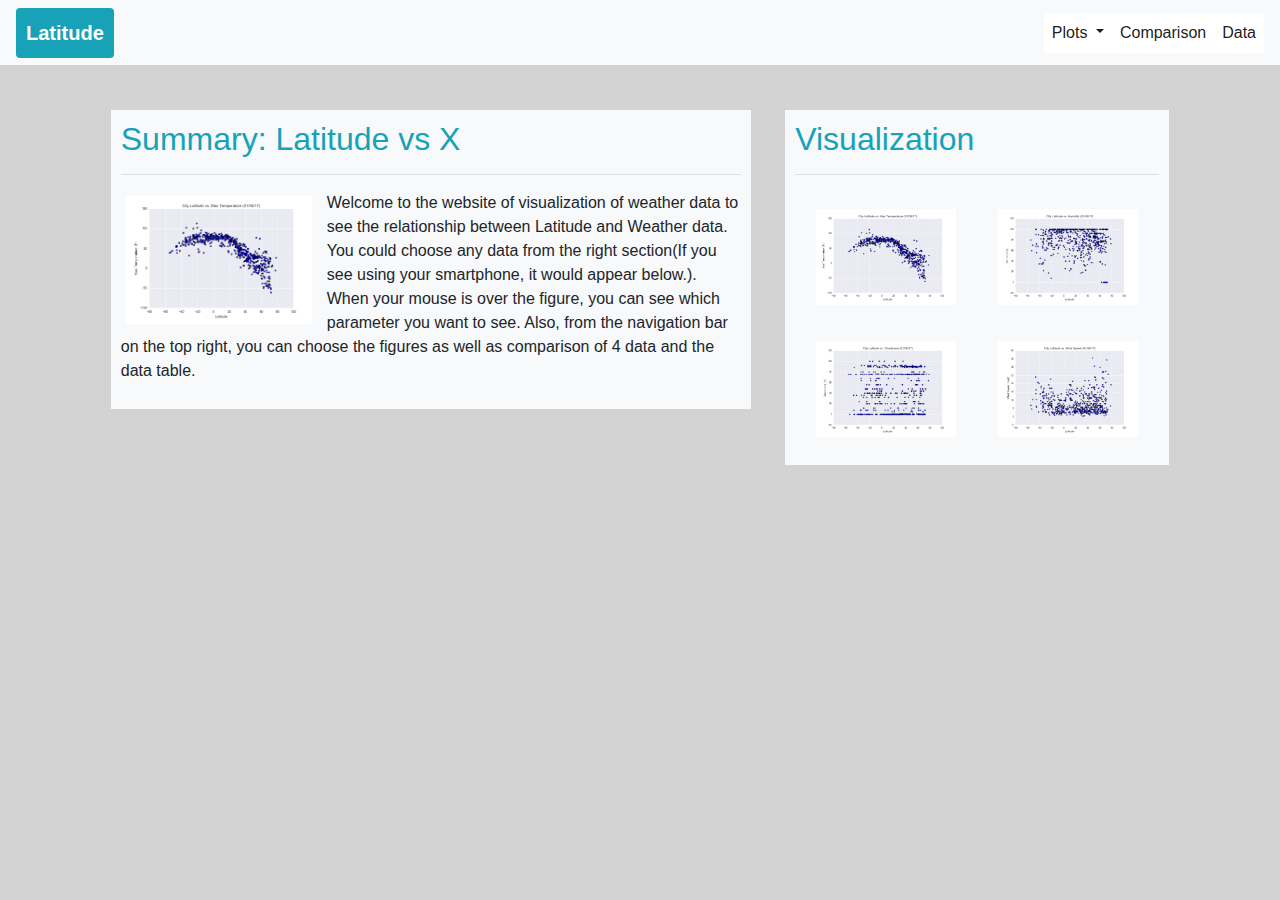
<file: index.html>
<html lang="en">

<head>
  <meta charset="UTF-8" name="viewport" content="width=device-width, initial-scale=1.0, maximum-scale=1.0, minimum-scale=1.0">
  <title>Top Page Dashboard(Latitude)</title>
  <link rel="stylesheet" href="https://stackpath.bootstrapcdn.com/bootstrap/4.3.1/css/bootstrap.min.css" integrity="sha384-ggOyR0iXCbMQv3Xipma34MD+dH/1fQ784/j6cY/iJTQUOhcWr7x9JvoRxT2MZw1T" crossorigin="anonymous">
  <link rel="stylesheet" href="css/style.css">
</head>
<body>
<nav class="navbar navbar-expand-sm navbar-light bg-light">
 <a class="navbar-brand bg-info text-white" href="index.html"><strong>Latitude</strong></a>
  <button class="navbar-toggler" type="button" data-toggle="collapse" data-target="#navbarSupportedContent" aria-controls="navbarSupportedContent" aria-expanded="false" aria-label="Toggle navigation">
    <span class="navbar-toggler-icon"></span>
  </button>

  <div class="collapse navbar-collapse justify-content-between" id="navbarSupportedContent">
    <ul class="navbar-nav ml-auto">
	      <li class="nav-item dropdown active">
        <a class="nav-link dropdown-toggle" href="#" id="navbarDropdown" role="button" data-toggle="dropdown" aria-haspopup="true" aria-expanded="false">
          Plots
        </a>
			
        <div class="dropdown-menu" aria-labelledby="navbarDropdown">
          <a class="dropdown-item" href="temp.html">Max Temperature</a>
			<div class="dropdown-divider"></div>
          <a class="dropdown-item" href="humidity.html">Humidity</a>
			<div class="dropdown-divider"></div>
		  <a class="dropdown-item" href="cloudness.html">Cloudness</a>
			<div class="dropdown-divider"></div>
          <a class="dropdown-item" href="windspeed.html">Wind Speed</a>
       </div>
      </li>
      <li class="nav-item active">
        <a class="nav-link" href="comparison.html">Comparison</a> 
		 
      </li>
      <li class="nav-item active">
        <a class="nav-link" href="data.html">Data</a>
      </li>


    </ul>

  </div>
</nav>
	<main>
	 <div class="margin-top">
    <div class="bg-light contents">
   <h1>Summary: Latitude vs X</h1>
		<hr>
		<p class="main-article">
			<img src="img/Fig1.png" class="top-fig" alt="Fig1-temp">Welcome to the website of visualization of weather data to see the relationship between Latitude and Weather data. You could choose any data from the right section(If you see using your smartphone, it would appear below.). When your mouse is over the figure, you can see which parameter you want to see. Also, from the navigation bar on the top right, you can choose the figures as well as comparison of 4 data and the data table.</p>
    </div>
    <div class="bg-light selector">
	<h1>Visualization</h1>
		<hr>
		<figure><a href="temp.html"><img src="img/Fig1.png" alt="Fig1-temp">
		<figcaption><h4>vs Temperature</h4></figcaption></a></figure>
		<figure><a href="humidity.html"><img src="img/Fig2.png" alt="Fig2-humidity">
		<figcaption><h4>vs Humidity</h4></figcaption></a></figure>
		<figure><a href="cloudness.html"><img src="img/Fig3.png" alt="Fig3-cloudness">
		<figcaption><h4>vs Cloudness</h4></figcaption></a></figure>
		<figure><a href="windspeed.html"><img src="img/Fig4.png" alt="Fig4-windspeed">
		<figcaption><h4>vs WindSpeed</h4></figcaption></a></figure>

    </div>

		 </main>

	
	
	
	
	
	
	
	
	
	
	<script src="https://code.jquery.com/jquery-3.3.1.slim.min.js" integrity="sha384-q8i/X+965DzO0rT7abK41JStQIAqVgRVzpbzo5smXKp4YfRvH+8abtTE1Pi6jizo" crossorigin="anonymous"></script>
<script src="https://cdnjs.cloudflare.com/ajax/libs/popper.js/1.14.7/umd/popper.min.js" integrity="sha384-UO2eT0CpHqdSJQ6hJty5KVphtPhzWj9WO1clHTMGa3JDZwrnQq4sF86dIHNDz0W1" crossorigin="anonymous"></script>
<script src="https://stackpath.bootstrapcdn.com/bootstrap/4.3.1/js/bootstrap.min.js" integrity="sha384-JjSmVgyd0p3pXB1rRibZUAYoIIy6OrQ6VrjIEaFf/nJGzIxFDsf4x0xIM+B07jRM" crossorigin="anonymous"></script>
	</body>
</file>
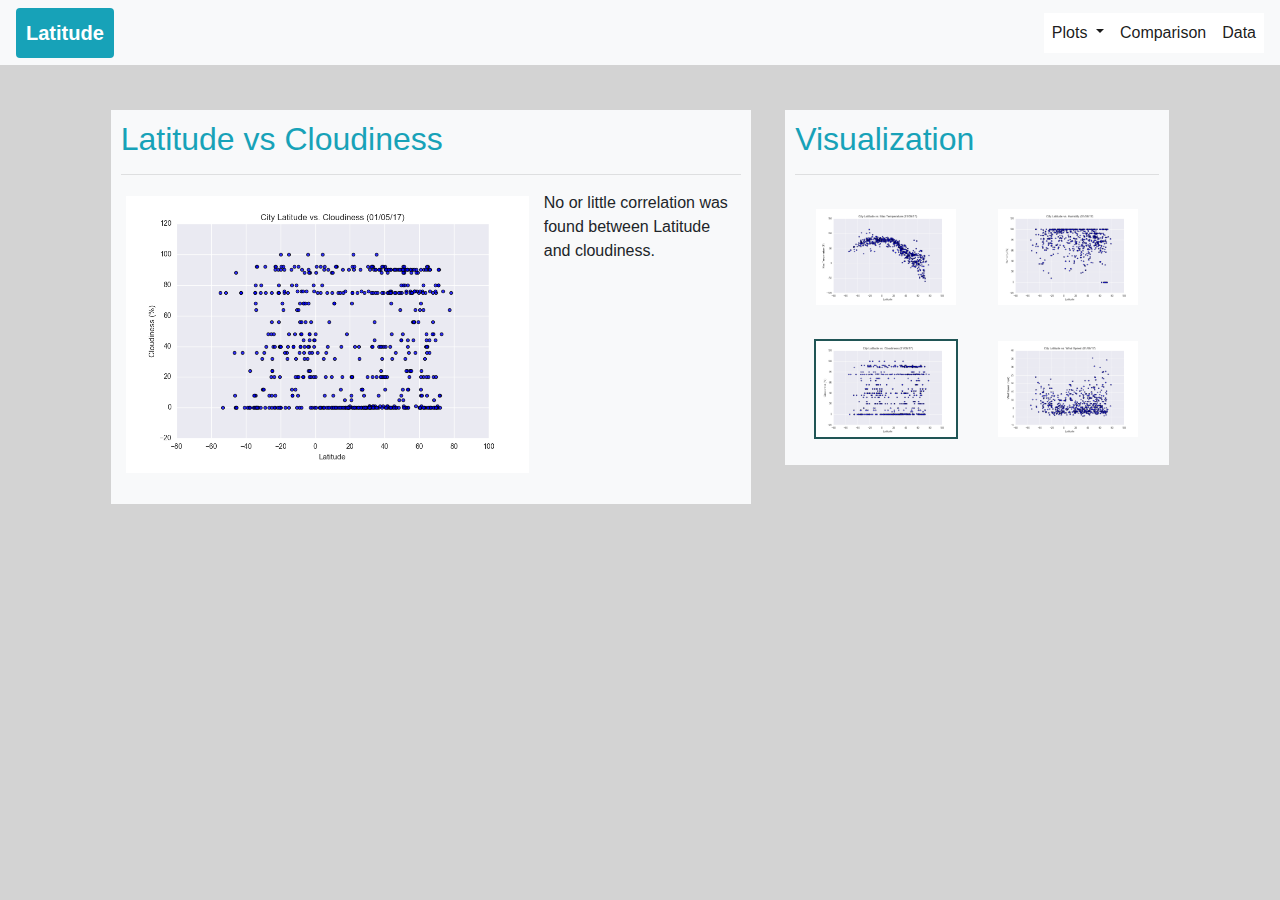
<file: cloudness.html>
<html lang="en">

<head>
  <meta charset="UTF-8" name="viewport" content="width=device-width, initial-scale=1.0, maximum-scale=1.0, minimum-scale=1.0">
  <title>Top Page Dashboard(Latitude)</title>
  <link rel="stylesheet" href="https://stackpath.bootstrapcdn.com/bootstrap/4.3.1/css/bootstrap.min.css" integrity="sha384-ggOyR0iXCbMQv3Xipma34MD+dH/1fQ784/j6cY/iJTQUOhcWr7x9JvoRxT2MZw1T" crossorigin="anonymous">
  <link rel="stylesheet" href="css/style.css">
</head>
<body>
<nav class="navbar navbar-expand-sm navbar-light bg-light">
 <a class="navbar-brand bg-info text-white" href="index.html"><strong>Latitude</strong></a>
  <button class="navbar-toggler" type="button" data-toggle="collapse" data-target="#navbarSupportedContent" aria-controls="navbarSupportedContent" aria-expanded="false" aria-label="Toggle navigation">
    <span class="navbar-toggler-icon"></span>
  </button>

  <div class="collapse navbar-collapse justify-content-between" id="navbarSupportedContent">
    <ul class="navbar-nav ml-auto">
	      <li class="nav-item dropdown active">
        <a class="nav-link dropdown-toggle" href="#" id="navbarDropdown" role="button" data-toggle="dropdown" aria-haspopup="true" aria-expanded="false">
          Plots
        </a>
			
        <div class="dropdown-menu" aria-labelledby="navbarDropdown">
          <a class="dropdown-item" href="temp.html">Max Temperature</a>
			<div class="dropdown-divider"></div>
          <a class="dropdown-item" href="humidity.html">Humidity</a>
			<div class="dropdown-divider"></div>
		  <a class="dropdown-item" href="cloudness.html">Cloudness</a>
			<div class="dropdown-divider"></div>
          <a class="dropdown-item" href="windspeed.html">Wind Speed</a>
       </div>
      </li>
      <li class="nav-item active">
        <a class="nav-link" href="comparison.html">Comparison</a> 
		 
      </li>
      <li class="nav-item active">
        <a class="nav-link" href="data.html">Data</a>
      </li>


    </ul>

  </div>
</nav>
	<main>
	 <div class="margin-top">
    <div class="bg-light contents">
   <h1>Latitude vs Cloudiness</h1>
		<hr>
		<p class="main-article">
			<img src="img/Fig3.png" class="main-fig" alt="Fig3-cloudiness" >No or little correlation was found between Latitude and cloudiness.</p>
    </div>
    <div class="bg-light selector">
	<h1>Visualization</h1>
		<hr>
		<figure><a href="temp.html"><img src="img/Fig1.png" alt="Fig1-temp">
		<figcaption><h4>vs Temperature</h4></figcaption></a></figure>
		<figure><a href="humidity.html"><img src="img/Fig2.png" alt="Fig2-humidity">
		<figcaption><h4>vs Humidity</h4></figcaption></a></figure>
		<figure><a href="cloudness.html"><img src="img/Fig3.png" alt="Fig3-cloudness" class="selected">
		<figcaption><h4>vs Cloudness</h4></figcaption></a></figure>
		<figure><a href="windspeed.html"><img src="img/Fig4.png" alt="Fig4-windspeed"  >
		<figcaption><h4>vs WindSpeed</h4></figcaption></a></figure>

    </div>

		 </main>

	
	
	
	
	
	
	
	
	
	
	<script src="https://code.jquery.com/jquery-3.3.1.slim.min.js" integrity="sha384-q8i/X+965DzO0rT7abK41JStQIAqVgRVzpbzo5smXKp4YfRvH+8abtTE1Pi6jizo" crossorigin="anonymous"></script>
<script src="https://cdnjs.cloudflare.com/ajax/libs/popper.js/1.14.7/umd/popper.min.js" integrity="sha384-UO2eT0CpHqdSJQ6hJty5KVphtPhzWj9WO1clHTMGa3JDZwrnQq4sF86dIHNDz0W1" crossorigin="anonymous"></script>
<script src="https://stackpath.bootstrapcdn.com/bootstrap/4.3.1/js/bootstrap.min.js" integrity="sha384-JjSmVgyd0p3pXB1rRibZUAYoIIy6OrQ6VrjIEaFf/nJGzIxFDsf4x0xIM+B07jRM" crossorigin="anonymous"></script>
	</body>
</file>
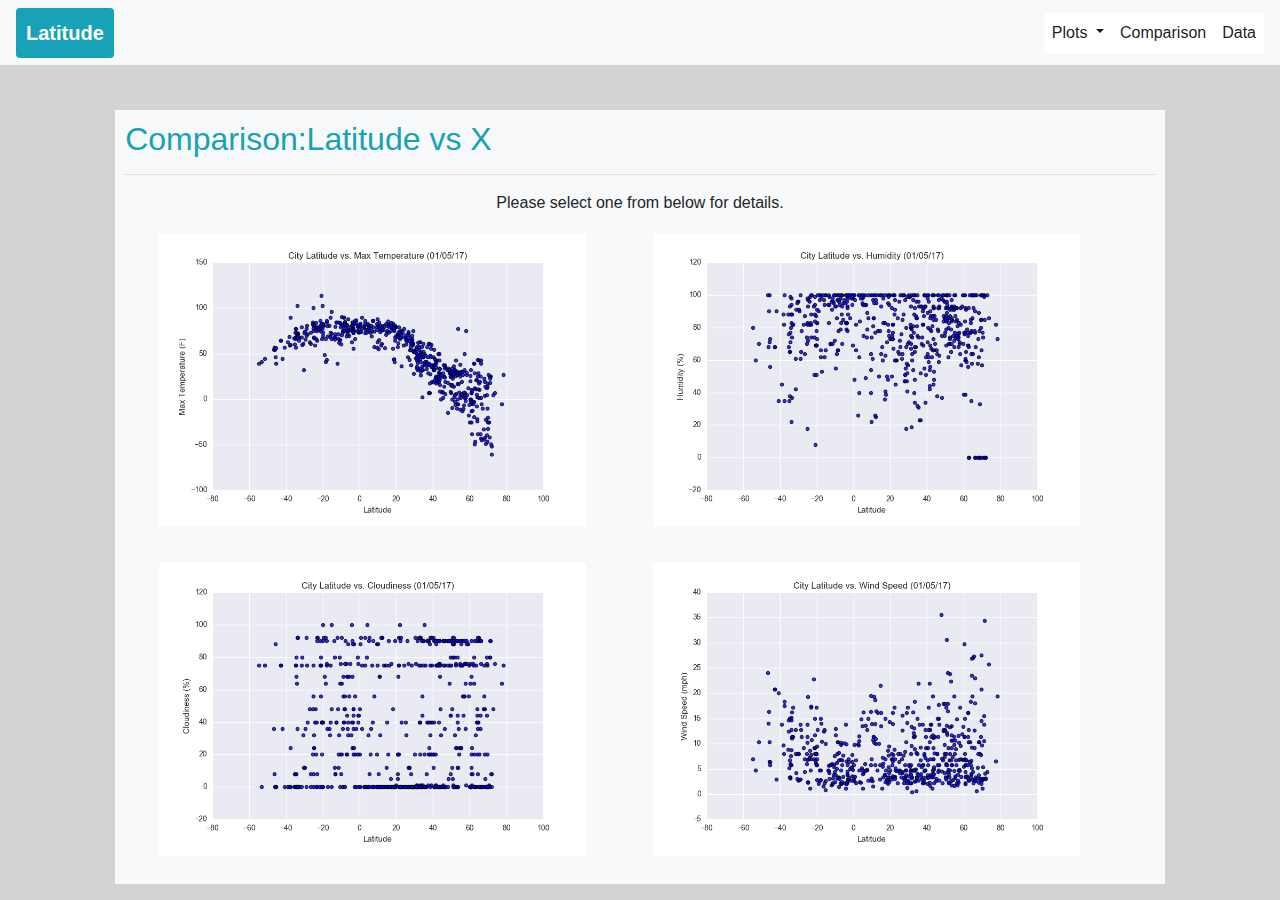
<file: comparison.html>
<html lang="en">

<head>
  <meta charset="UTF-8" name="viewport" content="width=device-width, initial-scale=1.0, maximum-scale=1.0, minimum-scale=1.0">
  <title>Top Page Dashboard(Latitude)</title>
  <link rel="stylesheet" href="https://stackpath.bootstrapcdn.com/bootstrap/4.3.1/css/bootstrap.min.css" integrity="sha384-ggOyR0iXCbMQv3Xipma34MD+dH/1fQ784/j6cY/iJTQUOhcWr7x9JvoRxT2MZw1T" crossorigin="anonymous">
  <link rel="stylesheet" href="css/style.css">
</head>
<body>
<nav class="navbar navbar-expand-sm navbar-light bg-light">
 <a class="navbar-brand bg-info text-white" href="index.html"><strong>Latitude</strong></a>
  <button class="navbar-toggler" type="button" data-toggle="collapse" data-target="#navbarSupportedContent" aria-controls="navbarSupportedContent" aria-expanded="false" aria-label="Toggle navigation">
    <span class="navbar-toggler-icon"></span>
  </button>

  <div class="collapse navbar-collapse justify-content-between" id="navbarSupportedContent">
    <ul class="navbar-nav ml-auto">
	      <li class="nav-item dropdown active">
        <a class="nav-link dropdown-toggle" href="#" id="navbarDropdown" role="button" data-toggle="dropdown" aria-haspopup="true" aria-expanded="false">
          Plots
        </a>
			
        <div class="dropdown-menu" aria-labelledby="navbarDropdown">
          <a class="dropdown-item" href="temp.html">Max Temperature</a>
			<div class="dropdown-divider"></div>
          <a class="dropdown-item" href="humidity.html">Humidity</a>
			<div class="dropdown-divider"></div>
		  <a class="dropdown-item" href="cloudness.html">Cloudness</a>
			<div class="dropdown-divider"></div>
          <a class="dropdown-item" href="windspeed.html">Wind Speed</a>
       </div>
      </li>
      <li class="nav-item active">
        <a class="nav-link" href="comparison.html">Comparison</a> 
		 
      </li>
      <li class="nav-item active">
        <a class="nav-link" href="data.html">Data</a>
      </li>


    </ul>

  </div>
</nav>
	<main>
	 <div class="margin-top">
    <div class="bg-light comparison">
   <h1>Comparison:Latitude vs X</h1>
		<hr>
		
			Please select one from below for details.<br>
			  <div class="bg-light">

		<figure class="comp-fig"><a href="temp.html"><img src="img/Fig1.png" alt="Fig1-temp">
		<figcaption><h4>vs Temperature</h4></figcaption></a></figure>
		<figure class="comp-fig"><a href="humidity.html"><img src="img/Fig2.png" alt="Fig2-humidity">
		<figcaption><h4>vs Humidity</h4></figcaption></a></figure>
		<figure class="comp-fig"><a href="cloudness.html"><img src="img/Fig3.png" alt="Fig3-cloudness">
		<figcaption><h4>vs Cloudness</h4></figcaption></a></figure>
		<figure class="comp-fig"><a href="windspeed.html"><img src="img/Fig4.png" alt="Fig4-windspeed">
		<figcaption><h4>vs WindSpeed</h4></figcaption></a></figure>
    </div>
   		 </main>

	
	
	
	
	
	
	
	
	
	
	<script src="https://code.jquery.com/jquery-3.3.1.slim.min.js" integrity="sha384-q8i/X+965DzO0rT7abK41JStQIAqVgRVzpbzo5smXKp4YfRvH+8abtTE1Pi6jizo" crossorigin="anonymous"></script>
<script src="https://cdnjs.cloudflare.com/ajax/libs/popper.js/1.14.7/umd/popper.min.js" integrity="sha384-UO2eT0CpHqdSJQ6hJty5KVphtPhzWj9WO1clHTMGa3JDZwrnQq4sF86dIHNDz0W1" crossorigin="anonymous"></script>
<script src="https://stackpath.bootstrapcdn.com/bootstrap/4.3.1/js/bootstrap.min.js" integrity="sha384-JjSmVgyd0p3pXB1rRibZUAYoIIy6OrQ6VrjIEaFf/nJGzIxFDsf4x0xIM+B07jRM" crossorigin="anonymous"></script>
	</body>
</file>
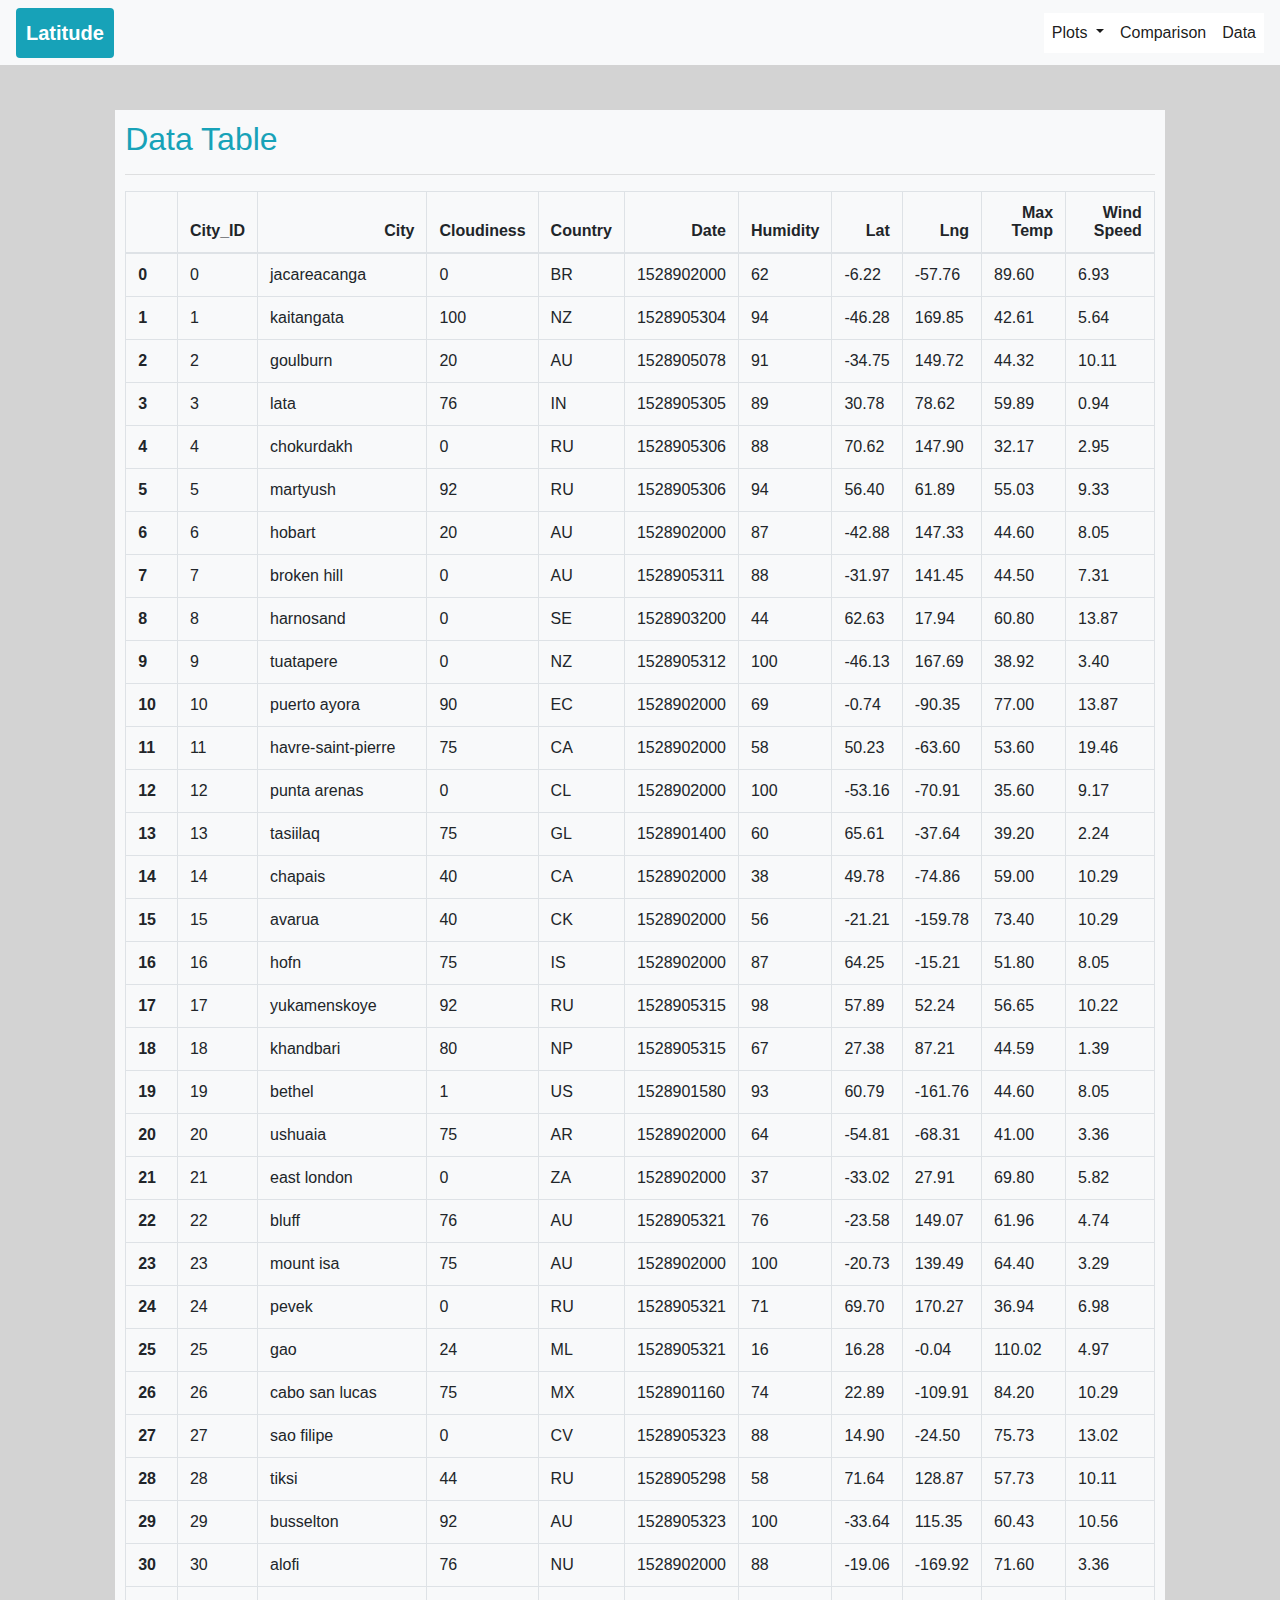
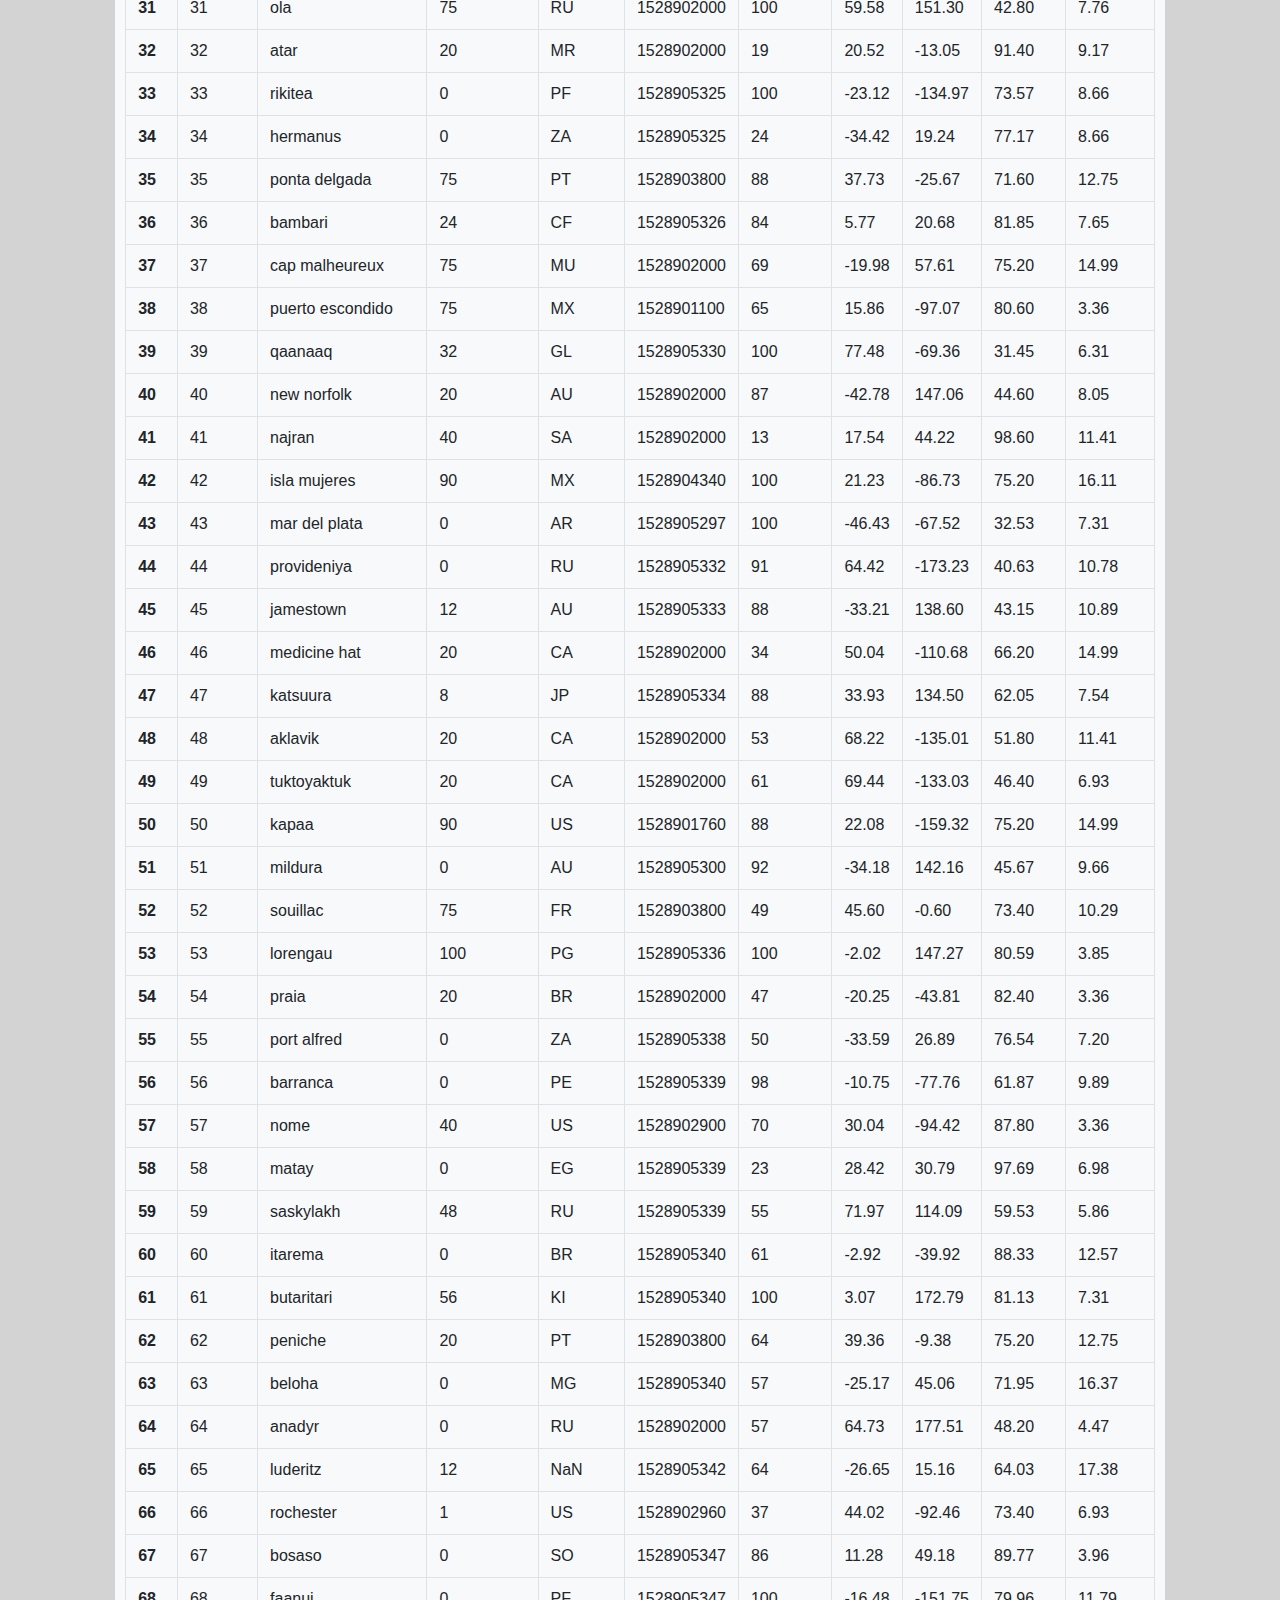
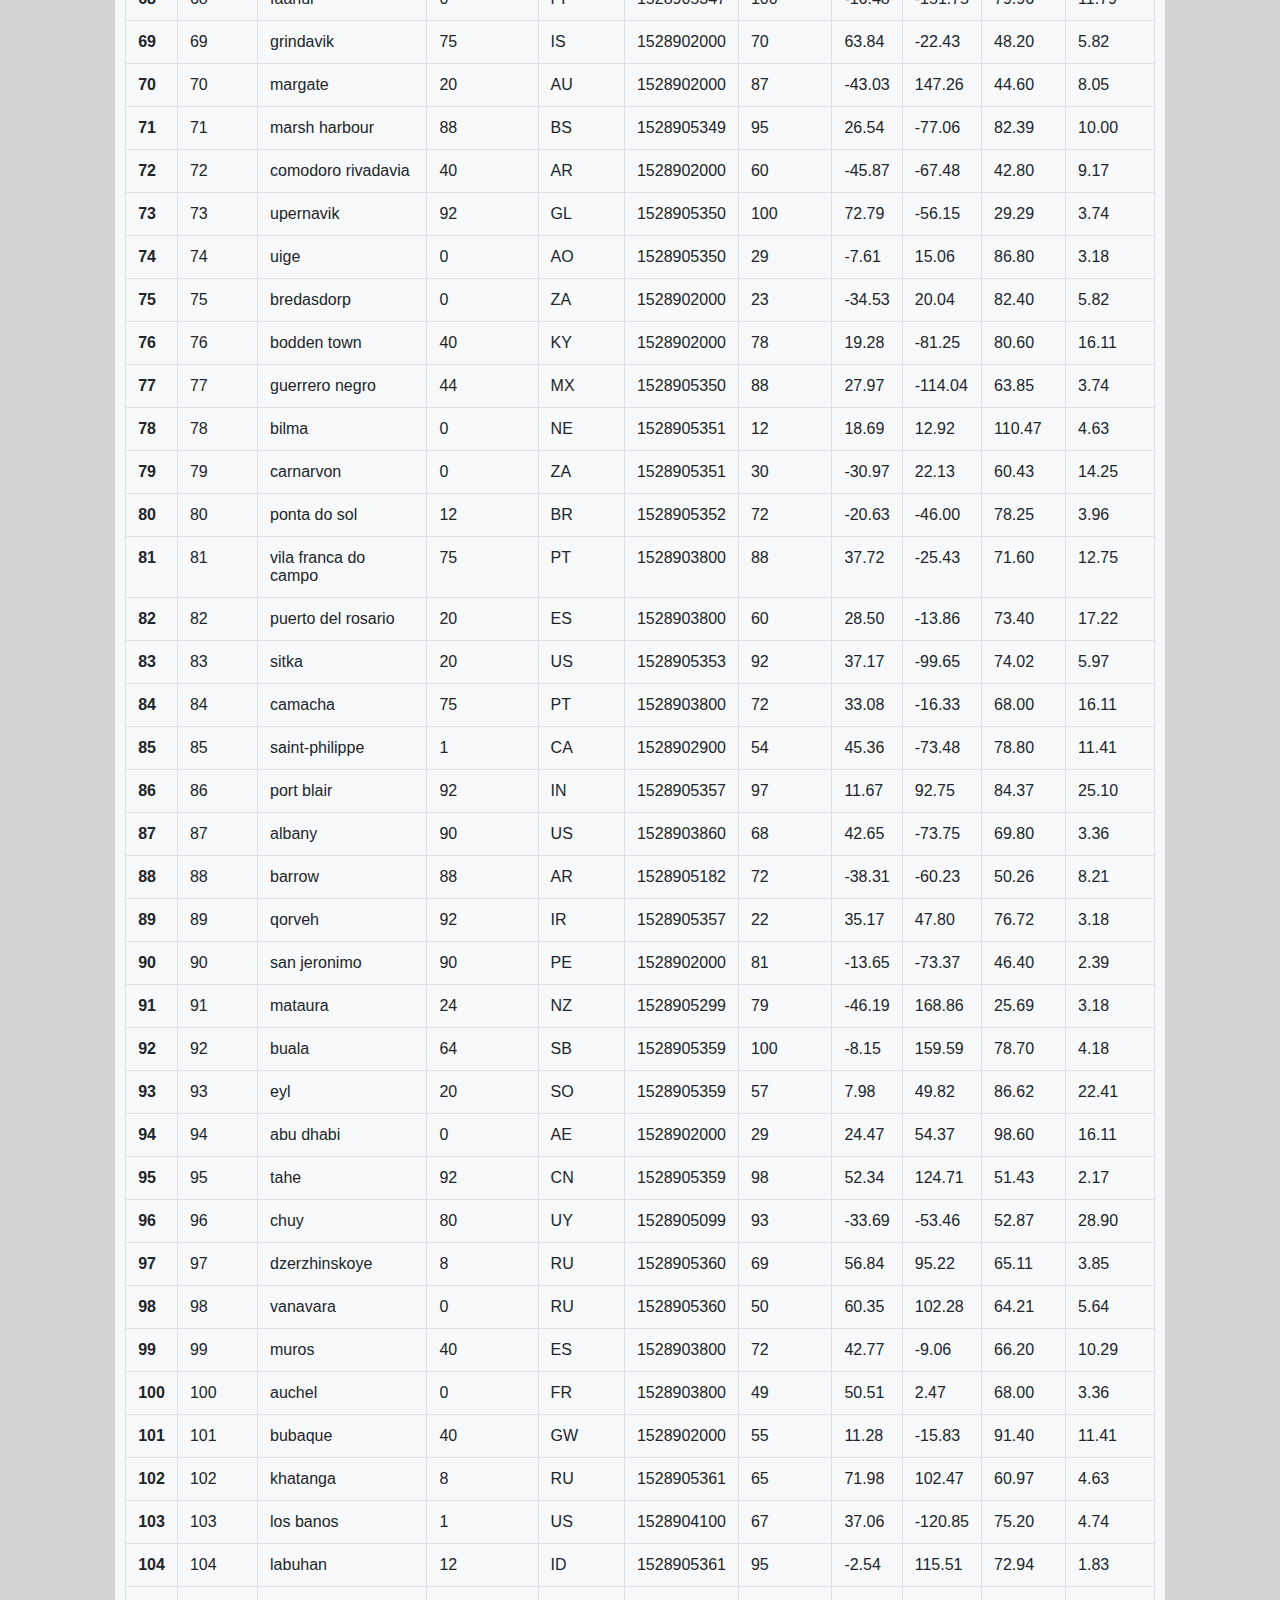
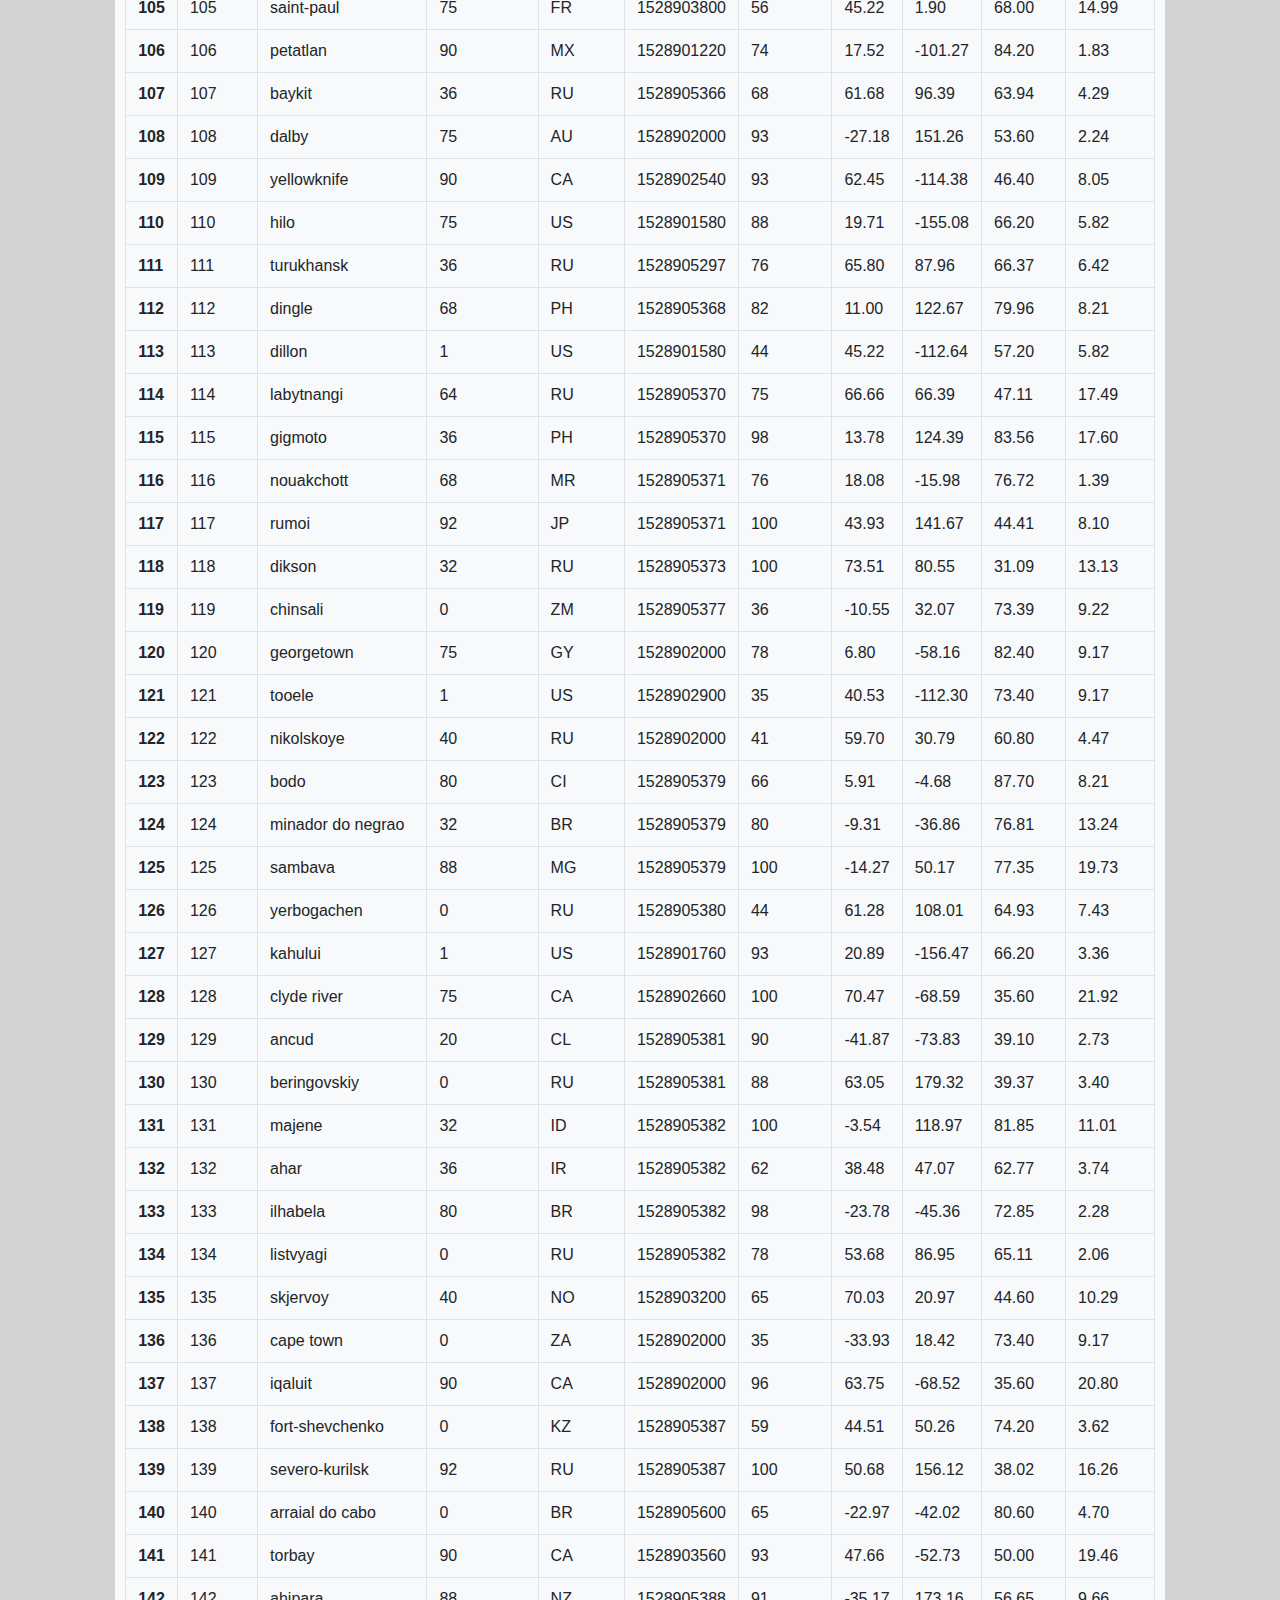
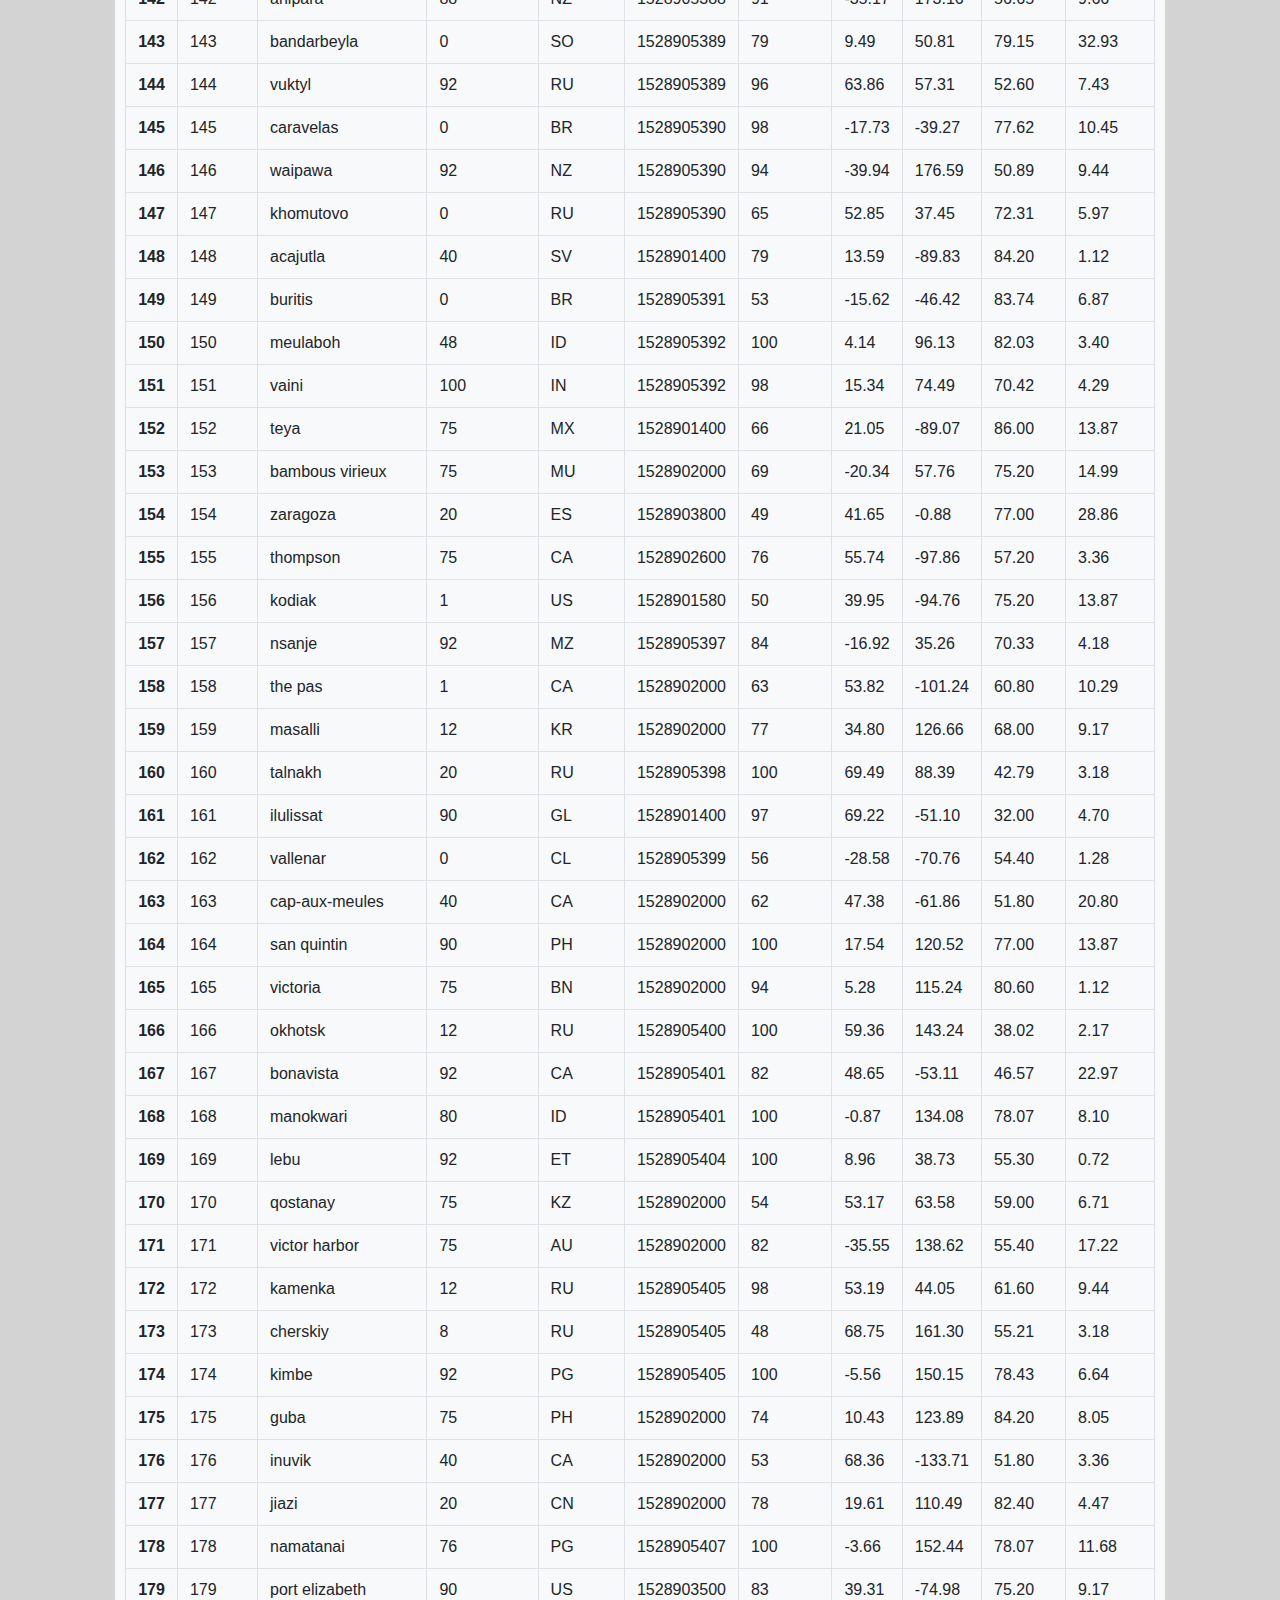
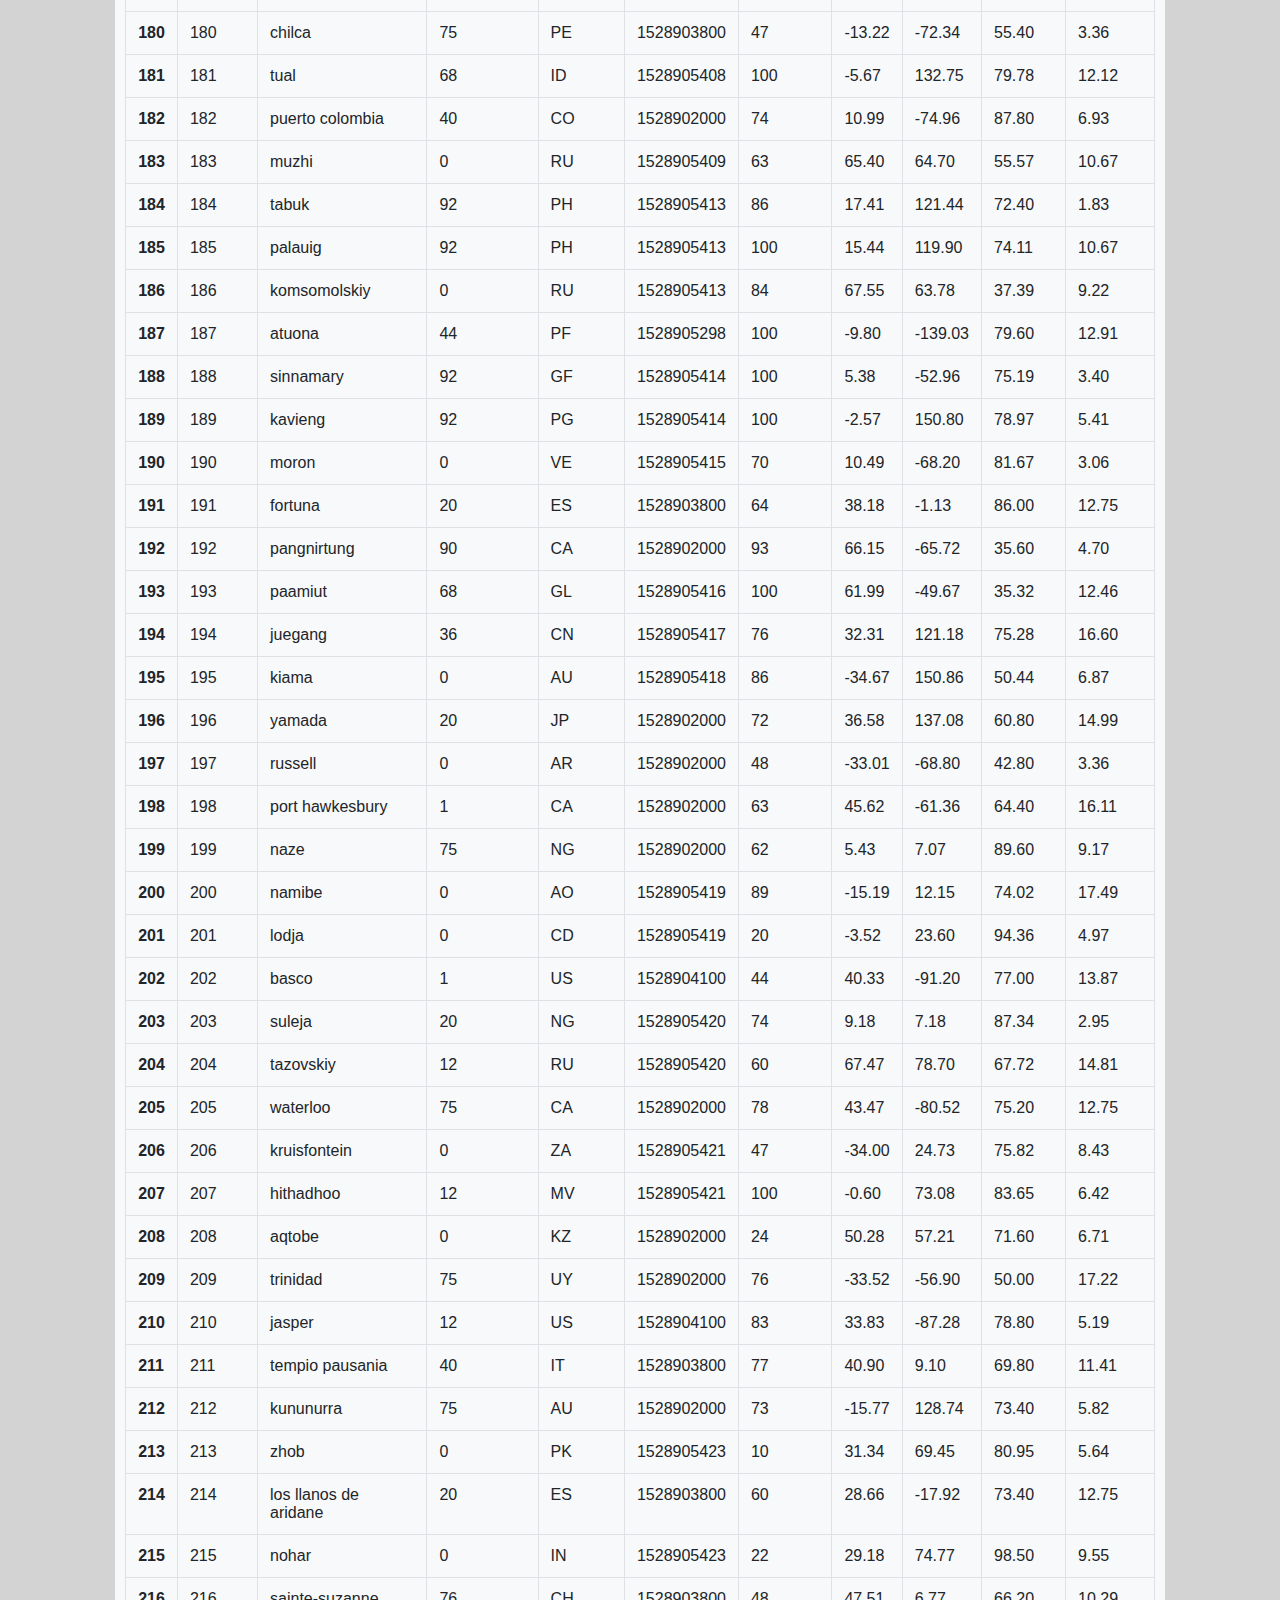
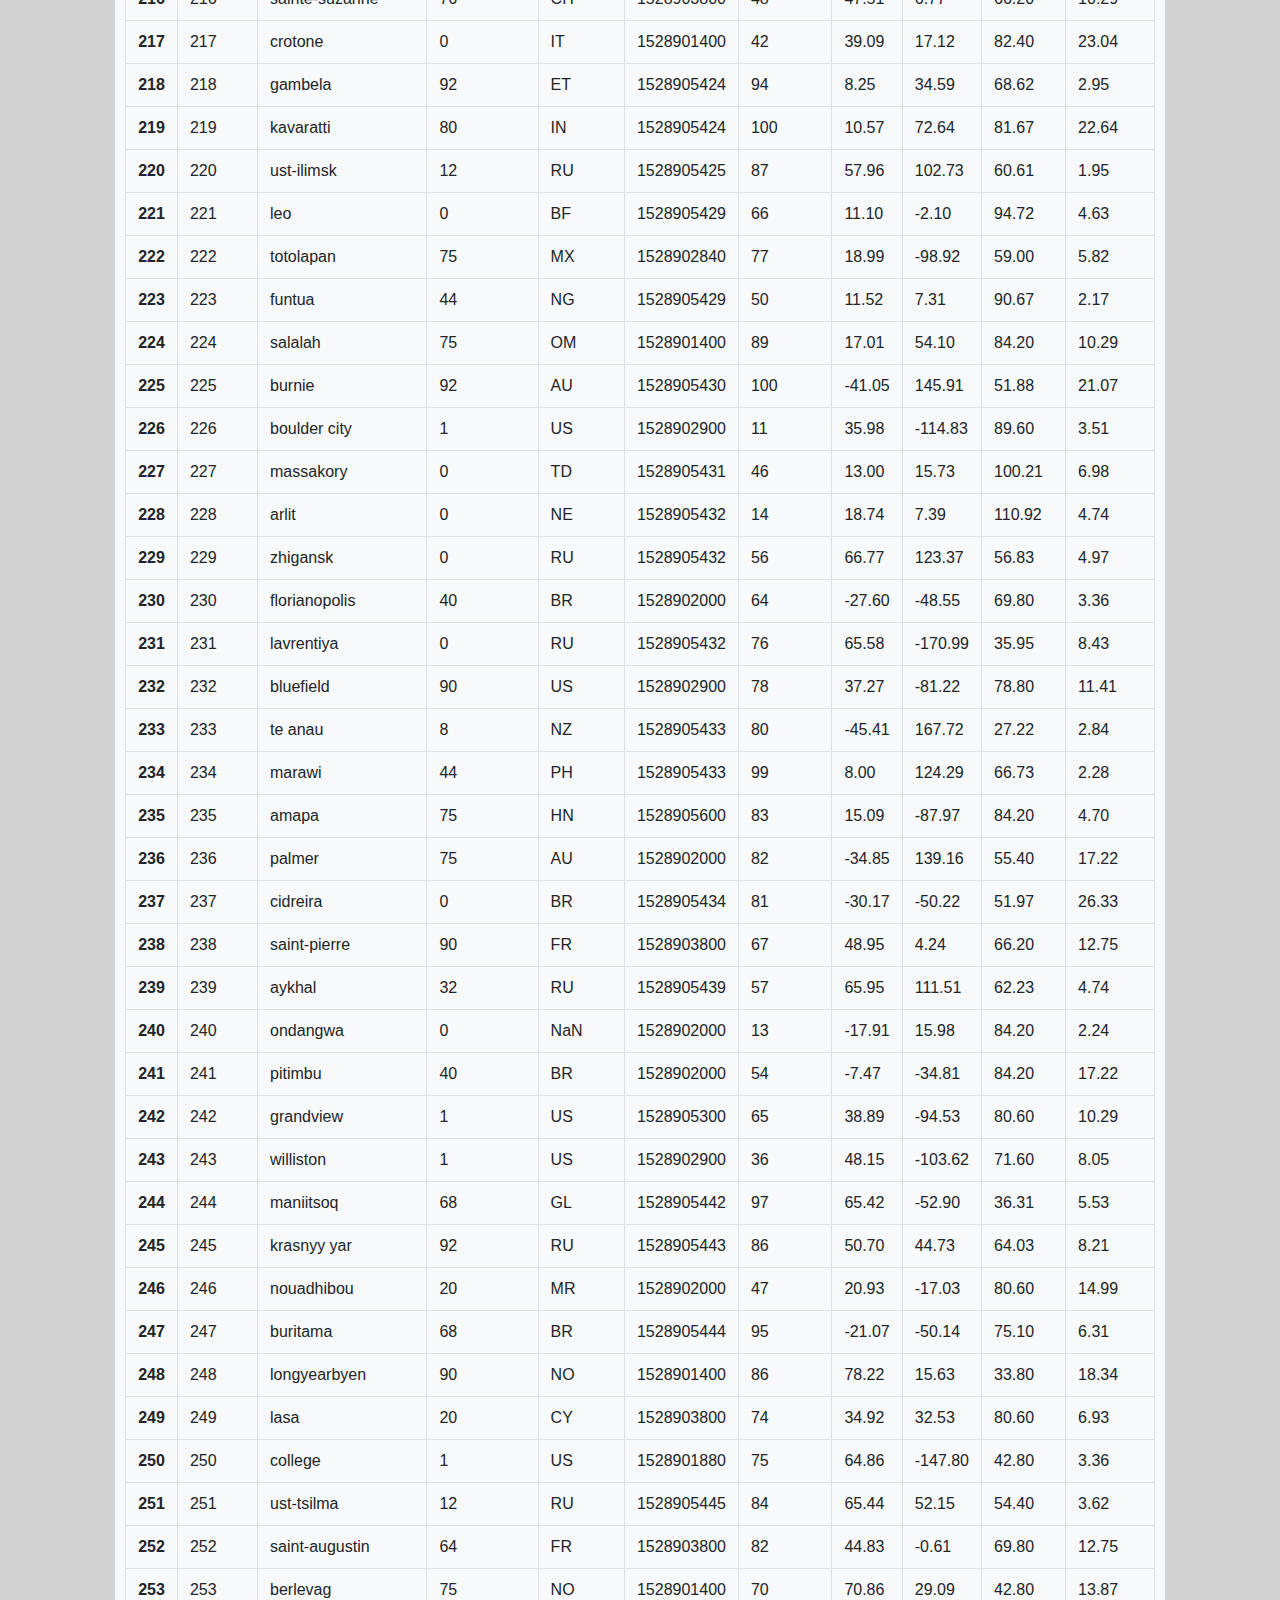
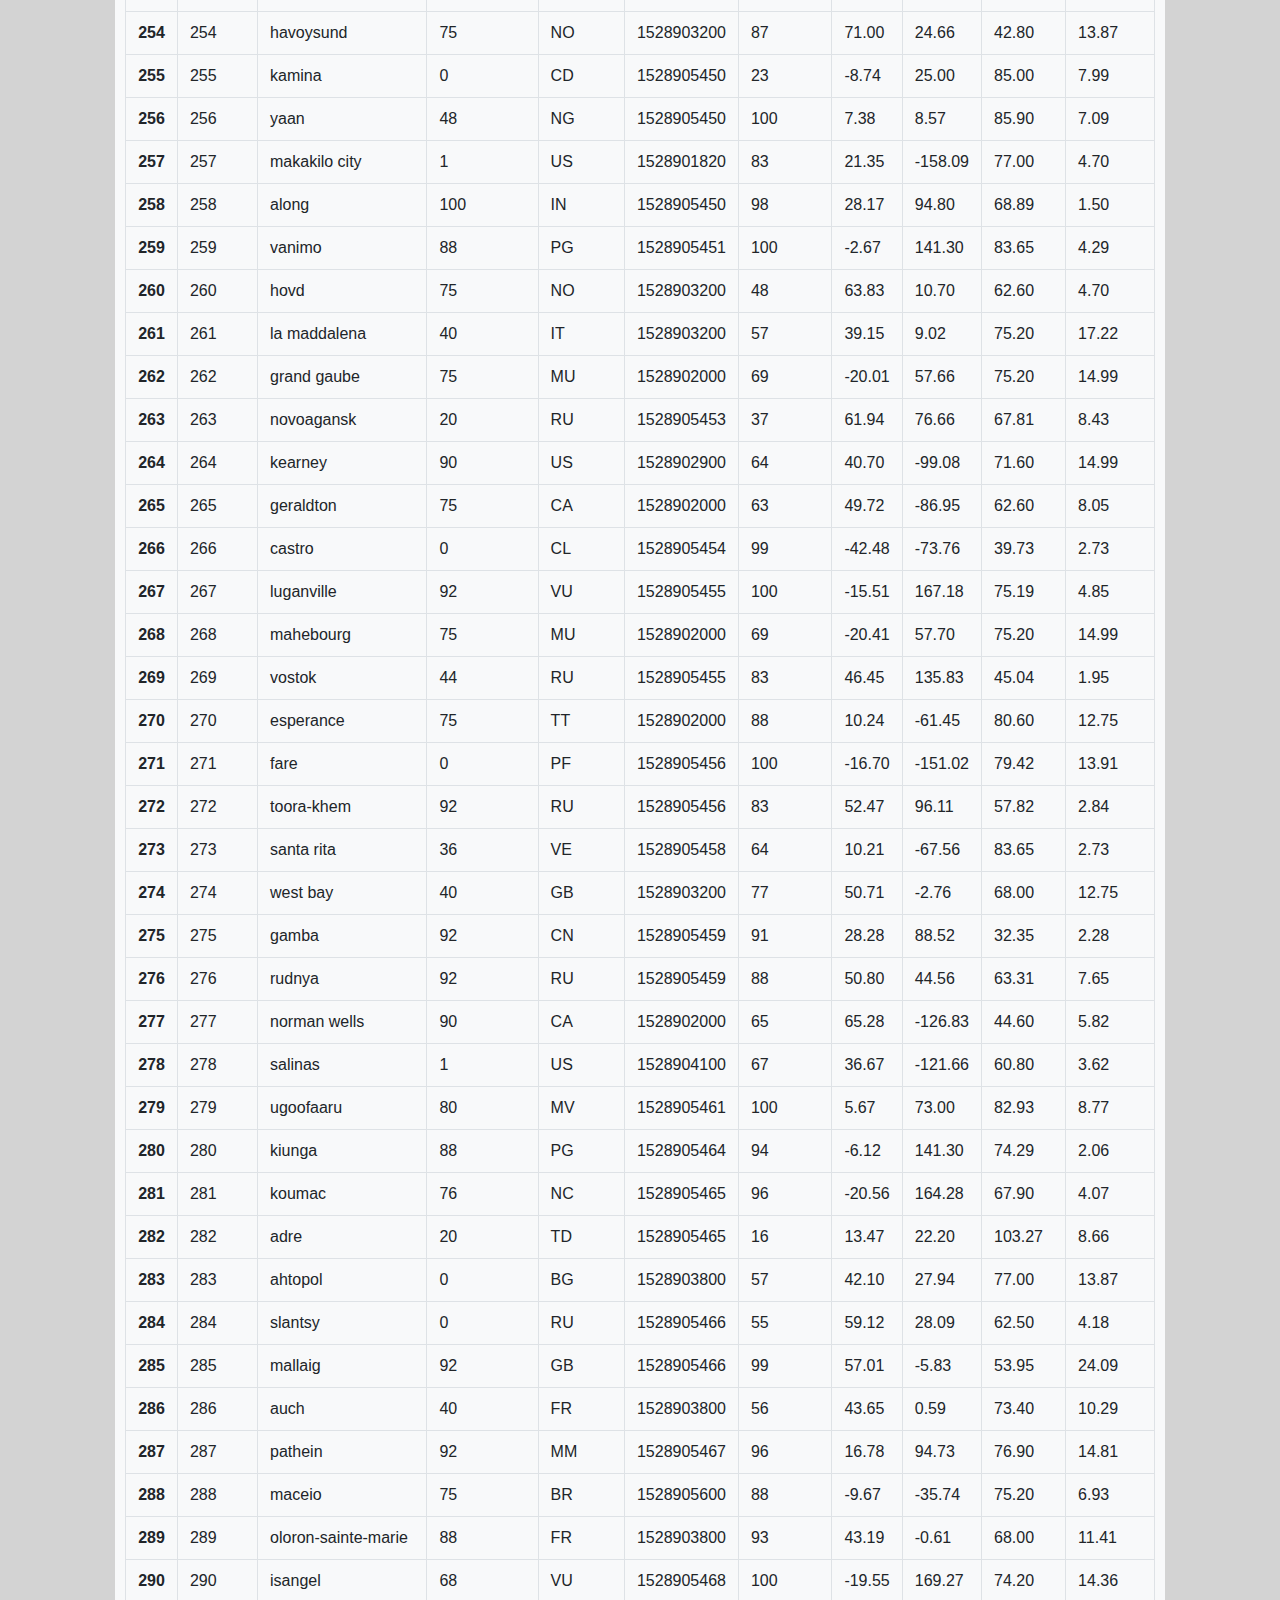
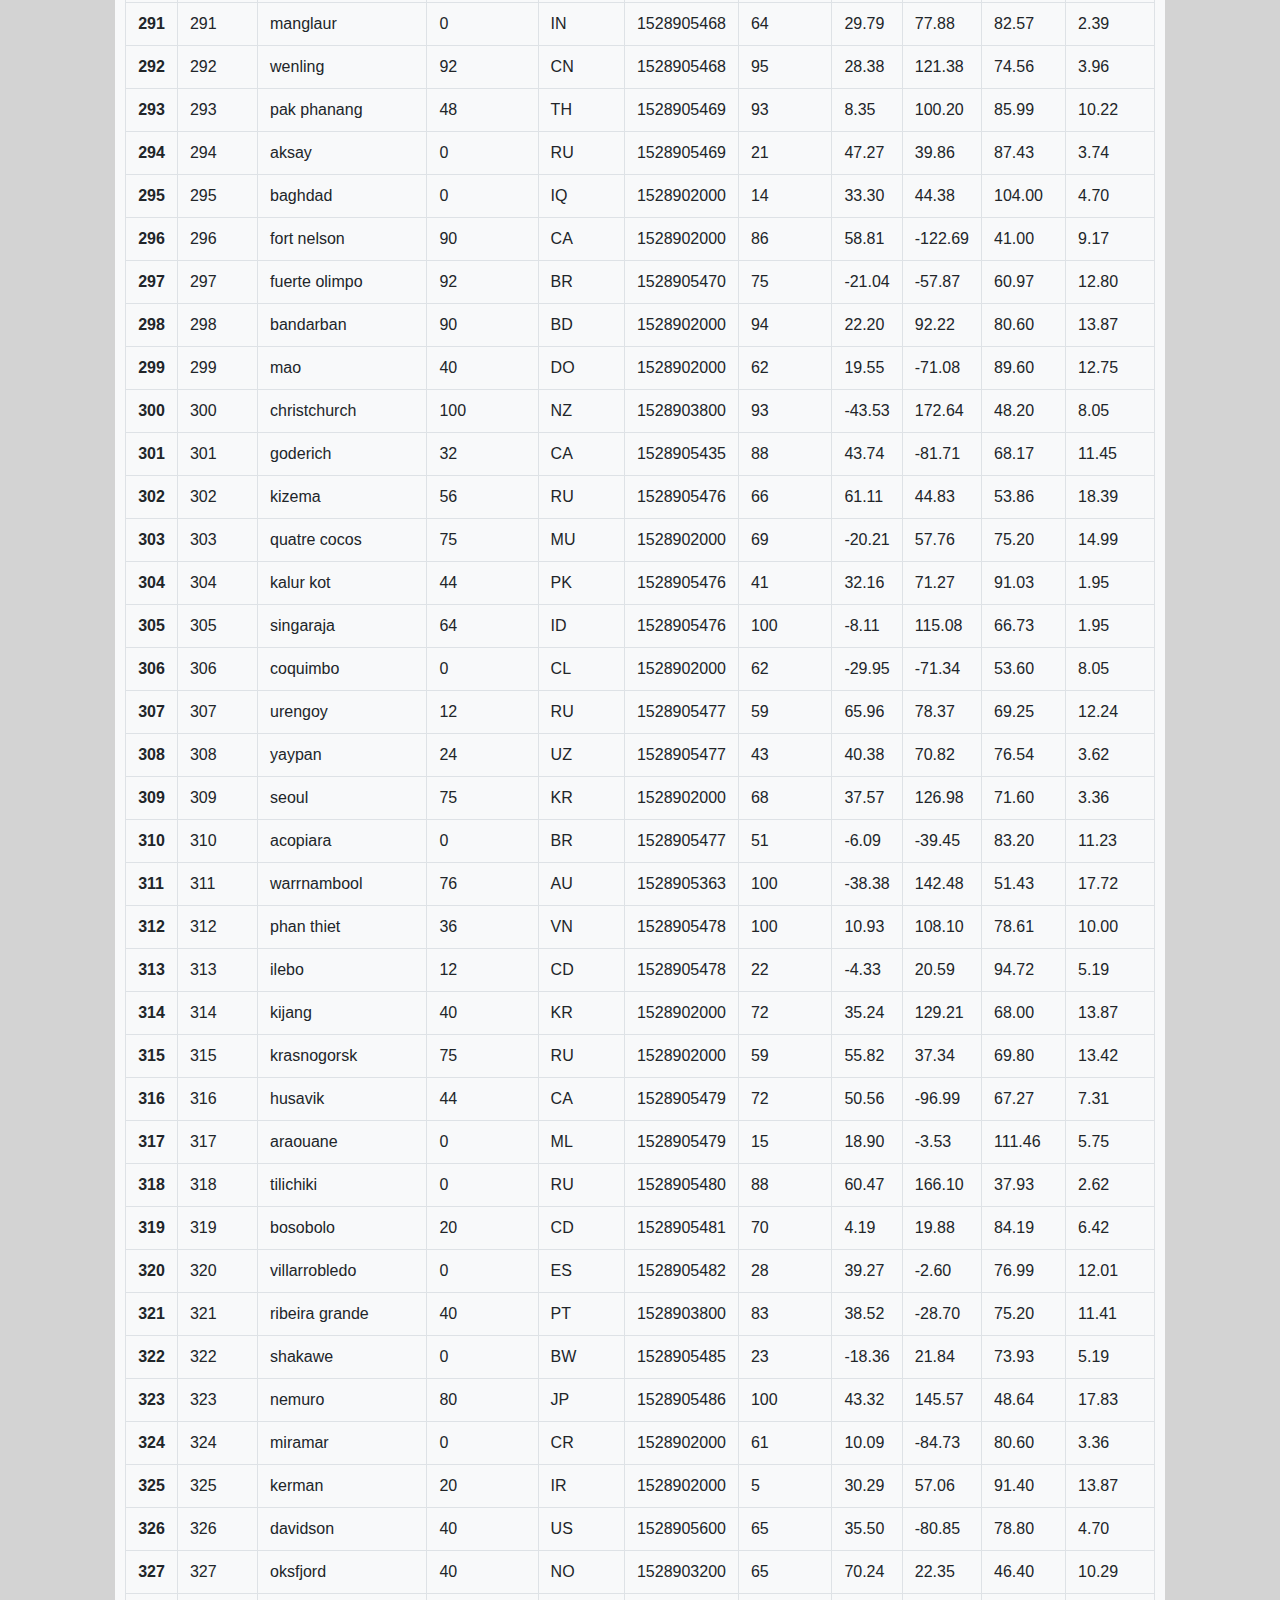
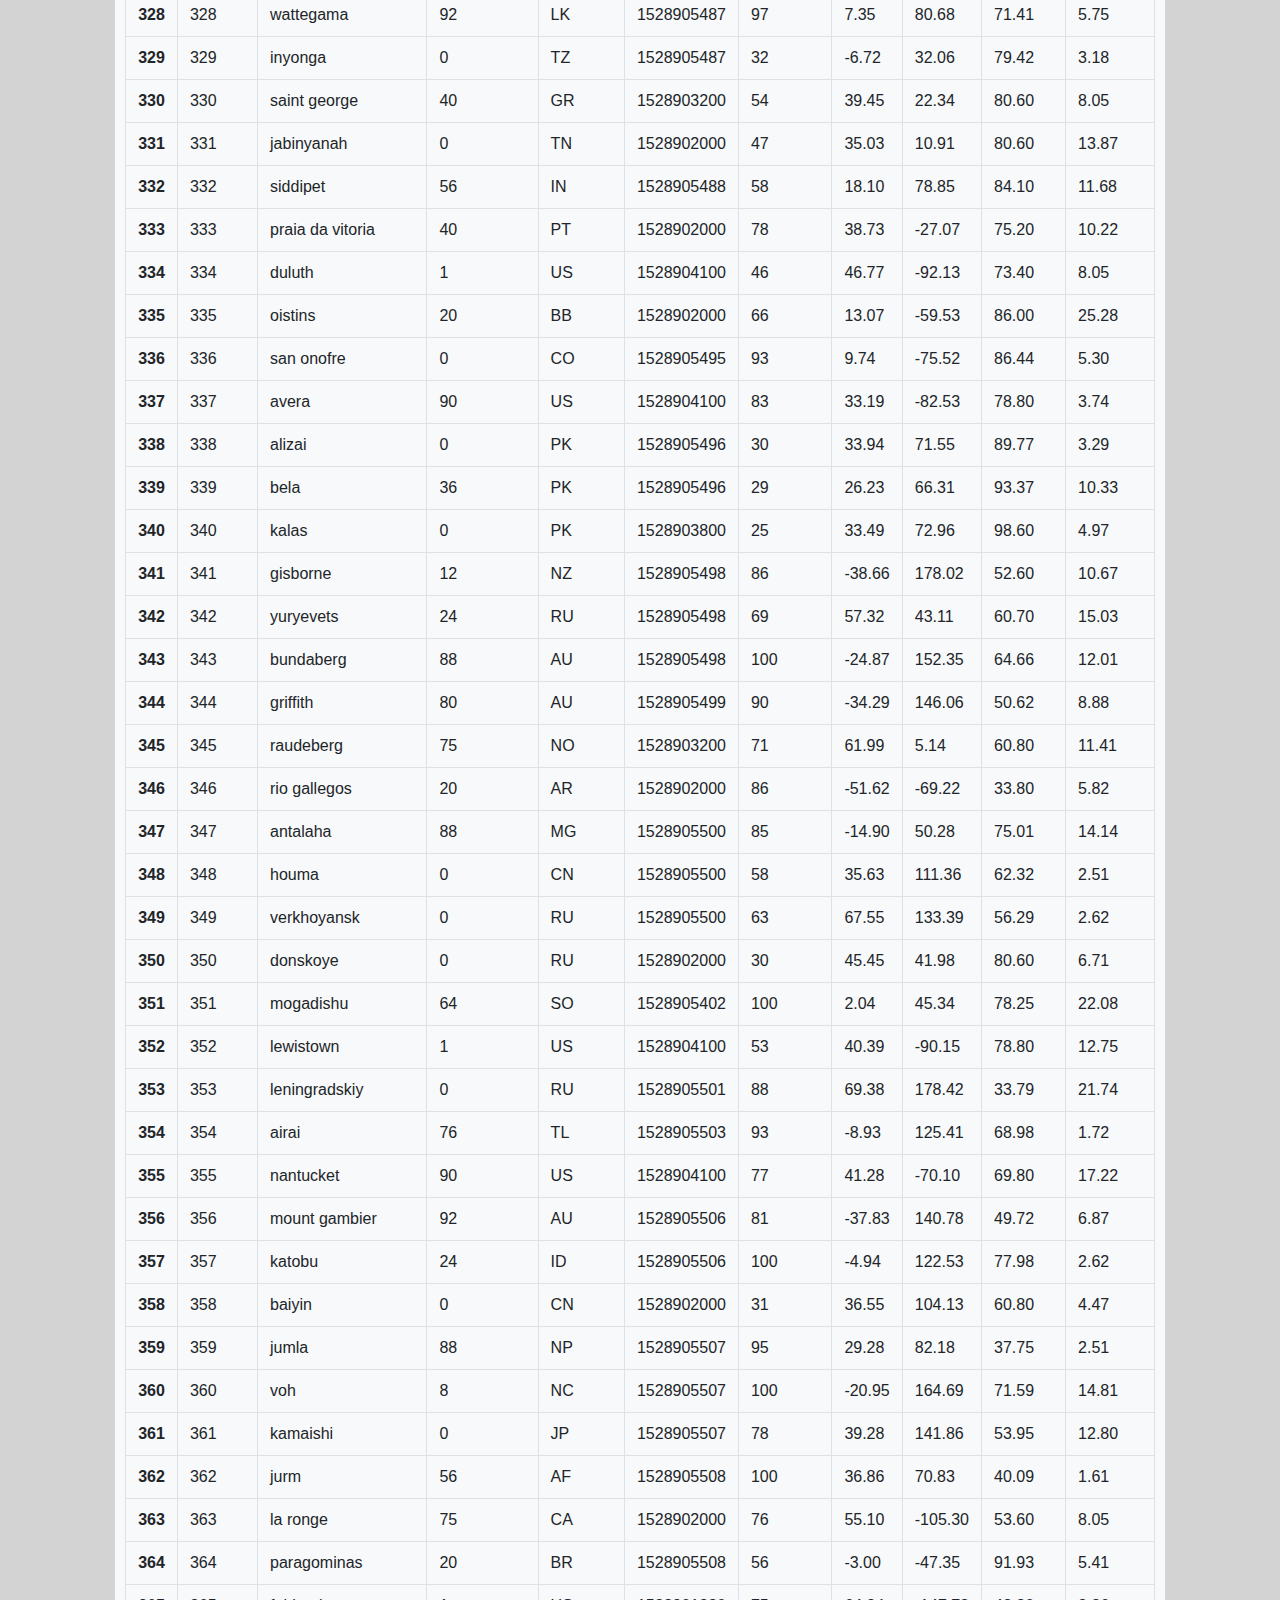
<file: data.html>
<html lang="en">

<head>
  <meta charset="UTF-8" name="viewport" content="width=device-width, initial-scale=1.0, maximum-scale=1.0, minimum-scale=1.0">
  <title>Top Page Dashboard(Latitude)</title>
  <link rel="stylesheet" href="https://stackpath.bootstrapcdn.com/bootstrap/4.3.1/css/bootstrap.min.css" integrity="sha384-ggOyR0iXCbMQv3Xipma34MD+dH/1fQ784/j6cY/iJTQUOhcWr7x9JvoRxT2MZw1T" crossorigin="anonymous">
  <link rel="stylesheet" href="css/style.css">
</head>
<body>
<nav class="navbar navbar-expand-sm navbar-light bg-light">
 <a class="navbar-brand bg-info text-white" href="index.html"><strong>Latitude</strong></a>
  <button class="navbar-toggler" type="button" data-toggle="collapse" data-target="#navbarSupportedContent" aria-controls="navbarSupportedContent" aria-expanded="false" aria-label="Toggle navigation">
    <span class="navbar-toggler-icon"></span>
  </button>

  <div class="collapse navbar-collapse justify-content-between" id="navbarSupportedContent">
    <ul class="navbar-nav ml-auto">
	      <li class="nav-item dropdown active">
        <a class="nav-link dropdown-toggle" href="#" id="navbarDropdown" role="button" data-toggle="dropdown" aria-haspopup="true" aria-expanded="false">
          Plots
        </a>
			
        <div class="dropdown-menu" aria-labelledby="navbarDropdown">
          <a class="dropdown-item" href="temp.html">Max Temperature</a>
			<div class="dropdown-divider"></div>
          <a class="dropdown-item" href="humidity.html">Humidity</a>
			<div class="dropdown-divider"></div>
		  <a class="dropdown-item" href="cloudness.html">Cloudness</a>
			<div class="dropdown-divider"></div>
          <a class="dropdown-item" href="windspeed.html">Wind Speed</a>
       </div>
      </li>
      <li class="nav-item active">
        <a class="nav-link" href="comparison.html">Comparison</a> 
		 
      </li>
      <li class="nav-item active">
        <a class="nav-link" href="data.html">Data</a>
      </li>


    </ul>

  </div>
</nav>
	<main>
	 <div class="margin-top">
    <div class="bg-light comparison table-responsive-sm">
   <h1>Data Table</h1>
		<hr>
	<table class="table table-hover table-bordered">
<thead>
<tr style="text-align: right;">
<th scope="col" ></th>
<th scope="col" >City_ID</th>
<th scope="col" >City</th>
<th scope="col" >Cloudiness</th>
<th scope="col" >Country</th>
<th scope="col" >Date</th>
<th scope="col" >Humidity</th>
<th scope="col" >Lat</th>
<th scope="col" >Lng</th>
<th scope="col" >Max Temp</th>
<th scope="col" >Wind Speed</th>
</tr>
</thead>
<tbody>
<tr>
<th scope="row" >0</th>
<td>0</td>
<td>jacareacanga</td>
<td>0</td>
<td>BR</td>
<td>1528902000</td>
<td>62</td>
<td>-6.22</td>
<td>-57.76</td>
<td>89.60</td>
<td>6.93</td>
</tr>
<tr>
<th scope="row" >1</th>
<td>1</td>
<td>kaitangata</td>
<td>100</td>
<td>NZ</td>
<td>1528905304</td>
<td>94</td>
<td>-46.28</td>
<td>169.85</td>
<td>42.61</td>
<td>5.64</td>
</tr>
<tr>
<th scope="row" >2</th>
<td>2</td>
<td>goulburn</td>
<td>20</td>
<td>AU</td>
<td>1528905078</td>
<td>91</td>
<td>-34.75</td>
<td>149.72</td>
<td>44.32</td>
<td>10.11</td>
</tr>
<tr>
<th scope="row" >3</th>
<td>3</td>
<td>lata</td>
<td>76</td>
<td>IN</td>
<td>1528905305</td>
<td>89</td>
<td>30.78</td>
<td>78.62</td>
<td>59.89</td>
<td>0.94</td>
</tr>
<tr>
<th scope="row" >4</th>
<td>4</td>
<td>chokurdakh</td>
<td>0</td>
<td>RU</td>
<td>1528905306</td>
<td>88</td>
<td>70.62</td>
<td>147.90</td>
<td>32.17</td>
<td>2.95</td>
</tr>
<tr>
<th scope="row" >5</th>
<td>5</td>
<td>martyush</td>
<td>92</td>
<td>RU</td>
<td>1528905306</td>
<td>94</td>
<td>56.40</td>
<td>61.89</td>
<td>55.03</td>
<td>9.33</td>
</tr>
<tr>
<th scope="row" >6</th>
<td>6</td>
<td>hobart</td>
<td>20</td>
<td>AU</td>
<td>1528902000</td>
<td>87</td>
<td>-42.88</td>
<td>147.33</td>
<td>44.60</td>
<td>8.05</td>
</tr>
<tr>
<th scope="row" >7</th>
<td>7</td>
<td>broken hill</td>
<td>0</td>
<td>AU</td>
<td>1528905311</td>
<td>88</td>
<td>-31.97</td>
<td>141.45</td>
<td>44.50</td>
<td>7.31</td>
</tr>
<tr>
<th scope="row" >8</th>
<td>8</td>
<td>harnosand</td>
<td>0</td>
<td>SE</td>
<td>1528903200</td>
<td>44</td>
<td>62.63</td>
<td>17.94</td>
<td>60.80</td>
<td>13.87</td>
</tr>
<tr>
<th scope="row" >9</th>
<td>9</td>
<td>tuatapere</td>
<td>0</td>
<td>NZ</td>
<td>1528905312</td>
<td>100</td>
<td>-46.13</td>
<td>167.69</td>
<td>38.92</td>
<td>3.40</td>
</tr>
<tr>
<th scope="row" >10</th>
<td>10</td>
<td>puerto ayora</td>
<td>90</td>
<td>EC</td>
<td>1528902000</td>
<td>69</td>
<td>-0.74</td>
<td>-90.35</td>
<td>77.00</td>
<td>13.87</td>
</tr>
<tr>
<th scope="row" >11</th>
<td>11</td>
<td>havre-saint-pierre</td>
<td>75</td>
<td>CA</td>
<td>1528902000</td>
<td>58</td>
<td>50.23</td>
<td>-63.60</td>
<td>53.60</td>
<td>19.46</td>
</tr>
<tr>
<th scope="row" >12</th>
<td>12</td>
<td>punta arenas</td>
<td>0</td>
<td>CL</td>
<td>1528902000</td>
<td>100</td>
<td>-53.16</td>
<td>-70.91</td>
<td>35.60</td>
<td>9.17</td>
</tr>
<tr>
<th scope="row" >13</th>
<td>13</td>
<td>tasiilaq</td>
<td>75</td>
<td>GL</td>
<td>1528901400</td>
<td>60</td>
<td>65.61</td>
<td>-37.64</td>
<td>39.20</td>
<td>2.24</td>
</tr>
<tr>
<th scope="row" >14</th>
<td>14</td>
<td>chapais</td>
<td>40</td>
<td>CA</td>
<td>1528902000</td>
<td>38</td>
<td>49.78</td>
<td>-74.86</td>
<td>59.00</td>
<td>10.29</td>
</tr>
<tr>
<th scope="row" >15</th>
<td>15</td>
<td>avarua</td>
<td>40</td>
<td>CK</td>
<td>1528902000</td>
<td>56</td>
<td>-21.21</td>
<td>-159.78</td>
<td>73.40</td>
<td>10.29</td>
</tr>
<tr>
<th scope="row" >16</th>
<td>16</td>
<td>hofn</td>
<td>75</td>
<td>IS</td>
<td>1528902000</td>
<td>87</td>
<td>64.25</td>
<td>-15.21</td>
<td>51.80</td>
<td>8.05</td>
</tr>
<tr>
<th scope="row" >17</th>
<td>17</td>
<td>yukamenskoye</td>
<td>92</td>
<td>RU</td>
<td>1528905315</td>
<td>98</td>
<td>57.89</td>
<td>52.24</td>
<td>56.65</td>
<td>10.22</td>
</tr>
<tr>
<th scope="row" >18</th>
<td>18</td>
<td>khandbari</td>
<td>80</td>
<td>NP</td>
<td>1528905315</td>
<td>67</td>
<td>27.38</td>
<td>87.21</td>
<td>44.59</td>
<td>1.39</td>
</tr>
<tr>
<th scope="row" >19</th>
<td>19</td>
<td>bethel</td>
<td>1</td>
<td>US</td>
<td>1528901580</td>
<td>93</td>
<td>60.79</td>
<td>-161.76</td>
<td>44.60</td>
<td>8.05</td>
</tr>
<tr>
<th scope="row" >20</th>
<td>20</td>
<td>ushuaia</td>
<td>75</td>
<td>AR</td>
<td>1528902000</td>
<td>64</td>
<td>-54.81</td>
<td>-68.31</td>
<td>41.00</td>
<td>3.36</td>
</tr>
<tr>
<th scope="row" >21</th>
<td>21</td>
<td>east london</td>
<td>0</td>
<td>ZA</td>
<td>1528902000</td>
<td>37</td>
<td>-33.02</td>
<td>27.91</td>
<td>69.80</td>
<td>5.82</td>
</tr>
<tr>
<th scope="row" >22</th>
<td>22</td>
<td>bluff</td>
<td>76</td>
<td>AU</td>
<td>1528905321</td>
<td>76</td>
<td>-23.58</td>
<td>149.07</td>
<td>61.96</td>
<td>4.74</td>
</tr>
<tr>
<th scope="row" >23</th>
<td>23</td>
<td>mount isa</td>
<td>75</td>
<td>AU</td>
<td>1528902000</td>
<td>100</td>
<td>-20.73</td>
<td>139.49</td>
<td>64.40</td>
<td>3.29</td>
</tr>
<tr>
<th scope="row" >24</th>
<td>24</td>
<td>pevek</td>
<td>0</td>
<td>RU</td>
<td>1528905321</td>
<td>71</td>
<td>69.70</td>
<td>170.27</td>
<td>36.94</td>
<td>6.98</td>
</tr>
<tr>
<th scope="row" >25</th>
<td>25</td>
<td>gao</td>
<td>24</td>
<td>ML</td>
<td>1528905321</td>
<td>16</td>
<td>16.28</td>
<td>-0.04</td>
<td>110.02</td>
<td>4.97</td>
</tr>
<tr>
<th scope="row" >26</th>
<td>26</td>
<td>cabo san lucas</td>
<td>75</td>
<td>MX</td>
<td>1528901160</td>
<td>74</td>
<td>22.89</td>
<td>-109.91</td>
<td>84.20</td>
<td>10.29</td>
</tr>
<tr>
<th scope="row" >27</th>
<td>27</td>
<td>sao filipe</td>
<td>0</td>
<td>CV</td>
<td>1528905323</td>
<td>88</td>
<td>14.90</td>
<td>-24.50</td>
<td>75.73</td>
<td>13.02</td>
</tr>
<tr>
<th scope="row" >28</th>
<td>28</td>
<td>tiksi</td>
<td>44</td>
<td>RU</td>
<td>1528905298</td>
<td>58</td>
<td>71.64</td>
<td>128.87</td>
<td>57.73</td>
<td>10.11</td>
</tr>
<tr>
<th scope="row" >29</th>
<td>29</td>
<td>busselton</td>
<td>92</td>
<td>AU</td>
<td>1528905323</td>
<td>100</td>
<td>-33.64</td>
<td>115.35</td>
<td>60.43</td>
<td>10.56</td>
</tr>
<tr>
<th scope="row" >30</th>
<td>30</td>
<td>alofi</td>
<td>76</td>
<td>NU</td>
<td>1528902000</td>
<td>88</td>
<td>-19.06</td>
<td>-169.92</td>
<td>71.60</td>
<td>3.36</td>
</tr>
<tr>
<th scope="row" >31</th>
<td>31</td>
<td>ola</td>
<td>75</td>
<td>RU</td>
<td>1528902000</td>
<td>100</td>
<td>59.58</td>
<td>151.30</td>
<td>42.80</td>
<td>7.76</td>
</tr>
<tr>
<th scope="row" >32</th>
<td>32</td>
<td>atar</td>
<td>20</td>
<td>MR</td>
<td>1528902000</td>
<td>19</td>
<td>20.52</td>
<td>-13.05</td>
<td>91.40</td>
<td>9.17</td>
</tr>
<tr>
<th scope="row" >33</th>
<td>33</td>
<td>rikitea</td>
<td>0</td>
<td>PF</td>
<td>1528905325</td>
<td>100</td>
<td>-23.12</td>
<td>-134.97</td>
<td>73.57</td>
<td>8.66</td>
</tr>
<tr>
<th scope="row" >34</th>
<td>34</td>
<td>hermanus</td>
<td>0</td>
<td>ZA</td>
<td>1528905325</td>
<td>24</td>
<td>-34.42</td>
<td>19.24</td>
<td>77.17</td>
<td>8.66</td>
</tr>
<tr>
<th scope="row" >35</th>
<td>35</td>
<td>ponta delgada</td>
<td>75</td>
<td>PT</td>
<td>1528903800</td>
<td>88</td>
<td>37.73</td>
<td>-25.67</td>
<td>71.60</td>
<td>12.75</td>
</tr>
<tr>
<th scope="row" >36</th>
<td>36</td>
<td>bambari</td>
<td>24</td>
<td>CF</td>
<td>1528905326</td>
<td>84</td>
<td>5.77</td>
<td>20.68</td>
<td>81.85</td>
<td>7.65</td>
</tr>
<tr>
<th scope="row" >37</th>
<td>37</td>
<td>cap malheureux</td>
<td>75</td>
<td>MU</td>
<td>1528902000</td>
<td>69</td>
<td>-19.98</td>
<td>57.61</td>
<td>75.20</td>
<td>14.99</td>
</tr>
<tr>
<th scope="row" >38</th>
<td>38</td>
<td>puerto escondido</td>
<td>75</td>
<td>MX</td>
<td>1528901100</td>
<td>65</td>
<td>15.86</td>
<td>-97.07</td>
<td>80.60</td>
<td>3.36</td>
</tr>
<tr>
<th scope="row" >39</th>
<td>39</td>
<td>qaanaaq</td>
<td>32</td>
<td>GL</td>
<td>1528905330</td>
<td>100</td>
<td>77.48</td>
<td>-69.36</td>
<td>31.45</td>
<td>6.31</td>
</tr>
<tr>
<th scope="row" >40</th>
<td>40</td>
<td>new norfolk</td>
<td>20</td>
<td>AU</td>
<td>1528902000</td>
<td>87</td>
<td>-42.78</td>
<td>147.06</td>
<td>44.60</td>
<td>8.05</td>
</tr>
<tr>
<th scope="row" >41</th>
<td>41</td>
<td>najran</td>
<td>40</td>
<td>SA</td>
<td>1528902000</td>
<td>13</td>
<td>17.54</td>
<td>44.22</td>
<td>98.60</td>
<td>11.41</td>
</tr>
<tr>
<th scope="row" >42</th>
<td>42</td>
<td>isla mujeres</td>
<td>90</td>
<td>MX</td>
<td>1528904340</td>
<td>100</td>
<td>21.23</td>
<td>-86.73</td>
<td>75.20</td>
<td>16.11</td>
</tr>
<tr>
<th scope="row" >43</th>
<td>43</td>
<td>mar del plata</td>
<td>0</td>
<td>AR</td>
<td>1528905297</td>
<td>100</td>
<td>-46.43</td>
<td>-67.52</td>
<td>32.53</td>
<td>7.31</td>
</tr>
<tr>
<th scope="row" >44</th>
<td>44</td>
<td>provideniya</td>
<td>0</td>
<td>RU</td>
<td>1528905332</td>
<td>91</td>
<td>64.42</td>
<td>-173.23</td>
<td>40.63</td>
<td>10.78</td>
</tr>
<tr>
<th scope="row" >45</th>
<td>45</td>
<td>jamestown</td>
<td>12</td>
<td>AU</td>
<td>1528905333</td>
<td>88</td>
<td>-33.21</td>
<td>138.60</td>
<td>43.15</td>
<td>10.89</td>
</tr>
<tr>
<th scope="row" >46</th>
<td>46</td>
<td>medicine hat</td>
<td>20</td>
<td>CA</td>
<td>1528902000</td>
<td>34</td>
<td>50.04</td>
<td>-110.68</td>
<td>66.20</td>
<td>14.99</td>
</tr>
<tr>
<th scope="row" >47</th>
<td>47</td>
<td>katsuura</td>
<td>8</td>
<td>JP</td>
<td>1528905334</td>
<td>88</td>
<td>33.93</td>
<td>134.50</td>
<td>62.05</td>
<td>7.54</td>
</tr>
<tr>
<th scope="row" >48</th>
<td>48</td>
<td>aklavik</td>
<td>20</td>
<td>CA</td>
<td>1528902000</td>
<td>53</td>
<td>68.22</td>
<td>-135.01</td>
<td>51.80</td>
<td>11.41</td>
</tr>
<tr>
<th scope="row" >49</th>
<td>49</td>
<td>tuktoyaktuk</td>
<td>20</td>
<td>CA</td>
<td>1528902000</td>
<td>61</td>
<td>69.44</td>
<td>-133.03</td>
<td>46.40</td>
<td>6.93</td>
</tr>
<tr>
<th scope="row" >50</th>
<td>50</td>
<td>kapaa</td>
<td>90</td>
<td>US</td>
<td>1528901760</td>
<td>88</td>
<td>22.08</td>
<td>-159.32</td>
<td>75.20</td>
<td>14.99</td>
</tr>
<tr>
<th scope="row" >51</th>
<td>51</td>
<td>mildura</td>
<td>0</td>
<td>AU</td>
<td>1528905300</td>
<td>92</td>
<td>-34.18</td>
<td>142.16</td>
<td>45.67</td>
<td>9.66</td>
</tr>
<tr>
<th scope="row" >52</th>
<td>52</td>
<td>souillac</td>
<td>75</td>
<td>FR</td>
<td>1528903800</td>
<td>49</td>
<td>45.60</td>
<td>-0.60</td>
<td>73.40</td>
<td>10.29</td>
</tr>
<tr>
<th scope="row" >53</th>
<td>53</td>
<td>lorengau</td>
<td>100</td>
<td>PG</td>
<td>1528905336</td>
<td>100</td>
<td>-2.02</td>
<td>147.27</td>
<td>80.59</td>
<td>3.85</td>
</tr>
<tr>
<th scope="row" >54</th>
<td>54</td>
<td>praia</td>
<td>20</td>
<td>BR</td>
<td>1528902000</td>
<td>47</td>
<td>-20.25</td>
<td>-43.81</td>
<td>82.40</td>
<td>3.36</td>
</tr>
<tr>
<th scope="row" >55</th>
<td>55</td>
<td>port alfred</td>
<td>0</td>
<td>ZA</td>
<td>1528905338</td>
<td>50</td>
<td>-33.59</td>
<td>26.89</td>
<td>76.54</td>
<td>7.20</td>
</tr>
<tr>
<th scope="row" >56</th>
<td>56</td>
<td>barranca</td>
<td>0</td>
<td>PE</td>
<td>1528905339</td>
<td>98</td>
<td>-10.75</td>
<td>-77.76</td>
<td>61.87</td>
<td>9.89</td>
</tr>
<tr>
<th scope="row" >57</th>
<td>57</td>
<td>nome</td>
<td>40</td>
<td>US</td>
<td>1528902900</td>
<td>70</td>
<td>30.04</td>
<td>-94.42</td>
<td>87.80</td>
<td>3.36</td>
</tr>
<tr>
<th scope="row" >58</th>
<td>58</td>
<td>matay</td>
<td>0</td>
<td>EG</td>
<td>1528905339</td>
<td>23</td>
<td>28.42</td>
<td>30.79</td>
<td>97.69</td>
<td>6.98</td>
</tr>
<tr>
<th scope="row" >59</th>
<td>59</td>
<td>saskylakh</td>
<td>48</td>
<td>RU</td>
<td>1528905339</td>
<td>55</td>
<td>71.97</td>
<td>114.09</td>
<td>59.53</td>
<td>5.86</td>
</tr>
<tr>
<th scope="row" >60</th>
<td>60</td>
<td>itarema</td>
<td>0</td>
<td>BR</td>
<td>1528905340</td>
<td>61</td>
<td>-2.92</td>
<td>-39.92</td>
<td>88.33</td>
<td>12.57</td>
</tr>
<tr>
<th scope="row" >61</th>
<td>61</td>
<td>butaritari</td>
<td>56</td>
<td>KI</td>
<td>1528905340</td>
<td>100</td>
<td>3.07</td>
<td>172.79</td>
<td>81.13</td>
<td>7.31</td>
</tr>
<tr>
<th scope="row" >62</th>
<td>62</td>
<td>peniche</td>
<td>20</td>
<td>PT</td>
<td>1528903800</td>
<td>64</td>
<td>39.36</td>
<td>-9.38</td>
<td>75.20</td>
<td>12.75</td>
</tr>
<tr>
<th scope="row" >63</th>
<td>63</td>
<td>beloha</td>
<td>0</td>
<td>MG</td>
<td>1528905340</td>
<td>57</td>
<td>-25.17</td>
<td>45.06</td>
<td>71.95</td>
<td>16.37</td>
</tr>
<tr>
<th scope="row" >64</th>
<td>64</td>
<td>anadyr</td>
<td>0</td>
<td>RU</td>
<td>1528902000</td>
<td>57</td>
<td>64.73</td>
<td>177.51</td>
<td>48.20</td>
<td>4.47</td>
</tr>
<tr>
<th scope="row" >65</th>
<td>65</td>
<td>luderitz</td>
<td>12</td>
<td>NaN</td>
<td>1528905342</td>
<td>64</td>
<td>-26.65</td>
<td>15.16</td>
<td>64.03</td>
<td>17.38</td>
</tr>
<tr>
<th scope="row" >66</th>
<td>66</td>
<td>rochester</td>
<td>1</td>
<td>US</td>
<td>1528902960</td>
<td>37</td>
<td>44.02</td>
<td>-92.46</td>
<td>73.40</td>
<td>6.93</td>
</tr>
<tr>
<th scope="row" >67</th>
<td>67</td>
<td>bosaso</td>
<td>0</td>
<td>SO</td>
<td>1528905347</td>
<td>86</td>
<td>11.28</td>
<td>49.18</td>
<td>89.77</td>
<td>3.96</td>
</tr>
<tr>
<th scope="row" >68</th>
<td>68</td>
<td>faanui</td>
<td>0</td>
<td>PF</td>
<td>1528905347</td>
<td>100</td>
<td>-16.48</td>
<td>-151.75</td>
<td>79.96</td>
<td>11.79</td>
</tr>
<tr>
<th scope="row" >69</th>
<td>69</td>
<td>grindavik</td>
<td>75</td>
<td>IS</td>
<td>1528902000</td>
<td>70</td>
<td>63.84</td>
<td>-22.43</td>
<td>48.20</td>
<td>5.82</td>
</tr>
<tr>
<th scope="row" >70</th>
<td>70</td>
<td>margate</td>
<td>20</td>
<td>AU</td>
<td>1528902000</td>
<td>87</td>
<td>-43.03</td>
<td>147.26</td>
<td>44.60</td>
<td>8.05</td>
</tr>
<tr>
<th scope="row" >71</th>
<td>71</td>
<td>marsh harbour</td>
<td>88</td>
<td>BS</td>
<td>1528905349</td>
<td>95</td>
<td>26.54</td>
<td>-77.06</td>
<td>82.39</td>
<td>10.00</td>
</tr>
<tr>
<th scope="row" >72</th>
<td>72</td>
<td>comodoro rivadavia</td>
<td>40</td>
<td>AR</td>
<td>1528902000</td>
<td>60</td>
<td>-45.87</td>
<td>-67.48</td>
<td>42.80</td>
<td>9.17</td>
</tr>
<tr>
<th scope="row" >73</th>
<td>73</td>
<td>upernavik</td>
<td>92</td>
<td>GL</td>
<td>1528905350</td>
<td>100</td>
<td>72.79</td>
<td>-56.15</td>
<td>29.29</td>
<td>3.74</td>
</tr>
<tr>
<th scope="row" >74</th>
<td>74</td>
<td>uige</td>
<td>0</td>
<td>AO</td>
<td>1528905350</td>
<td>29</td>
<td>-7.61</td>
<td>15.06</td>
<td>86.80</td>
<td>3.18</td>
</tr>
<tr>
<th scope="row" >75</th>
<td>75</td>
<td>bredasdorp</td>
<td>0</td>
<td>ZA</td>
<td>1528902000</td>
<td>23</td>
<td>-34.53</td>
<td>20.04</td>
<td>82.40</td>
<td>5.82</td>
</tr>
<tr>
<th scope="row" >76</th>
<td>76</td>
<td>bodden town</td>
<td>40</td>
<td>KY</td>
<td>1528902000</td>
<td>78</td>
<td>19.28</td>
<td>-81.25</td>
<td>80.60</td>
<td>16.11</td>
</tr>
<tr>
<th scope="row" >77</th>
<td>77</td>
<td>guerrero negro</td>
<td>44</td>
<td>MX</td>
<td>1528905350</td>
<td>88</td>
<td>27.97</td>
<td>-114.04</td>
<td>63.85</td>
<td>3.74</td>
</tr>
<tr>
<th scope="row" >78</th>
<td>78</td>
<td>bilma</td>
<td>0</td>
<td>NE</td>
<td>1528905351</td>
<td>12</td>
<td>18.69</td>
<td>12.92</td>
<td>110.47</td>
<td>4.63</td>
</tr>
<tr>
<th scope="row" >79</th>
<td>79</td>
<td>carnarvon</td>
<td>0</td>
<td>ZA</td>
<td>1528905351</td>
<td>30</td>
<td>-30.97</td>
<td>22.13</td>
<td>60.43</td>
<td>14.25</td>
</tr>
<tr>
<th scope="row" >80</th>
<td>80</td>
<td>ponta do sol</td>
<td>12</td>
<td>BR</td>
<td>1528905352</td>
<td>72</td>
<td>-20.63</td>
<td>-46.00</td>
<td>78.25</td>
<td>3.96</td>
</tr>
<tr>
<th scope="row" >81</th>
<td>81</td>
<td>vila franca do campo</td>

<td>75</td>
<td>PT</td>
<td>1528903800</td>
<td>88</td>
<td>37.72</td>
<td>-25.43</td>
<td>71.60</td>
<td>12.75</td>
</tr>
<tr>
<th scope="row" >82</th>
<td>82</td>
<td>puerto del rosario</td>
<td>20</td>
<td>ES</td>
<td>1528903800</td>
<td>60</td>
<td>28.50</td>
<td>-13.86</td>
<td>73.40</td>
<td>17.22</td>
</tr>
<tr>
<th scope="row" >83</th>
<td>83</td>
<td>sitka</td>
<td>20</td>
<td>US</td>
<td>1528905353</td>
<td>92</td>
<td>37.17</td>
<td>-99.65</td>
<td>74.02</td>
<td>5.97</td>
</tr>
<tr>
<th scope="row" >84</th>
<td>84</td>
<td>camacha</td>
<td>75</td>
<td>PT</td>
<td>1528903800</td>
<td>72</td>
<td>33.08</td>
<td>-16.33</td>
<td>68.00</td>
<td>16.11</td>
</tr>
<tr>
<th scope="row" >85</th>
<td>85</td>
<td>saint-philippe</td>
<td>1</td>
<td>CA</td>
<td>1528902900</td>
<td>54</td>
<td>45.36</td>
<td>-73.48</td>
<td>78.80</td>
<td>11.41</td>
</tr>
<tr>
<th scope="row" >86</th>
<td>86</td>
<td>port blair</td>
<td>92</td>
<td>IN</td>
<td>1528905357</td>
<td>97</td>
<td>11.67</td>
<td>92.75</td>
<td>84.37</td>
<td>25.10</td>
</tr>
<tr>
<th scope="row" >87</th>
<td>87</td>
<td>albany</td>
<td>90</td>
<td>US</td>
<td>1528903860</td>
<td>68</td>
<td>42.65</td>
<td>-73.75</td>
<td>69.80</td>
<td>3.36</td>
</tr>
<tr>
<th scope="row" >88</th>
<td>88</td>
<td>barrow</td>
<td>88</td>
<td>AR</td>
<td>1528905182</td>
<td>72</td>
<td>-38.31</td>
<td>-60.23</td>
<td>50.26</td>
<td>8.21</td>
</tr>
<tr>
<th scope="row" >89</th>
<td>89</td>
<td>qorveh</td>
<td>92</td>
<td>IR</td>
<td>1528905357</td>
<td>22</td>
<td>35.17</td>
<td>47.80</td>
<td>76.72</td>
<td>3.18</td>
</tr>
<tr>
<th scope="row" >90</th>
<td>90</td>
<td>san jeronimo</td>
<td>90</td>
<td>PE</td>
<td>1528902000</td>
<td>81</td>
<td>-13.65</td>
<td>-73.37</td>
<td>46.40</td>
<td>2.39</td>
</tr>
<tr>
<th scope="row" >91</th>
<td>91</td>
<td>mataura</td>
<td>24</td>
<td>NZ</td>
<td>1528905299</td>
<td>79</td>
<td>-46.19</td>
<td>168.86</td>
<td>25.69</td>
<td>3.18</td>
</tr>
<tr>
<th scope="row" >92</th>
<td>92</td>
<td>buala</td>
<td>64</td>
<td>SB</td>
<td>1528905359</td>
<td>100</td>
<td>-8.15</td>
<td>159.59</td>
<td>78.70</td>
<td>4.18</td>
</tr>
<tr>
<th scope="row" >93</th>
<td>93</td>
<td>eyl</td>
<td>20</td>
<td>SO</td>
<td>1528905359</td>
<td>57</td>
<td>7.98</td>
<td>49.82</td>
<td>86.62</td>
<td>22.41</td>
</tr>
<tr>
<th scope="row" >94</th>
<td>94</td>
<td>abu dhabi</td>
<td>0</td>
<td>AE</td>
<td>1528902000</td>
<td>29</td>
<td>24.47</td>
<td>54.37</td>
<td>98.60</td>
<td>16.11</td>
</tr>
<tr>
<th scope="row" >95</th>
<td>95</td>
<td>tahe</td>
<td>92</td>
<td>CN</td>
<td>1528905359</td>
<td>98</td>
<td>52.34</td>
<td>124.71</td>
<td>51.43</td>
<td>2.17</td>
</tr>
<tr>
<th scope="row" >96</th>
<td>96</td>
<td>chuy</td>
<td>80</td>
<td>UY</td>
<td>1528905099</td>
<td>93</td>
<td>-33.69</td>
<td>-53.46</td>
<td>52.87</td>
<td>28.90</td>
</tr>
<tr>
<th scope="row" >97</th>
<td>97</td>
<td>dzerzhinskoye</td>
<td>8</td>
<td>RU</td>
<td>1528905360</td>
<td>69</td>
<td>56.84</td>
<td>95.22</td>
<td>65.11</td>
<td>3.85</td>
</tr>
<tr>
<th scope="row" >98</th>
<td>98</td>
<td>vanavara</td>
<td>0</td>
<td>RU</td>
<td>1528905360</td>
<td>50</td>
<td>60.35</td>
<td>102.28</td>
<td>64.21</td>
<td>5.64</td>
</tr>
<tr>
<th scope="row" >99</th>
<td>99</td>
<td>muros</td>
<td>40</td>
<td>ES</td>
<td>1528903800</td>
<td>72</td>
<td>42.77</td>
<td>-9.06</td>
<td>66.20</td>
<td>10.29</td>
</tr>
<tr>
<th scope="row" >100</th>
<td>100</td>
<td>auchel</td>
<td>0</td>
<td>FR</td>
<td>1528903800</td>
<td>49</td>
<td>50.51</td>
<td>2.47</td>
<td>68.00</td>
<td>3.36</td>
</tr>
<tr>
<th scope="row" >101</th>
<td>101</td>
<td>bubaque</td>
<td>40</td>
<td>GW</td>
<td>1528902000</td>
<td>55</td>
<td>11.28</td>
<td>-15.83</td>
<td>91.40</td>
<td>11.41</td>
</tr>
<tr>
<th scope="row" >102</th>
<td>102</td>
<td>khatanga</td>
<td>8</td>
<td>RU</td>
<td>1528905361</td>
<td>65</td>
<td>71.98</td>
<td>102.47</td>
<td>60.97</td>
<td>4.63</td>
</tr>
<tr>
<th scope="row" >103</th>
<td>103</td>
<td>los banos</td>
<td>1</td>
<td>US</td>
<td>1528904100</td>
<td>67</td>
<td>37.06</td>
<td>-120.85</td>
<td>75.20</td>
<td>4.74</td>
</tr>
<tr>
<th scope="row" >104</th>
<td>104</td>
<td>labuhan</td>
<td>12</td>
<td>ID</td>
<td>1528905361</td>
<td>95</td>
<td>-2.54</td>
<td>115.51</td>
<td>72.94</td>
<td>1.83</td>
</tr>
<tr>
<th scope="row" >105</th>
<td>105</td>
<td>saint-paul</td>
<td>75</td>
<td>FR</td>
<td>1528903800</td>
<td>56</td>
<td>45.22</td>
<td>1.90</td>
<td>68.00</td>
<td>14.99</td>
</tr>
<tr>
<th scope="row" >106</th>
<td>106</td>
<td>petatlan</td>
<td>90</td>
<td>MX</td>
<td>1528901220</td>
<td>74</td>
<td>17.52</td>
<td>-101.27</td>
<td>84.20</td>
<td>1.83</td>
</tr>
<tr>
<th scope="row" >107</th>
<td>107</td>
<td>baykit</td>
<td>36</td>
<td>RU</td>
<td>1528905366</td>
<td>68</td>
<td>61.68</td>
<td>96.39</td>
<td>63.94</td>
<td>4.29</td>
</tr>
<tr>
<th scope="row" >108</th>
<td>108</td>
<td>dalby</td>
<td>75</td>
<td>AU</td>
<td>1528902000</td>
<td>93</td>
<td>-27.18</td>
<td>151.26</td>
<td>53.60</td>
<td>2.24</td>
</tr>
<tr>
<th scope="row" >109</th>
<td>109</td>
<td>yellowknife</td>
<td>90</td>
<td>CA</td>
<td>1528902540</td>
<td>93</td>
<td>62.45</td>
<td>-114.38</td>
<td>46.40</td>
<td>8.05</td>
</tr>
<tr>
<th scope="row" >110</th>
<td>110</td>
<td>hilo</td>
<td>75</td>
<td>US</td>
<td>1528901580</td>
<td>88</td>
<td>19.71</td>
<td>-155.08</td>
<td>66.20</td>
<td>5.82</td>
</tr>
<tr>
<th scope="row" >111</th>
<td>111</td>
<td>turukhansk</td>
<td>36</td>
<td>RU</td>
<td>1528905297</td>
<td>76</td>
<td>65.80</td>
<td>87.96</td>
<td>66.37</td>
<td>6.42</td>
</tr>
<tr>
<th scope="row" >112</th>
<td>112</td>
<td>dingle</td>
<td>68</td>
<td>PH</td>
<td>1528905368</td>
<td>82</td>
<td>11.00</td>
<td>122.67</td>
<td>79.96</td>
<td>8.21</td>
</tr>
<tr>
<th scope="row" >113</th>
<td>113</td>
<td>dillon</td>
<td>1</td>
<td>US</td>
<td>1528901580</td>
<td>44</td>
<td>45.22</td>
<td>-112.64</td>
<td>57.20</td>
<td>5.82</td>
</tr>
<tr>
<th scope="row" >114</th>
<td>114</td>
<td>labytnangi</td>
<td>64</td>
<td>RU</td>
<td>1528905370</td>
<td>75</td>
<td>66.66</td>
<td>66.39</td>
<td>47.11</td>
<td>17.49</td>
</tr>
<tr>
<th scope="row" >115</th>
<td>115</td>
<td>gigmoto</td>
<td>36</td>
<td>PH</td>
<td>1528905370</td>
<td>98</td>
<td>13.78</td>
<td>124.39</td>
<td>83.56</td>
<td>17.60</td>
</tr>
<tr>
<th scope="row" >116</th>
<td>116</td>
<td>nouakchott</td>
<td>68</td>
<td>MR</td>
<td>1528905371</td>
<td>76</td>
<td>18.08</td>
<td>-15.98</td>
<td>76.72</td>
<td>1.39</td>
</tr>
<tr>
<th scope="row" >117</th>
<td>117</td>
<td>rumoi</td>
<td>92</td>
<td>JP</td>
<td>1528905371</td>
<td>100</td>
<td>43.93</td>
<td>141.67</td>
<td>44.41</td>
<td>8.10</td>
</tr>
<tr>
<th scope="row" >118</th>
<td>118</td>
<td>dikson</td>
<td>32</td>
<td>RU</td>
<td>1528905373</td>
<td>100</td>
<td>73.51</td>
<td>80.55</td>
<td>31.09</td>
<td>13.13</td>
</tr>
<tr>
<th scope="row" >119</th>
<td>119</td>
<td>chinsali</td>
<td>0</td>
<td>ZM</td>
<td>1528905377</td>
<td>36</td>
<td>-10.55</td>
<td>32.07</td>
<td>73.39</td>
<td>9.22</td>
</tr>
<tr>
<th scope="row" >120</th>
<td>120</td>
<td>georgetown</td>
<td>75</td>
<td>GY</td>
<td>1528902000</td>
<td>78</td>
<td>6.80</td>
<td>-58.16</td>
<td>82.40</td>
<td>9.17</td>
</tr>
<tr>
<th scope="row" >121</th>
<td>121</td>
<td>tooele</td>
<td>1</td>
<td>US</td>
<td>1528902900</td>
<td>35</td>
<td>40.53</td>
<td>-112.30</td>
<td>73.40</td>
<td>9.17</td>
</tr>
<tr>
<th scope="row" >122</th>
<td>122</td>
<td>nikolskoye</td>
<td>40</td>
<td>RU</td>
<td>1528902000</td>
<td>41</td>
<td>59.70</td>
<td>30.79</td>
<td>60.80</td>
<td>4.47</td>
</tr>
<tr>
<th scope="row" >123</th>
<td>123</td>
<td>bodo</td>
<td>80</td>
<td>CI</td>
<td>1528905379</td>
<td>66</td>
<td>5.91</td>
<td>-4.68</td>
<td>87.70</td>
<td>8.21</td>
</tr>
<tr>
<th scope="row" >124</th>
<td>124</td>
<td>minador do negrao</td>
<td>32</td>
<td>BR</td>
<td>1528905379</td>
<td>80</td>
<td>-9.31</td>
<td>-36.86</td>
<td>76.81</td>
<td>13.24</td>
</tr>
<tr>
<th scope="row" >125</th>
<td>125</td>
<td>sambava</td>
<td>88</td>
<td>MG</td>
<td>1528905379</td>
<td>100</td>
<td>-14.27</td>
<td>50.17</td>
<td>77.35</td>
<td>19.73</td>
</tr>
<tr>
<th scope="row" >126</th>
<td>126</td>
<td>yerbogachen</td>
<td>0</td>
<td>RU</td>
<td>1528905380</td>
<td>44</td>
<td>61.28</td>
<td>108.01</td>
<td>64.93</td>
<td>7.43</td>
</tr>
<tr>
<th scope="row" >127</th>
<td>127</td>
<td>kahului</td>
<td>1</td>
<td>US</td>
<td>1528901760</td>
<td>93</td>
<td>20.89</td>
<td>-156.47</td>
<td>66.20</td>
<td>3.36</td>
</tr>
<tr>
<th scope="row" >128</th>
<td>128</td>
<td>clyde river</td>
<td>75</td>
<td>CA</td>
<td>1528902660</td>
<td>100</td>
<td>70.47</td>
<td>-68.59</td>
<td>35.60</td>
<td>21.92</td>
</tr>
<tr>
<th scope="row" >129</th>
<td>129</td>
<td>ancud</td>
<td>20</td>
<td>CL</td>
<td>1528905381</td>
<td>90</td>
<td>-41.87</td>
<td>-73.83</td>
<td>39.10</td>
<td>2.73</td>
</tr>
<tr>
<th scope="row" >130</th>
<td>130</td>
<td>beringovskiy</td>
<td>0</td>
<td>RU</td>
<td>1528905381</td>
<td>88</td>
<td>63.05</td>
<td>179.32</td>
<td>39.37</td>
<td>3.40</td>
</tr>
<tr>
<th scope="row" >131</th>
<td>131</td>
<td>majene</td>
<td>32</td>
<td>ID</td>
<td>1528905382</td>
<td>100</td>
<td>-3.54</td>
<td>118.97</td>
<td>81.85</td>
<td>11.01</td>
</tr>
<tr>
<th scope="row" >132</th>
<td>132</td>
<td>ahar</td>
<td>36</td>
<td>IR</td>
<td>1528905382</td>
<td>62</td>
<td>38.48</td>
<td>47.07</td>
<td>62.77</td>
<td>3.74</td>
</tr>
<tr>
<th scope="row" >133</th>
<td>133</td>
<td>ilhabela</td>
<td>80</td>
<td>BR</td>
<td>1528905382</td>
<td>98</td>
<td>-23.78</td>
<td>-45.36</td>
<td>72.85</td>
<td>2.28</td>
</tr>
<tr>
<th scope="row" >134</th>
<td>134</td>
<td>listvyagi</td>
<td>0</td>
<td>RU</td>
<td>1528905382</td>
<td>78</td>
<td>53.68</td>
<td>86.95</td>
<td>65.11</td>
<td>2.06</td>
</tr>
<tr>
<th scope="row" >135</th>
<td>135</td>
<td>skjervoy</td>
<td>40</td>
<td>NO</td>
<td>1528903200</td>
<td>65</td>
<td>70.03</td>
<td>20.97</td>
<td>44.60</td>
<td>10.29</td>
</tr>
<tr>
<th scope="row" >136</th>
<td>136</td>
<td>cape town</td>
<td>0</td>
<td>ZA</td>
<td>1528902000</td>
<td>35</td>
<td>-33.93</td>
<td>18.42</td>
<td>73.40</td>
<td>9.17</td>
</tr>
<tr>
<th scope="row" >137</th>
<td>137</td>
<td>iqaluit</td>
<td>90</td>
<td>CA</td>
<td>1528902000</td>
<td>96</td>
<td>63.75</td>
<td>-68.52</td>
<td>35.60</td>
<td>20.80</td>
</tr>
<tr>
<th scope="row" >138</th>
<td>138</td>
<td>fort-shevchenko</td>
<td>0</td>
<td>KZ</td>
<td>1528905387</td>
<td>59</td>
<td>44.51</td>
<td>50.26</td>
<td>74.20</td>
<td>3.62</td>
</tr>
<tr>
<th scope="row" >139</th>
<td>139</td>
<td>severo-kurilsk</td>
<td>92</td>
<td>RU</td>
<td>1528905387</td>
<td>100</td>
<td>50.68</td>
<td>156.12</td>
<td>38.02</td>
<td>16.26</td>
</tr>
<tr>
<th scope="row" >140</th>
<td>140</td>
<td>arraial do cabo</td>
<td>0</td>
<td>BR</td>
<td>1528905600</td>
<td>65</td>
<td>-22.97</td>
<td>-42.02</td>
<td>80.60</td>
<td>4.70</td>
</tr>
<tr>
<th scope="row" >141</th>
<td>141</td>
<td>torbay</td>
<td>90</td>
<td>CA</td>
<td>1528903560</td>
<td>93</td>
<td>47.66</td>
<td>-52.73</td>
<td>50.00</td>
<td>19.46</td>
</tr>
<tr>
<th scope="row" >142</th>
<td>142</td>
<td>ahipara</td>
<td>88</td>
<td>NZ</td>
<td>1528905388</td>
<td>91</td>
<td>-35.17</td>
<td>173.16</td>
<td>56.65</td>
<td>9.66</td>
</tr>
<tr>
<th scope="row" >143</th>
<td>143</td>
<td>bandarbeyla</td>
<td>0</td>
<td>SO</td>
<td>1528905389</td>
<td>79</td>
<td>9.49</td>
<td>50.81</td>
<td>79.15</td>
<td>32.93</td>
</tr>
<tr>
<th scope="row" >144</th>
<td>144</td>
<td>vuktyl</td>
<td>92</td>
<td>RU</td>
<td>1528905389</td>
<td>96</td>
<td>63.86</td>
<td>57.31</td>
<td>52.60</td>
<td>7.43</td>
</tr>
<tr>
<th scope="row" >145</th>
<td>145</td>
<td>caravelas</td>
<td>0</td>
<td>BR</td>
<td>1528905390</td>
<td>98</td>
<td>-17.73</td>
<td>-39.27</td>
<td>77.62</td>
<td>10.45</td>
</tr>
<tr>
<th scope="row" >146</th>
<td>146</td>
<td>waipawa</td>
<td>92</td>
<td>NZ</td>
<td>1528905390</td>
<td>94</td>
<td>-39.94</td>
<td>176.59</td>
<td>50.89</td>
<td>9.44</td>
</tr>
<tr>
<th scope="row" >147</th>
<td>147</td>
<td>khomutovo</td>
<td>0</td>
<td>RU</td>
<td>1528905390</td>
<td>65</td>
<td>52.85</td>
<td>37.45</td>
<td>72.31</td>
<td>5.97</td>
</tr>
<tr>
<th scope="row" >148</th>
<td>148</td>
<td>acajutla</td>
<td>40</td>
<td>SV</td>
<td>1528901400</td>
<td>79</td>
<td>13.59</td>
<td>-89.83</td>
<td>84.20</td>
<td>1.12</td>
</tr>
<tr>
<th scope="row" >149</th>
<td>149</td>
<td>buritis</td>
<td>0</td>
<td>BR</td>
<td>1528905391</td>
<td>53</td>
<td>-15.62</td>
<td>-46.42</td>
<td>83.74</td>
<td>6.87</td>
</tr>
<tr>
<th scope="row" >150</th>
<td>150</td>
<td>meulaboh</td>
<td>48</td>
<td>ID</td>
<td>1528905392</td>
<td>100</td>
<td>4.14</td>
<td>96.13</td>
<td>82.03</td>
<td>3.40</td>
</tr>
<tr>
<th scope="row" >151</th>
<td>151</td>
<td>vaini</td>
<td>100</td>
<td>IN</td>
<td>1528905392</td>
<td>98</td>
<td>15.34</td>
<td>74.49</td>
<td>70.42</td>
<td>4.29</td>
</tr>
<tr>
<th scope="row" >152</th>
<td>152</td>
<td>teya</td>
<td>75</td>
<td>MX</td>
<td>1528901400</td>
<td>66</td>
<td>21.05</td>
<td>-89.07</td>
<td>86.00</td>
<td>13.87</td>
</tr>
<tr>
<th scope="row" >153</th>
<td>153</td>
<td>bambous virieux</td>
<td>75</td>
<td>MU</td>
<td>1528902000</td>
<td>69</td>
<td>-20.34</td>
<td>57.76</td>
<td>75.20</td>
<td>14.99</td>
</tr>
<tr>
<th scope="row" >154</th>
<td>154</td>
<td>zaragoza</td>
<td>20</td>
<td>ES</td>
<td>1528903800</td>
<td>49</td>
<td>41.65</td>
<td>-0.88</td>
<td>77.00</td>
<td>28.86</td>
</tr>
<tr>
<th scope="row" >155</th>
<td>155</td>
<td>thompson</td>
<td>75</td>
<td>CA</td>
<td>1528902600</td>
<td>76</td>
<td>55.74</td>
<td>-97.86</td>
<td>57.20</td>
<td>3.36</td>
</tr>
<tr>
<th scope="row" >156</th>
<td>156</td>
<td>kodiak</td>
<td>1</td>
<td>US</td>
<td>1528901580</td>
<td>50</td>
<td>39.95</td>
<td>-94.76</td>
<td>75.20</td>
<td>13.87</td>
</tr>
<tr>
<th scope="row" >157</th>
<td>157</td>
<td>nsanje</td>
<td>92</td>
<td>MZ</td>
<td>1528905397</td>
<td>84</td>
<td>-16.92</td>
<td>35.26</td>
<td>70.33</td>
<td>4.18</td>
</tr>
<tr>
<th scope="row" >158</th>
<td>158</td>
<td>the pas</td>
<td>1</td>
<td>CA</td>
<td>1528902000</td>
<td>63</td>
<td>53.82</td>
<td>-101.24</td>
<td>60.80</td>
<td>10.29</td>
</tr>
<tr>
<th scope="row" >159</th>
<td>159</td>
<td>masalli</td>
<td>12</td>
<td>KR</td>
<td>1528902000</td>
<td>77</td>
<td>34.80</td>
<td>126.66</td>
<td>68.00</td>
<td>9.17</td>
</tr>
<tr>
<th scope="row" >160</th>
<td>160</td>
<td>talnakh</td>
<td>20</td>
<td>RU</td>
<td>1528905398</td>
<td>100</td>
<td>69.49</td>
<td>88.39</td>
<td>42.79</td>
<td>3.18</td>
</tr>
<tr>
<th scope="row" >161</th>
<td>161</td>
<td>ilulissat</td>
<td>90</td>
<td>GL</td>
<td>1528901400</td>
<td>97</td>
<td>69.22</td>
<td>-51.10</td>
<td>32.00</td>
<td>4.70</td>
</tr>
<tr>
<th scope="row" >162</th>
<td>162</td>
<td>vallenar</td>
<td>0</td>
<td>CL</td>
<td>1528905399</td>
<td>56</td>
<td>-28.58</td>
<td>-70.76</td>
<td>54.40</td>
<td>1.28</td>
</tr>
<tr>
<th scope="row" >163</th>
<td>163</td>
<td>cap-aux-meules</td>
<td>40</td>
<td>CA</td>
<td>1528902000</td>
<td>62</td>
<td>47.38</td>
<td>-61.86</td>
<td>51.80</td>
<td>20.80</td>
</tr>
<tr>
<th scope="row" >164</th>
<td>164</td>
<td>san quintin</td>
<td>90</td>
<td>PH</td>
<td>1528902000</td>
<td>100</td>
<td>17.54</td>
<td>120.52</td>
<td>77.00</td>
<td>13.87</td>
</tr>
<tr>
<th scope="row" >165</th>
<td>165</td>
<td>victoria</td>
<td>75</td>
<td>BN</td>
<td>1528902000</td>
<td>94</td>
<td>5.28</td>
<td>115.24</td>
<td>80.60</td>
<td>1.12</td>
</tr>
<tr>
<th scope="row" >166</th>
<td>166</td>
<td>okhotsk</td>
<td>12</td>
<td>RU</td>
<td>1528905400</td>
<td>100</td>
<td>59.36</td>
<td>143.24</td>
<td>38.02</td>
<td>2.17</td>
</tr>
<tr>
<th scope="row" >167</th>
<td>167</td>
<td>bonavista</td>
<td>92</td>
<td>CA</td>
<td>1528905401</td>
<td>82</td>
<td>48.65</td>
<td>-53.11</td>
<td>46.57</td>
<td>22.97</td>
</tr>
<tr>
<th scope="row" >168</th>
<td>168</td>
<td>manokwari</td>
<td>80</td>
<td>ID</td>
<td>1528905401</td>
<td>100</td>
<td>-0.87</td>
<td>134.08</td>
<td>78.07</td>
<td>8.10</td>
</tr>
<tr>
<th scope="row" >169</th>
<td>169</td>
<td>lebu</td>
<td>92</td>
<td>ET</td>
<td>1528905404</td>
<td>100</td>
<td>8.96</td>
<td>38.73</td>
<td>55.30</td>
<td>0.72</td>
</tr>
<tr>
<th scope="row" >170</th>
<td>170</td>
<td>qostanay</td>
<td>75</td>
<td>KZ</td>
<td>1528902000</td>
<td>54</td>
<td>53.17</td>
<td>63.58</td>
<td>59.00</td>
<td>6.71</td>
</tr>
<tr>
<th scope="row" >171</th>
<td>171</td>
<td>victor harbor</td>
<td>75</td>
<td>AU</td>
<td>1528902000</td>
<td>82</td>
<td>-35.55</td>
<td>138.62</td>
<td>55.40</td>
<td>17.22</td>
</tr>
<tr>
<th scope="row" >172</th>
<td>172</td>
<td>kamenka</td>
<td>12</td>
<td>RU</td>
<td>1528905405</td>
<td>98</td>
<td>53.19</td>
<td>44.05</td>
<td>61.60</td>
<td>9.44</td>
</tr>
<tr>
<th scope="row" >173</th>
<td>173</td>
<td>cherskiy</td>
<td>8</td>
<td>RU</td>
<td>1528905405</td>
<td>48</td>
<td>68.75</td>
<td>161.30</td>
<td>55.21</td>
<td>3.18</td>
</tr>
<tr>
<th scope="row" >174</th>
<td>174</td>
<td>kimbe</td>
<td>92</td>
<td>PG</td>
<td>1528905405</td>
<td>100</td>
<td>-5.56</td>
<td>150.15</td>
<td>78.43</td>
<td>6.64</td>
</tr>
<tr>
<th scope="row" >175</th>
<td>175</td>
<td>guba</td>
<td>75</td>
<td>PH</td>
<td>1528902000</td>
<td>74</td>
<td>10.43</td>
<td>123.89</td>
<td>84.20</td>
<td>8.05</td>
</tr>
<tr>
<th scope="row" >176</th>
<td>176</td>
<td>inuvik</td>
<td>40</td>
<td>CA</td>
<td>1528902000</td>
<td>53</td>
<td>68.36</td>
<td>-133.71</td>
<td>51.80</td>
<td>3.36</td>
</tr>
<tr>
<th scope="row" >177</th>
<td>177</td>
<td>jiazi</td>
<td>20</td>
<td>CN</td>
<td>1528902000</td>
<td>78</td>
<td>19.61</td>
<td>110.49</td>
<td>82.40</td>
<td>4.47</td>
</tr>
<tr>
<th scope="row" >178</th>
<td>178</td>
<td>namatanai</td>
<td>76</td>
<td>PG</td>
<td>1528905407</td>
<td>100</td>
<td>-3.66</td>
<td>152.44</td>
<td>78.07</td>
<td>11.68</td>
</tr>
<tr>
<th scope="row" >179</th>
<td>179</td>
<td>port elizabeth</td>
<td>90</td>
<td>US</td>
<td>1528903500</td>
<td>83</td>
<td>39.31</td>
<td>-74.98</td>
<td>75.20</td>
<td>9.17</td>
</tr>
<tr>
<th scope="row" >180</th>
<td>180</td>
<td>chilca</td>
<td>75</td>
<td>PE</td>
<td>1528903800</td>
<td>47</td>
<td>-13.22</td>
<td>-72.34</td>
<td>55.40</td>
<td>3.36</td>
</tr>
<tr>
<th scope="row" >181</th>
<td>181</td>
<td>tual</td>
<td>68</td>
<td>ID</td>
<td>1528905408</td>
<td>100</td>
<td>-5.67</td>
<td>132.75</td>
<td>79.78</td>
<td>12.12</td>
</tr>
<tr>
<th scope="row" >182</th>
<td>182</td>
<td>puerto colombia</td>
<td>40</td>
<td>CO</td>
<td>1528902000</td>
<td>74</td>
<td>10.99</td>
<td>-74.96</td>
<td>87.80</td>
<td>6.93</td>
</tr>
<tr>
<th scope="row" >183</th>
<td>183</td>
<td>muzhi</td>
<td>0</td>
<td>RU</td>
<td>1528905409</td>
<td>63</td>
<td>65.40</td>
<td>64.70</td>
<td>55.57</td>
<td>10.67</td>
</tr>
<tr>
<th scope="row" >184</th>
<td>184</td>
<td>tabuk</td>
<td>92</td>
<td>PH</td>
<td>1528905413</td>
<td>86</td>
<td>17.41</td>
<td>121.44</td>
<td>72.40</td>
<td>1.83</td>
</tr>
<tr>
<th scope="row" >185</th>
<td>185</td>
<td>palauig</td>
<td>92</td>
<td>PH</td>
<td>1528905413</td>
<td>100</td>
<td>15.44</td>
<td>119.90</td>
<td>74.11</td>
<td>10.67</td>
</tr>
<tr>
<th scope="row" >186</th>
<td>186</td>
<td>komsomolskiy</td>
<td>0</td>
<td>RU</td>
<td>1528905413</td>
<td>84</td>
<td>67.55</td>
<td>63.78</td>
<td>37.39</td>
<td>9.22</td>
</tr>
<tr>
<th scope="row" >187</th>
<td>187</td>
<td>atuona</td>
<td>44</td>
<td>PF</td>
<td>1528905298</td>
<td>100</td>
<td>-9.80</td>
<td>-139.03</td>
<td>79.60</td>
<td>12.91</td>
</tr>
<tr>
<th scope="row" >188</th>
<td>188</td>
<td>sinnamary</td>
<td>92</td>
<td>GF</td>
<td>1528905414</td>
<td>100</td>
<td>5.38</td>
<td>-52.96</td>
<td>75.19</td>
<td>3.40</td>
</tr>
<tr>
<th scope="row" >189</th>
<td>189</td>
<td>kavieng</td>
<td>92</td>
<td>PG</td>
<td>1528905414</td>
<td>100</td>
<td>-2.57</td>
<td>150.80</td>
<td>78.97</td>
<td>5.41</td>
</tr>
<tr>
<th scope="row" >190</th>
<td>190</td>
<td>moron</td>
<td>0</td>
<td>VE</td>
<td>1528905415</td>
<td>70</td>
<td>10.49</td>
<td>-68.20</td>
<td>81.67</td>
<td>3.06</td>
</tr>
<tr>
<th scope="row" >191</th>
<td>191</td>
<td>fortuna</td>
<td>20</td>
<td>ES</td>
<td>1528903800</td>
<td>64</td>
<td>38.18</td>
<td>-1.13</td>
<td>86.00</td>
<td>12.75</td>
</tr>
<tr>
<th scope="row" >192</th>
<td>192</td>
<td>pangnirtung</td>
<td>90</td>
<td>CA</td>
<td>1528902000</td>
<td>93</td>
<td>66.15</td>
<td>-65.72</td>
<td>35.60</td>
<td>4.70</td>
</tr>
<tr>
<th scope="row" >193</th>
<td>193</td>
<td>paamiut</td>
<td>68</td>
<td>GL</td>
<td>1528905416</td>
<td>100</td>
<td>61.99</td>
<td>-49.67</td>
<td>35.32</td>
<td>12.46</td>
</tr>
<tr>
<th scope="row" >194</th>
<td>194</td>
<td>juegang</td>
<td>36</td>
<td>CN</td>
<td>1528905417</td>
<td>76</td>
<td>32.31</td>
<td>121.18</td>
<td>75.28</td>
<td>16.60</td>
</tr>
<tr>
<th scope="row" >195</th>
<td>195</td>
<td>kiama</td>
<td>0</td>
<td>AU</td>
<td>1528905418</td>
<td>86</td>
<td>-34.67</td>
<td>150.86</td>
<td>50.44</td>
<td>6.87</td>
</tr>
<tr>
<th scope="row" >196</th>
<td>196</td>
<td>yamada</td>
<td>20</td>
<td>JP</td>
<td>1528902000</td>
<td>72</td>
<td>36.58</td>
<td>137.08</td>
<td>60.80</td>
<td>14.99</td>
</tr>
<tr>
<th scope="row" >197</th>
<td>197</td>
<td>russell</td>
<td>0</td>
<td>AR</td>
<td>1528902000</td>
<td>48</td>
<td>-33.01</td>
<td>-68.80</td>
<td>42.80</td>
<td>3.36</td>
</tr>
<tr>
<th scope="row" >198</th>
<td>198</td>
<td>port hawkesbury</td>
<td>1</td>
<td>CA</td>
<td>1528902000</td>
<td>63</td>
<td>45.62</td>
<td>-61.36</td>
<td>64.40</td>
<td>16.11</td>
</tr>
<tr>
<th scope="row" >199</th>
<td>199</td>
<td>naze</td>
<td>75</td>
<td>NG</td>
<td>1528902000</td>
<td>62</td>
<td>5.43</td>
<td>7.07</td>
<td>89.60</td>
<td>9.17</td>
</tr>
<tr>
<th scope="row" >200</th>
<td>200</td>
<td>namibe</td>
<td>0</td>
<td>AO</td>
<td>1528905419</td>
<td>89</td>
<td>-15.19</td>
<td>12.15</td>
<td>74.02</td>
<td>17.49</td>
</tr>
<tr>
<th scope="row" >201</th>
<td>201</td>
<td>lodja</td>
<td>0</td>
<td>CD</td>
<td>1528905419</td>
<td>20</td>
<td>-3.52</td>
<td>23.60</td>
<td>94.36</td>
<td>4.97</td>
</tr>
<tr>
<th scope="row" >202</th>
<td>202</td>
<td>basco</td>
<td>1</td>
<td>US</td>
<td>1528904100</td>
<td>44</td>
<td>40.33</td>
<td>-91.20</td>
<td>77.00</td>
<td>13.87</td>
</tr>
<tr>
<th scope="row" >203</th>
<td>203</td>
<td>suleja</td>
<td>20</td>
<td>NG</td>
<td>1528905420</td>
<td>74</td>
<td>9.18</td>
<td>7.18</td>
<td>87.34</td>
<td>2.95</td>
</tr>
<tr>
<th scope="row" >204</th>
<td>204</td>
<td>tazovskiy</td>
<td>12</td>
<td>RU</td>
<td>1528905420</td>
<td>60</td>
<td>67.47</td>
<td>78.70</td>
<td>67.72</td>
<td>14.81</td>
</tr>
<tr>
<th scope="row" >205</th>
<td>205</td>
<td>waterloo</td>
<td>75</td>
<td>CA</td>
<td>1528902000</td>
<td>78</td>
<td>43.47</td>
<td>-80.52</td>
<td>75.20</td>
<td>12.75</td>
</tr>
<tr>
<th scope="row" >206</th>
<td>206</td>
<td>kruisfontein</td>
<td>0</td>
<td>ZA</td>
<td>1528905421</td>
<td>47</td>
<td>-34.00</td>
<td>24.73</td>
<td>75.82</td>
<td>8.43</td>
</tr>
<tr>
<th scope="row" >207</th>
<td>207</td>
<td>hithadhoo</td>
<td>12</td>
<td>MV</td>
<td>1528905421</td>
<td>100</td>
<td>-0.60</td>
<td>73.08</td>
<td>83.65</td>
<td>6.42</td>
</tr>
<tr>
<th scope="row" >208</th>
<td>208</td>
<td>aqtobe</td>
<td>0</td>
<td>KZ</td>
<td>1528902000</td>
<td>24</td>
<td>50.28</td>
<td>57.21</td>
<td>71.60</td>
<td>6.71</td>
</tr>
<tr>
<th scope="row" >209</th>
<td>209</td>
<td>trinidad</td>
<td>75</td>
<td>UY</td>
<td>1528902000</td>
<td>76</td>
<td>-33.52</td>
<td>-56.90</td>
<td>50.00</td>
<td>17.22</td>
</tr>
<tr>
<th scope="row" >210</th>
<td>210</td>
<td>jasper</td>
<td>12</td>
<td>US</td>
<td>1528904100</td>
<td>83</td>
<td>33.83</td>
<td>-87.28</td>
<td>78.80</td>
<td>5.19</td>
</tr>
<tr>
<th scope="row" >211</th>
<td>211</td>
<td>tempio pausania</td>
<td>40</td>
<td>IT</td>
<td>1528903800</td>
<td>77</td>
<td>40.90</td>
<td>9.10</td>
<td>69.80</td>
<td>11.41</td>
</tr>
<tr>
<th scope="row" >212</th>
<td>212</td>
<td>kununurra</td>
<td>75</td>
<td>AU</td>
<td>1528902000</td>
<td>73</td>
<td>-15.77</td>
<td>128.74</td>
<td>73.40</td>
<td>5.82</td>
</tr>
<tr>
<th scope="row" >213</th>
<td>213</td>
<td>zhob</td>
<td>0</td>
<td>PK</td>
<td>1528905423</td>
<td>10</td>
<td>31.34</td>
<td>69.45</td>
<td>80.95</td>
<td>5.64</td>
</tr>
<tr>
<th scope="row" >214</th>
<td>214</td>
<td>los llanos de aridane</td>
<td>20</td>
<td>ES</td>
<td>1528903800</td>
<td>60</td>
<td>28.66</td>
<td>-17.92</td>
<td>73.40</td>
<td>12.75</td>
</tr>
<tr>
<th scope="row" >215</th>
<td>215</td>
<td>nohar</td>
<td>0</td>
<td>IN</td>
<td>1528905423</td>
<td>22</td>
<td>29.18</td>
<td>74.77</td>
<td>98.50</td>
<td>9.55</td>
</tr>
<tr>
<th scope="row" >216</th>
<td>216</td>
<td>sainte-suzanne</td>
<td>76</td>
<td>CH</td>
<td>1528903800</td>
<td>48</td>
<td>47.51</td>
<td>6.77</td>
<td>66.20</td>
<td>10.29</td>
</tr>
<tr>
<th scope="row" >217</th>
<td>217</td>
<td>crotone</td>
<td>0</td>
<td>IT</td>
<td>1528901400</td>
<td>42</td>
<td>39.09</td>
<td>17.12</td>
<td>82.40</td>
<td>23.04</td>
</tr>
<tr>
<th scope="row" >218</th>
<td>218</td>
<td>gambela</td>
<td>92</td>
<td>ET</td>
<td>1528905424</td>
<td>94</td>
<td>8.25</td>
<td>34.59</td>
<td>68.62</td>
<td>2.95</td>
</tr>
<tr>
<th scope="row" >219</th>
<td>219</td>
<td>kavaratti</td>
<td>80</td>
<td>IN</td>
<td>1528905424</td>
<td>100</td>
<td>10.57</td>
<td>72.64</td>
<td>81.67</td>
<td>22.64</td>
</tr>
<tr>
<th scope="row" >220</th>
<td>220</td>
<td>ust-ilimsk</td>
<td>12</td>
<td>RU</td>
<td>1528905425</td>
<td>87</td>
<td>57.96</td>
<td>102.73</td>
<td>60.61</td>
<td>1.95</td>
</tr>
<tr>
<th scope="row" >221</th>
<td>221</td>
<td>leo</td>
<td>0</td>
<td>BF</td>
<td>1528905429</td>
<td>66</td>
<td>11.10</td>
<td>-2.10</td>
<td>94.72</td>
<td>4.63</td>
</tr>
<tr>
<th scope="row" >222</th>
<td>222</td>
<td>totolapan</td>
<td>75</td>
<td>MX</td>
<td>1528902840</td>
<td>77</td>
<td>18.99</td>
<td>-98.92</td>
<td>59.00</td>
<td>5.82</td>
</tr>
<tr>
<th scope="row" >223</th>
<td>223</td>
<td>funtua</td>
<td>44</td>
<td>NG</td>
<td>1528905429</td>
<td>50</td>
<td>11.52</td>
<td>7.31</td>
<td>90.67</td>
<td>2.17</td>
</tr>
<tr>
<th scope="row" >224</th>
<td>224</td>
<td>salalah</td>
<td>75</td>
<td>OM</td>
<td>1528901400</td>
<td>89</td>
<td>17.01</td>
<td>54.10</td>
<td>84.20</td>
<td>10.29</td>
</tr>
<tr>
<th scope="row" >225</th>
<td>225</td>
<td>burnie</td>
<td>92</td>
<td>AU</td>
<td>1528905430</td>
<td>100</td>
<td>-41.05</td>
<td>145.91</td>
<td>51.88</td>
<td>21.07</td>
</tr>
<tr>
<th scope="row" >226</th>
<td>226</td>
<td>boulder city</td>
<td>1</td>
<td>US</td>
<td>1528902900</td>
<td>11</td>
<td>35.98</td>
<td>-114.83</td>
<td>89.60</td>
<td>3.51</td>
</tr>
<tr>
<th scope="row" >227</th>
<td>227</td>
<td>massakory</td>
<td>0</td>
<td>TD</td>
<td>1528905431</td>
<td>46</td>
<td>13.00</td>
<td>15.73</td>
<td>100.21</td>
<td>6.98</td>
</tr>
<tr>
<th scope="row" >228</th>
<td>228</td>
<td>arlit</td>
<td>0</td>
<td>NE</td>
<td>1528905432</td>
<td>14</td>
<td>18.74</td>
<td>7.39</td>
<td>110.92</td>
<td>4.74</td>
</tr>
<tr>
<th scope="row" >229</th>
<td>229</td>
<td>zhigansk</td>
<td>0</td>
<td>RU</td>
<td>1528905432</td>
<td>56</td>
<td>66.77</td>
<td>123.37</td>
<td>56.83</td>
<td>4.97</td>
</tr>
<tr>
<th scope="row" >230</th>
<td>230</td>
<td>florianopolis</td>
<td>40</td>
<td>BR</td>
<td>1528902000</td>
<td>64</td>
<td>-27.60</td>
<td>-48.55</td>
<td>69.80</td>
<td>3.36</td>
</tr>
<tr>
<th scope="row" >231</th>
<td>231</td>
<td>lavrentiya</td>
<td>0</td>
<td>RU</td>
<td>1528905432</td>
<td>76</td>
<td>65.58</td>
<td>-170.99</td>
<td>35.95</td>
<td>8.43</td>
</tr>
<tr>
<th scope="row" >232</th>
<td>232</td>
<td>bluefield</td>
<td>90</td>
<td>US</td>
<td>1528902900</td>
<td>78</td>
<td>37.27</td>
<td>-81.22</td>
<td>78.80</td>
<td>11.41</td>
</tr>
<tr>
<th scope="row" >233</th>
<td>233</td>
<td>te anau</td>
<td>8</td>
<td>NZ</td>
<td>1528905433</td>
<td>80</td>
<td>-45.41</td>
<td>167.72</td>
<td>27.22</td>
<td>2.84</td>
</tr>
<tr>
<th scope="row" >234</th>
<td>234</td>
<td>marawi</td>
<td>44</td>
<td>PH</td>
<td>1528905433</td>
<td>99</td>
<td>8.00</td>
<td>124.29</td>
<td>66.73</td>
<td>2.28</td>
</tr>
<tr>
<th scope="row" >235</th>
<td>235</td>
<td>amapa</td>
<td>75</td>
<td>HN</td>
<td>1528905600</td>
<td>83</td>
<td>15.09</td>
<td>-87.97</td>
<td>84.20</td>
<td>4.70</td>
</tr>
<tr>
<th scope="row" >236</th>
<td>236</td>
<td>palmer</td>
<td>75</td>
<td>AU</td>
<td>1528902000</td>
<td>82</td>
<td>-34.85</td>
<td>139.16</td>
<td>55.40</td>
<td>17.22</td>
</tr>
<tr>
<th scope="row" >237</th>
<td>237</td>
<td>cidreira</td>
<td>0</td>
<td>BR</td>
<td>1528905434</td>
<td>81</td>
<td>-30.17</td>
<td>-50.22</td>
<td>51.97</td>
<td>26.33</td>
</tr>
<tr>
<th scope="row" >238</th>
<td>238</td>
<td>saint-pierre</td>
<td>90</td>
<td>FR</td>
<td>1528903800</td>
<td>67</td>
<td>48.95</td>
<td>4.24</td>
<td>66.20</td>
<td>12.75</td>
</tr>
<tr>
<th scope="row" >239</th>
<td>239</td>
<td>aykhal</td>
<td>32</td>
<td>RU</td>
<td>1528905439</td>
<td>57</td>
<td>65.95</td>
<td>111.51</td>
<td>62.23</td>
<td>4.74</td>
</tr>
<tr>
<th scope="row" >240</th>
<td>240</td>
<td>ondangwa</td>
<td>0</td>
<td>NaN</td>
<td>1528902000</td>
<td>13</td>
<td>-17.91</td>
<td>15.98</td>
<td>84.20</td>
<td>2.24</td>
</tr>
<tr>
<th scope="row" >241</th>
<td>241</td>
<td>pitimbu</td>
<td>40</td>
<td>BR</td>
<td>1528902000</td>
<td>54</td>
<td>-7.47</td>
<td>-34.81</td>
<td>84.20</td>
<td>17.22</td>
</tr>
<tr>
<th scope="row" >242</th>
<td>242</td>
<td>grandview</td>
<td>1</td>
<td>US</td>
<td>1528905300</td>
<td>65</td>
<td>38.89</td>
<td>-94.53</td>
<td>80.60</td>
<td>10.29</td>
</tr>
<tr>
<th scope="row" >243</th>
<td>243</td>
<td>williston</td>
<td>1</td>
<td>US</td>
<td>1528902900</td>
<td>36</td>
<td>48.15</td>
<td>-103.62</td>
<td>71.60</td>
<td>8.05</td>
</tr>
<tr>
<th scope="row" >244</th>
<td>244</td>
<td>maniitsoq</td>
<td>68</td>
<td>GL</td>
<td>1528905442</td>
<td>97</td>
<td>65.42</td>
<td>-52.90</td>
<td>36.31</td>
<td>5.53</td>
</tr>
<tr>
<th scope="row" >245</th>
<td>245</td>
<td>krasnyy yar</td>
<td>92</td>
<td>RU</td>
<td>1528905443</td>
<td>86</td>
<td>50.70</td>
<td>44.73</td>
<td>64.03</td>
<td>8.21</td>
</tr>
<tr>
<th scope="row" >246</th>
<td>246</td>
<td>nouadhibou</td>
<td>20</td>
<td>MR</td>
<td>1528902000</td>
<td>47</td>
<td>20.93</td>
<td>-17.03</td>
<td>80.60</td>
<td>14.99</td>
</tr>
<tr>
<th scope="row" >247</th>
<td>247</td>
<td>buritama</td>
<td>68</td>
<td>BR</td>
<td>1528905444</td>
<td>95</td>
<td>-21.07</td>
<td>-50.14</td>
<td>75.10</td>
<td>6.31</td>
</tr>
<tr>
<th scope="row" >248</th>
<td>248</td>
<td>longyearbyen</td>
<td>90</td>
<td>NO</td>
<td>1528901400</td>
<td>86</td>
<td>78.22</td>
<td>15.63</td>
<td>33.80</td>
<td>18.34</td>
</tr>
<tr>
<th scope="row" >249</th>
<td>249</td>
<td>lasa</td>
<td>20</td>
<td>CY</td>
<td>1528903800</td>
<td>74</td>
<td>34.92</td>
<td>32.53</td>
<td>80.60</td>
<td>6.93</td>
</tr>
<tr>
<th scope="row" >250</th>
<td>250</td>
<td>college</td>
<td>1</td>
<td>US</td>
<td>1528901880</td>
<td>75</td>
<td>64.86</td>
<td>-147.80</td>
<td>42.80</td>
<td>3.36</td>
</tr>
<tr>
<th scope="row" >251</th>
<td>251</td>
<td>ust-tsilma</td>
<td>12</td>
<td>RU</td>
<td>1528905445</td>
<td>84</td>
<td>65.44</td>
<td>52.15</td>
<td>54.40</td>
<td>3.62</td>
</tr>
<tr>
<th scope="row" >252</th>
<td>252</td>
<td>saint-augustin</td>
<td>64</td>
<td>FR</td>
<td>1528903800</td>
<td>82</td>
<td>44.83</td>
<td>-0.61</td>
<td>69.80</td>
<td>12.75</td>
</tr>
<tr>
<th scope="row" >253</th>
<td>253</td>
<td>berlevag</td>
<td>75</td>
<td>NO</td>
<td>1528901400</td>
<td>70</td>
<td>70.86</td>
<td>29.09</td>
<td>42.80</td>
<td>13.87</td>
</tr>
<tr>
<th scope="row" >254</th>
<td>254</td>
<td>havoysund</td>
<td>75</td>
<td>NO</td>
<td>1528903200</td>
<td>87</td>
<td>71.00</td>
<td>24.66</td>
<td>42.80</td>
<td>13.87</td>
</tr>
<tr>
<th scope="row" >255</th>
<td>255</td>
<td>kamina</td>
<td>0</td>
<td>CD</td>
<td>1528905450</td>
<td>23</td>
<td>-8.74</td>
<td>25.00</td>
<td>85.00</td>
<td>7.99</td>
</tr>
<tr>
<th scope="row" >256</th>
<td>256</td>
<td>yaan</td>
<td>48</td>
<td>NG</td>
<td>1528905450</td>
<td>100</td>
<td>7.38</td>
<td>8.57</td>
<td>85.90</td>
<td>7.09</td>
</tr>
<tr>
<th scope="row" >257</th>
<td>257</td>
<td>makakilo city</td>
<td>1</td>
<td>US</td>
<td>1528901820</td>
<td>83</td>
<td>21.35</td>
<td>-158.09</td>
<td>77.00</td>
<td>4.70</td>
</tr>
<tr>
<th scope="row" >258</th>
<td>258</td>
<td>along</td>
<td>100</td>
<td>IN</td>
<td>1528905450</td>
<td>98</td>
<td>28.17</td>
<td>94.80</td>
<td>68.89</td>
<td>1.50</td>
</tr>
<tr>
<th scope="row" >259</th>
<td>259</td>
<td>vanimo</td>
<td>88</td>
<td>PG</td>
<td>1528905451</td>
<td>100</td>
<td>-2.67</td>
<td>141.30</td>
<td>83.65</td>
<td>4.29</td>
</tr>
<tr>
<th scope="row" >260</th>
<td>260</td>
<td>hovd</td>
<td>75</td>
<td>NO</td>
<td>1528903200</td>
<td>48</td>
<td>63.83</td>
<td>10.70</td>
<td>62.60</td>
<td>4.70</td>
</tr>
<tr>
<th scope="row" >261</th>
<td>261</td>
<td>la maddalena</td>
<td>40</td>
<td>IT</td>
<td>1528903200</td>
<td>57</td>
<td>39.15</td>
<td>9.02</td>
<td>75.20</td>
<td>17.22</td>
</tr>
<tr>
<th scope="row" >262</th>
<td>262</td>
<td>grand gaube</td>
<td>75</td>
<td>MU</td>
<td>1528902000</td>
<td>69</td>
<td>-20.01</td>
<td>57.66</td>
<td>75.20</td>
<td>14.99</td>
</tr>
<tr>
<th scope="row" >263</th>
<td>263</td>
<td>novoagansk</td>
<td>20</td>
<td>RU</td>
<td>1528905453</td>
<td>37</td>
<td>61.94</td>
<td>76.66</td>
<td>67.81</td>
<td>8.43</td>
</tr>
<tr>
<th scope="row" >264</th>
<td>264</td>
<td>kearney</td>
<td>90</td>
<td>US</td>
<td>1528902900</td>
<td>64</td>
<td>40.70</td>
<td>-99.08</td>
<td>71.60</td>
<td>14.99</td>
</tr>
<tr>
<th scope="row" >265</th>
<td>265</td>
<td>geraldton</td>
<td>75</td>
<td>CA</td>
<td>1528902000</td>
<td>63</td>
<td>49.72</td>
<td>-86.95</td>
<td>62.60</td>
<td>8.05</td>
</tr>
<tr>
<th scope="row" >266</th>
<td>266</td>
<td>castro</td>
<td>0</td>
<td>CL</td>
<td>1528905454</td>
<td>99</td>
<td>-42.48</td>
<td>-73.76</td>
<td>39.73</td>
<td>2.73</td>
</tr>
<tr>
<th scope="row" >267</th>
<td>267</td>
<td>luganville</td>
<td>92</td>
<td>VU</td>
<td>1528905455</td>
<td>100</td>
<td>-15.51</td>
<td>167.18</td>
<td>75.19</td>
<td>4.85</td>
</tr>
<tr>
<th scope="row" >268</th>
<td>268</td>
<td>mahebourg</td>
<td>75</td>
<td>MU</td>
<td>1528902000</td>
<td>69</td>
<td>-20.41</td>
<td>57.70</td>
<td>75.20</td>
<td>14.99</td>
</tr>
<tr>
<th scope="row" >269</th>
<td>269</td>
<td>vostok</td>
<td>44</td>
<td>RU</td>
<td>1528905455</td>
<td>83</td>
<td>46.45</td>
<td>135.83</td>
<td>45.04</td>
<td>1.95</td>
</tr>
<tr>
<th scope="row" >270</th>
<td>270</td>
<td>esperance</td>
<td>75</td>
<td>TT</td>
<td>1528902000</td>
<td>88</td>
<td>10.24</td>
<td>-61.45</td>
<td>80.60</td>
<td>12.75</td>
</tr>
<tr>
<th scope="row" >271</th>
<td>271</td>
<td>fare</td>
<td>0</td>
<td>PF</td>
<td>1528905456</td>
<td>100</td>
<td>-16.70</td>
<td>-151.02</td>
<td>79.42</td>
<td>13.91</td>
</tr>
<tr>
<th scope="row" >272</th>
<td>272</td>
<td>toora-khem</td>
<td>92</td>
<td>RU</td>
<td>1528905456</td>
<td>83</td>
<td>52.47</td>
<td>96.11</td>
<td>57.82</td>
<td>2.84</td>
</tr>
<tr>
<th scope="row" >273</th>
<td>273</td>
<td>santa rita</td>
<td>36</td>
<td>VE</td>
<td>1528905458</td>
<td>64</td>
<td>10.21</td>
<td>-67.56</td>
<td>83.65</td>
<td>2.73</td>
</tr>
<tr>
<th scope="row" >274</th>
<td>274</td>
<td>west bay</td>
<td>40</td>
<td>GB</td>
<td>1528903200</td>
<td>77</td>
<td>50.71</td>
<td>-2.76</td>
<td>68.00</td>
<td>12.75</td>
</tr>
<tr>
<th scope="row" >275</th>
<td>275</td>
<td>gamba</td>
<td>92</td>
<td>CN</td>
<td>1528905459</td>
<td>91</td>
<td>28.28</td>
<td>88.52</td>
<td>32.35</td>
<td>2.28</td>
</tr>
<tr>
<th scope="row" >276</th>
<td>276</td>
<td>rudnya</td>
<td>92</td>
<td>RU</td>
<td>1528905459</td>
<td>88</td>
<td>50.80</td>
<td>44.56</td>
<td>63.31</td>
<td>7.65</td>
</tr>
<tr>
<th scope="row" >277</th>
<td>277</td>
<td>norman wells</td>
<td>90</td>
<td>CA</td>
<td>1528902000</td>
<td>65</td>
<td>65.28</td>
<td>-126.83</td>
<td>44.60</td>
<td>5.82</td>
</tr>
<tr>
<th scope="row" >278</th>
<td>278</td>
<td>salinas</td>
<td>1</td>
<td>US</td>
<td>1528904100</td>
<td>67</td>
<td>36.67</td>
<td>-121.66</td>
<td>60.80</td>
<td>3.62</td>
</tr>
<tr>
<th scope="row" >279</th>
<td>279</td>
<td>ugoofaaru</td>
<td>80</td>
<td>MV</td>
<td>1528905461</td>
<td>100</td>
<td>5.67</td>
<td>73.00</td>
<td>82.93</td>
<td>8.77</td>
</tr>
<tr>
<th scope="row" >280</th>
<td>280</td>
<td>kiunga</td>
<td>88</td>
<td>PG</td>
<td>1528905464</td>
<td>94</td>
<td>-6.12</td>
<td>141.30</td>
<td>74.29</td>
<td>2.06</td>
</tr>
<tr>
<th scope="row" >281</th>
<td>281</td>
<td>koumac</td>
<td>76</td>
<td>NC</td>
<td>1528905465</td>
<td>96</td>
<td>-20.56</td>
<td>164.28</td>
<td>67.90</td>
<td>4.07</td>
</tr>
<tr>
<th scope="row" >282</th>
<td>282</td>
<td>adre</td>
<td>20</td>
<td>TD</td>
<td>1528905465</td>
<td>16</td>
<td>13.47</td>
<td>22.20</td>
<td>103.27</td>
<td>8.66</td>
</tr>
<tr>
<th scope="row" >283</th>
<td>283</td>
<td>ahtopol</td>
<td>0</td>
<td>BG</td>
<td>1528903800</td>
<td>57</td>
<td>42.10</td>
<td>27.94</td>
<td>77.00</td>
<td>13.87</td>
</tr>
<tr>
<th scope="row" >284</th>
<td>284</td>
<td>slantsy</td>
<td>0</td>
<td>RU</td>
<td>1528905466</td>
<td>55</td>
<td>59.12</td>
<td>28.09</td>
<td>62.50</td>
<td>4.18</td>
</tr>
<tr>
<th scope="row" >285</th>
<td>285</td>
<td>mallaig</td>
<td>92</td>
<td>GB</td>
<td>1528905466</td>
<td>99</td>
<td>57.01</td>
<td>-5.83</td>
<td>53.95</td>
<td>24.09</td>
</tr>
<tr>
<th scope="row" >286</th>
<td>286</td>
<td>auch</td>
<td>40</td>
<td>FR</td>
<td>1528903800</td>
<td>56</td>
<td>43.65</td>
<td>0.59</td>
<td>73.40</td>
<td>10.29</td>
</tr>
<tr>
<th scope="row" >287</th>
<td>287</td>
<td>pathein</td>
<td>92</td>
<td>MM</td>
<td>1528905467</td>
<td>96</td>
<td>16.78</td>
<td>94.73</td>
<td>76.90</td>
<td>14.81</td>
</tr>
<tr>
<th scope="row" >288</th>
<td>288</td>
<td>maceio</td>
<td>75</td>
<td>BR</td>
<td>1528905600</td>
<td>88</td>
<td>-9.67</td>
<td>-35.74</td>
<td>75.20</td>
<td>6.93</td>
</tr>
<tr>
<th scope="row" >289</th>
<td>289</td>
<td>oloron-sainte-marie</td>
<td>88</td>
<td>FR</td>
<td>1528903800</td>
<td>93</td>
<td>43.19</td>
<td>-0.61</td>
<td>68.00</td>
<td>11.41</td>
</tr>
<tr>
<th scope="row" >290</th>
<td>290</td>
<td>isangel</td>
<td>68</td>
<td>VU</td>
<td>1528905468</td>
<td>100</td>
<td>-19.55</td>
<td>169.27</td>
<td>74.20</td>
<td>14.36</td>
</tr>
<tr>
<th scope="row" >291</th>
<td>291</td>
<td>manglaur</td>
<td>0</td>
<td>IN</td>
<td>1528905468</td>
<td>64</td>
<td>29.79</td>
<td>77.88</td>
<td>82.57</td>
<td>2.39</td>
</tr>
<tr>
<th scope="row" >292</th>
<td>292</td>
<td>wenling</td>
<td>92</td>
<td>CN</td>
<td>1528905468</td>
<td>95</td>
<td>28.38</td>
<td>121.38</td>
<td>74.56</td>
<td>3.96</td>
</tr>
<tr>
<th scope="row" >293</th>
<td>293</td>
<td>pak phanang</td>
<td>48</td>
<td>TH</td>
<td>1528905469</td>
<td>93</td>
<td>8.35</td>
<td>100.20</td>
<td>85.99</td>
<td>10.22</td>
</tr>
<tr>
<th scope="row" >294</th>
<td>294</td>
<td>aksay</td>
<td>0</td>
<td>RU</td>
<td>1528905469</td>
<td>21</td>
<td>47.27</td>
<td>39.86</td>
<td>87.43</td>
<td>3.74</td>
</tr>
<tr>
<th scope="row" >295</th>
<td>295</td>
<td>baghdad</td>
<td>0</td>
<td>IQ</td>
<td>1528902000</td>
<td>14</td>
<td>33.30</td>
<td>44.38</td>
<td>104.00</td>
<td>4.70</td>
</tr>
<tr>
<th scope="row" >296</th>
<td>296</td>
<td>fort nelson</td>
<td>90</td>
<td>CA</td>
<td>1528902000</td>
<td>86</td>
<td>58.81</td>
<td>-122.69</td>
<td>41.00</td>
<td>9.17</td>
</tr>
<tr>
<th scope="row" >297</th>
<td>297</td>
<td>fuerte olimpo</td>
<td>92</td>
<td>BR</td>
<td>1528905470</td>
<td>75</td>
<td>-21.04</td>
<td>-57.87</td>
<td>60.97</td>
<td>12.80</td>
</tr>
<tr>
<th scope="row" >298</th>
<td>298</td>
<td>bandarban</td>
<td>90</td>
<td>BD</td>
<td>1528902000</td>
<td>94</td>
<td>22.20</td>
<td>92.22</td>
<td>80.60</td>
<td>13.87</td>
</tr>
<tr>
<th scope="row" >299</th>
<td>299</td>
<td>mao</td>
<td>40</td>
<td>DO</td>
<td>1528902000</td>
<td>62</td>
<td>19.55</td>
<td>-71.08</td>
<td>89.60</td>
<td>12.75</td>
</tr>
<tr>
<th scope="row" >300</th>
<td>300</td>
<td>christchurch</td>
<td>100</td>
<td>NZ</td>
<td>1528903800</td>
<td>93</td>
<td>-43.53</td>
<td>172.64</td>
<td>48.20</td>
<td>8.05</td>
</tr>
<tr>
<th scope="row" >301</th>
<td>301</td>
<td>goderich</td>
<td>32</td>
<td>CA</td>
<td>1528905435</td>
<td>88</td>
<td>43.74</td>
<td>-81.71</td>
<td>68.17</td>
<td>11.45</td>
</tr>
<tr>
<th scope="row" >302</th>
<td>302</td>
<td>kizema</td>
<td>56</td>
<td>RU</td>
<td>1528905476</td>
<td>66</td>
<td>61.11</td>
<td>44.83</td>
<td>53.86</td>
<td>18.39</td>
</tr>
<tr>
<th scope="row" >303</th>
<td>303</td>
<td>quatre cocos</td>
<td>75</td>
<td>MU</td>
<td>1528902000</td>
<td>69</td>
<td>-20.21</td>
<td>57.76</td>
<td>75.20</td>
<td>14.99</td>
</tr>
<tr>
<th scope="row" >304</th>
<td>304</td>
<td>kalur kot</td>
<td>44</td>
<td>PK</td>
<td>1528905476</td>
<td>41</td>
<td>32.16</td>
<td>71.27</td>
<td>91.03</td>
<td>1.95</td>
</tr>
<tr>
<th scope="row" >305</th>
<td>305</td>
<td>singaraja</td>
<td>64</td>
<td>ID</td>
<td>1528905476</td>
<td>100</td>
<td>-8.11</td>
<td>115.08</td>
<td>66.73</td>
<td>1.95</td>
</tr>
<tr>
<th scope="row" >306</th>
<td>306</td>
<td>coquimbo</td>
<td>0</td>
<td>CL</td>
<td>1528902000</td>
<td>62</td>
<td>-29.95</td>
<td>-71.34</td>
<td>53.60</td>
<td>8.05</td>
</tr>
<tr>
<th scope="row" >307</th>
<td>307</td>
<td>urengoy</td>
<td>12</td>
<td>RU</td>
<td>1528905477</td>
<td>59</td>
<td>65.96</td>
<td>78.37</td>
<td>69.25</td>
<td>12.24</td>
</tr>
<tr>
<th scope="row" >308</th>
<td>308</td>
<td>yaypan</td>
<td>24</td>
<td>UZ</td>
<td>1528905477</td>
<td>43</td>
<td>40.38</td>
<td>70.82</td>
<td>76.54</td>
<td>3.62</td>
</tr>
<tr>
<th scope="row" >309</th>
<td>309</td>
<td>seoul</td>
<td>75</td>
<td>KR</td>
<td>1528902000</td>
<td>68</td>
<td>37.57</td>
<td>126.98</td>
<td>71.60</td>
<td>3.36</td>
</tr>
<tr>
<th scope="row" >310</th>
<td>310</td>
<td>acopiara</td>
<td>0</td>
<td>BR</td>
<td>1528905477</td>
<td>51</td>
<td>-6.09</td>
<td>-39.45</td>
<td>83.20</td>
<td>11.23</td>
</tr>
<tr>
<th scope="row" >311</th>
<td>311</td>
<td>warrnambool</td>
<td>76</td>
<td>AU</td>
<td>1528905363</td>
<td>100</td>
<td>-38.38</td>
<td>142.48</td>
<td>51.43</td>
<td>17.72</td>
</tr>
<tr>
<th scope="row" >312</th>
<td>312</td>
<td>phan thiet</td>
<td>36</td>
<td>VN</td>
<td>1528905478</td>
<td>100</td>
<td>10.93</td>
<td>108.10</td>
<td>78.61</td>
<td>10.00</td>
</tr>
<tr>
<th scope="row" >313</th>
<td>313</td>
<td>ilebo</td>
<td>12</td>
<td>CD</td>
<td>1528905478</td>
<td>22</td>
<td>-4.33</td>
<td>20.59</td>
<td>94.72</td>
<td>5.19</td>
</tr>
<tr>
<th scope="row" >314</th>
<td>314</td>
<td>kijang</td>
<td>40</td>
<td>KR</td>
<td>1528902000</td>
<td>72</td>
<td>35.24</td>
<td>129.21</td>
<td>68.00</td>
<td>13.87</td>
</tr>
<tr>
<th scope="row" >315</th>
<td>315</td>
<td>krasnogorsk</td>
<td>75</td>
<td>RU</td>
<td>1528902000</td>
<td>59</td>
<td>55.82</td>
<td>37.34</td>
<td>69.80</td>
<td>13.42</td>
</tr>
<tr>
<th scope="row" >316</th>
<td>316</td>
<td>husavik</td>
<td>44</td>
<td>CA</td>
<td>1528905479</td>
<td>72</td>
<td>50.56</td>
<td>-96.99</td>
<td>67.27</td>
<td>7.31</td>
</tr>
<tr>
<th scope="row" >317</th>
<td>317</td>
<td>araouane</td>
<td>0</td>
<td>ML</td>
<td>1528905479</td>
<td>15</td>
<td>18.90</td>
<td>-3.53</td>
<td>111.46</td>
<td>5.75</td>
</tr>
<tr>
<th scope="row" >318</th>
<td>318</td>
<td>tilichiki</td>
<td>0</td>
<td>RU</td>
<td>1528905480</td>
<td>88</td>
<td>60.47</td>
<td>166.10</td>
<td>37.93</td>
<td>2.62</td>
</tr>
<tr>
<th scope="row" >319</th>
<td>319</td>
<td>bosobolo</td>
<td>20</td>
<td>CD</td>
<td>1528905481</td>
<td>70</td>
<td>4.19</td>
<td>19.88</td>
<td>84.19</td>
<td>6.42</td>
</tr>
<tr>
<th scope="row" >320</th>
<td>320</td>
<td>villarrobledo</td>
<td>0</td>
<td>ES</td>
<td>1528905482</td>
<td>28</td>
<td>39.27</td>
<td>-2.60</td>
<td>76.99</td>
<td>12.01</td>
</tr>
<tr>
<th scope="row" >321</th>
<td>321</td>
<td>ribeira grande</td>
<td>40</td>
<td>PT</td>
<td>1528903800</td>
<td>83</td>
<td>38.52</td>
<td>-28.70</td>
<td>75.20</td>
<td>11.41</td>
</tr>
<tr>
<th scope="row" >322</th>
<td>322</td>
<td>shakawe</td>
<td>0</td>
<td>BW</td>
<td>1528905485</td>
<td>23</td>
<td>-18.36</td>
<td>21.84</td>
<td>73.93</td>
<td>5.19</td>
</tr>
<tr>
<th scope="row" >323</th>
<td>323</td>
<td>nemuro</td>
<td>80</td>
<td>JP</td>
<td>1528905486</td>
<td>100</td>
<td>43.32</td>
<td>145.57</td>
<td>48.64</td>
<td>17.83</td>
</tr>
<tr>
<th scope="row" >324</th>
<td>324</td>
<td>miramar</td>
<td>0</td>
<td>CR</td>
<td>1528902000</td>
<td>61</td>
<td>10.09</td>
<td>-84.73</td>
<td>80.60</td>
<td>3.36</td>
</tr>
<tr>
<th scope="row" >325</th>
<td>325</td>
<td>kerman</td>
<td>20</td>
<td>IR</td>
<td>1528902000</td>
<td>5</td>
<td>30.29</td>
<td>57.06</td>
<td>91.40</td>
<td>13.87</td>
</tr>
<tr>
<th scope="row" >326</th>
<td>326</td>
<td>davidson</td>
<td>40</td>
<td>US</td>
<td>1528905600</td>
<td>65</td>
<td>35.50</td>
<td>-80.85</td>
<td>78.80</td>
<td>4.70</td>
</tr>
<tr>
<th scope="row" >327</th>
<td>327</td>
<td>oksfjord</td>
<td>40</td>
<td>NO</td>
<td>1528903200</td>
<td>65</td>
<td>70.24</td>
<td>22.35</td>
<td>46.40</td>
<td>10.29</td>
</tr>
<tr>
<th scope="row" >328</th>
<td>328</td>
<td>wattegama</td>
<td>92</td>
<td>LK</td>
<td>1528905487</td>
<td>97</td>
<td>7.35</td>
<td>80.68</td>
<td>71.41</td>
<td>5.75</td>
</tr>
<tr>
<th scope="row" >329</th>
<td>329</td>
<td>inyonga</td>
<td>0</td>
<td>TZ</td>
<td>1528905487</td>
<td>32</td>
<td>-6.72</td>
<td>32.06</td>
<td>79.42</td>
<td>3.18</td>
</tr>
<tr>
<th scope="row" >330</th>
<td>330</td>
<td>saint george</td>
<td>40</td>
<td>GR</td>
<td>1528903200</td>
<td>54</td>
<td>39.45</td>
<td>22.34</td>
<td>80.60</td>
<td>8.05</td>
</tr>
<tr>
<th scope="row" >331</th>
<td>331</td>
<td>jabinyanah</td>
<td>0</td>
<td>TN</td>
<td>1528902000</td>
<td>47</td>
<td>35.03</td>
<td>10.91</td>
<td>80.60</td>
<td>13.87</td>
</tr>
<tr>
<th scope="row" >332</th>
<td>332</td>
<td>siddipet</td>
<td>56</td>
<td>IN</td>
<td>1528905488</td>
<td>58</td>
<td>18.10</td>
<td>78.85</td>
<td>84.10</td>
<td>11.68</td>
</tr>
<tr>
<th scope="row" >333</th>
<td>333</td>
<td>praia da vitoria</td>
<td>40</td>
<td>PT</td>
<td>1528902000</td>
<td>78</td>
<td>38.73</td>
<td>-27.07</td>
<td>75.20</td>
<td>10.22</td>
</tr>
<tr>
<th scope="row" >334</th>
<td>334</td>
<td>duluth</td>
<td>1</td>
<td>US</td>
<td>1528904100</td>
<td>46</td>
<td>46.77</td>
<td>-92.13</td>
<td>73.40</td>
<td>8.05</td>
</tr>
<tr>
<th scope="row" >335</th>
<td>335</td>
<td>oistins</td>
<td>20</td>
<td>BB</td>
<td>1528902000</td>
<td>66</td>
<td>13.07</td>
<td>-59.53</td>
<td>86.00</td>
<td>25.28</td>
</tr>
<tr>
<th scope="row" >336</th>
<td>336</td>
<td>san onofre</td>
<td>0</td>
<td>CO</td>
<td>1528905495</td>
<td>93</td>
<td>9.74</td>
<td>-75.52</td>
<td>86.44</td>
<td>5.30</td>
</tr>
<tr>
<th scope="row" >337</th>
<td>337</td>
<td>avera</td>
<td>90</td>
<td>US</td>
<td>1528904100</td>
<td>83</td>
<td>33.19</td>
<td>-82.53</td>
<td>78.80</td>
<td>3.74</td>
</tr>
<tr>
<th scope="row" >338</th>
<td>338</td>
<td>alizai</td>
<td>0</td>
<td>PK</td>
<td>1528905496</td>
<td>30</td>
<td>33.94</td>
<td>71.55</td>
<td>89.77</td>
<td>3.29</td>
</tr>
<tr>
<th scope="row" >339</th>
<td>339</td>
<td>bela</td>
<td>36</td>
<td>PK</td>
<td>1528905496</td>
<td>29</td>
<td>26.23</td>
<td>66.31</td>
<td>93.37</td>
<td>10.33</td>
</tr>
<tr>
<th scope="row" >340</th>
<td>340</td>
<td>kalas</td>
<td>0</td>
<td>PK</td>
<td>1528903800</td>
<td>25</td>
<td>33.49</td>
<td>72.96</td>
<td>98.60</td>
<td>4.97</td>
</tr>
<tr>
<th scope="row" >341</th>
<td>341</td>
<td>gisborne</td>
<td>12</td>
<td>NZ</td>
<td>1528905498</td>
<td>86</td>
<td>-38.66</td>
<td>178.02</td>
<td>52.60</td>
<td>10.67</td>
</tr>
<tr>
<th scope="row" >342</th>
<td>342</td>
<td>yuryevets</td>
<td>24</td>
<td>RU</td>
<td>1528905498</td>
<td>69</td>
<td>57.32</td>
<td>43.11</td>
<td>60.70</td>
<td>15.03</td>
</tr>
<tr>
<th scope="row" >343</th>
<td>343</td>
<td>bundaberg</td>
<td>88</td>
<td>AU</td>
<td>1528905498</td>
<td>100</td>
<td>-24.87</td>
<td>152.35</td>
<td>64.66</td>
<td>12.01</td>
</tr>
<tr>
<th scope="row" >344</th>
<td>344</td>
<td>griffith</td>
<td>80</td>
<td>AU</td>
<td>1528905499</td>
<td>90</td>
<td>-34.29</td>
<td>146.06</td>
<td>50.62</td>
<td>8.88</td>
</tr>
<tr>
<th scope="row" >345</th>
<td>345</td>
<td>raudeberg</td>
<td>75</td>
<td>NO</td>
<td>1528903200</td>
<td>71</td>
<td>61.99</td>
<td>5.14</td>
<td>60.80</td>
<td>11.41</td>
</tr>
<tr>
<th scope="row" >346</th>
<td>346</td>
<td>rio gallegos</td>
<td>20</td>
<td>AR</td>
<td>1528902000</td>
<td>86</td>
<td>-51.62</td>
<td>-69.22</td>
<td>33.80</td>
<td>5.82</td>
</tr>
<tr>
<th scope="row" >347</th>
<td>347</td>
<td>antalaha</td>
<td>88</td>
<td>MG</td>
<td>1528905500</td>
<td>85</td>
<td>-14.90</td>
<td>50.28</td>
<td>75.01</td>
<td>14.14</td>
</tr>
<tr>
<th scope="row" >348</th>
<td>348</td>
<td>houma</td>
<td>0</td>
<td>CN</td>
<td>1528905500</td>
<td>58</td>
<td>35.63</td>
<td>111.36</td>
<td>62.32</td>
<td>2.51</td>
</tr>
<tr>
<th scope="row" >349</th>
<td>349</td>
<td>verkhoyansk</td>
<td>0</td>
<td>RU</td>
<td>1528905500</td>
<td>63</td>
<td>67.55</td>
<td>133.39</td>
<td>56.29</td>
<td>2.62</td>
</tr>
<tr>
<th scope="row" >350</th>
<td>350</td>
<td>donskoye</td>
<td>0</td>
<td>RU</td>
<td>1528902000</td>
<td>30</td>
<td>45.45</td>
<td>41.98</td>
<td>80.60</td>
<td>6.71</td>
</tr>
<tr>
<th scope="row" >351</th>
<td>351</td>
<td>mogadishu</td>
<td>64</td>
<td>SO</td>
<td>1528905402</td>
<td>100</td>

<td>2.04</td>
<td>45.34</td>
<td>78.25</td>
<td>22.08</td>
</tr>
<tr>
<th scope="row" >352</th>
<td>352</td>
<td>lewistown</td>
<td>1</td>
<td>US</td>
<td>1528904100</td>
<td>53</td>
<td>40.39</td>
<td>-90.15</td>
<td>78.80</td>
<td>12.75</td>
</tr>
<tr>
<th scope="row" >353</th>
<td>353</td>
<td>leningradskiy</td>
<td>0</td>
<td>RU</td>
<td>1528905501</td>
<td>88</td>
<td>69.38</td>
<td>178.42</td>
<td>33.79</td>
<td>21.74</td>
</tr>
<tr>
<th scope="row" >354</th>
<td>354</td>
<td>airai</td>
<td>76</td>
<td>TL</td>
<td>1528905503</td>
<td>93</td>
<td>-8.93</td>
<td>125.41</td>
<td>68.98</td>
<td>1.72</td>
</tr>
<tr>
<th scope="row" >355</th>
<td>355</td>
<td>nantucket</td>
<td>90</td>
<td>US</td>
<td>1528904100</td>
<td>77</td>
<td>41.28</td>
<td>-70.10</td>
<td>69.80</td>
<td>17.22</td>
</tr>
<tr>
<th scope="row" >356</th>
<td>356</td>
<td>mount gambier</td>
<td>92</td>
<td>AU</td>
<td>1528905506</td>
<td>81</td>
<td>-37.83</td>
<td>140.78</td>
<td>49.72</td>
<td>6.87</td>
</tr>
<tr>
<th scope="row" >357</th>
<td>357</td>
<td>katobu</td>
<td>24</td>
<td>ID</td>
<td>1528905506</td>
<td>100</td>
<td>-4.94</td>
<td>122.53</td>
<td>77.98</td>
<td>2.62</td>
</tr>
<tr>
<th scope="row" >358</th>
<td>358</td>
<td>baiyin</td>
<td>0</td>
<td>CN</td>
<td>1528902000</td>
<td>31</td>
<td>36.55</td>
<td>104.13</td>
<td>60.80</td>
<td>4.47</td>
</tr>
<tr>
<th scope="row" >359</th>
<td>359</td>
<td>jumla</td>
<td>88</td>
<td>NP</td>
<td>1528905507</td>
<td>95</td>
<td>29.28</td>
<td>82.18</td>
<td>37.75</td>
<td>2.51</td>
</tr>
<tr>
<th scope="row" >360</th>
<td>360</td>
<td>voh</td>
<td>8</td>
<td>NC</td>
<td>1528905507</td>
<td>100</td>
<td>-20.95</td>
<td>164.69</td>
<td>71.59</td>
<td>14.81</td>
</tr>
<tr>
<th scope="row" >361</th>
<td>361</td>
<td>kamaishi</td>
<td>0</td>
<td>JP</td>
<td>1528905507</td>
<td>78</td>
<td>39.28</td>
<td>141.86</td>
<td>53.95</td>
<td>12.80</td>
</tr>
<tr>
<th scope="row" >362</th>
<td>362</td>
<td>jurm</td>
<td>56</td>
<td>AF</td>
<td>1528905508</td>
<td>100</td>
<td>36.86</td>
<td>70.83</td>
<td>40.09</td>
<td>1.61</td>
</tr>
<tr>
<th scope="row" >363</th>
<td>363</td>
<td>la ronge</td>
<td>75</td>
<td>CA</td>
<td>1528902000</td>
<td>76</td>
<td>55.10</td>
<td>-105.30</td>
<td>53.60</td>
<td>8.05</td>
</tr>
<tr>
<th scope="row" >364</th>
<td>364</td>
<td>paragominas</td>
<td>20</td>
<td>BR</td>
<td>1528905508</td>
<td>56</td>
<td>-3.00</td>
<td>-47.35</td>
<td>91.93</td>
<td>5.41</td>
</tr>
<tr>
<th scope="row" >365</th>
<td>365</td>
<td>fairbanks</td>
<td>1</td>
<td>US</td>
<td>1528901880</td>
<td>75</td>
<td>64.84</td>
<td>-147.72</td>
<td>42.80</td>
<td>3.36</td>
</tr>
<tr>
<th scope="row" >366</th>
<td>366</td>
<td>poum</td>
<td>40</td>
<td>MK</td>
<td>1528903800</td>
<td>47</td>
<td>41.28</td>
<td>20.71</td>
<td>78.80</td>
<td>8.05</td>
</tr>
<tr>
<th scope="row" >367</th>
<td>367</td>
<td>boyle</td>
<td>75</td>
<td>IE</td>
<td>1528902000</td>
<td>100</td>
<td>53.97</td>
<td>-8.30</td>
<td>55.40</td>
<td>18.34</td>
</tr>
<tr>
<th scope="row" >368</th>
<td>368</td>
<td>klaksvik</td>
<td>92</td>
<td>FO</td>
<td>1528903200</td>
<td>93</td>
<td>62.23</td>
<td>-6.59</td>
<td>48.20</td>
<td>19.46</td>
</tr>
<tr>
<th scope="row" >369</th>
<td>369</td>
<td>aleksandro-nevskiy</td>
<td>0</td>
<td>RU</td>
<td>1528905510</td>
<td>49</td>
<td>53.48</td>
<td>40.21</td>
<td>74.20</td>
<td>9.78</td>
</tr>
<tr>
<th scope="row" >370</th>
<td>370</td>
<td>graham</td>
<td>75</td>
<td>US</td>
<td>1528905240</td>
<td>78</td>
<td>36.07</td>
<td>-79.40</td>
<td>75.20</td>
<td>9.17</td>
</tr>
<tr>
<th scope="row" >371</th>
<td>371</td>
<td>paraiso</td>
<td>75</td>
<td>MX</td>
<td>1528901040</td>
<td>68</td>
<td>24.01</td>
<td>-104.61</td>
<td>66.20</td>
<td>3.36</td>
</tr>
<tr>
<th scope="row" >372</th>
<td>372</td>
<td>nishihara</td>
<td>75</td>
<td>JP</td>
<td>1528902000</td>
<td>68</td>
<td>35.74</td>
<td>139.53</td>
<td>69.80</td>
<td>3.36</td>
</tr>
<tr>
<th scope="row" >373</th>
<td>373</td>
<td>charyshskoye</td>
<td>8</td>
<td>RU</td>
<td>1528905511</td>
<td>37</td>
<td>51.40</td>
<td>83.56</td>
<td>69.70</td>
<td>3.40</td>
</tr>
<tr>
<th scope="row" >374</th>
<td>374</td>
<td>struer</td>
<td>8</td>
<td>DK</td>
<td>1528903200</td>
<td>63</td>
<td>56.48</td>
<td>8.60</td>
<td>60.80</td>
<td>17.22</td>
</tr>
<tr>
<th scope="row" >375</th>
<td>375</td>
<td>hualmay</td>
<td>12</td>
<td>PE</td>
<td>1528905511</td>
<td>77</td>
<td>-11.10</td>
<td>-77.61</td>
<td>65.02</td>
<td>3.62</td>
</tr>
<tr>
<th scope="row" >376</th>
<td>376</td>
<td>ystad</td>
<td>75</td>
<td>SE</td>
<td>1528903200</td>
<td>60</td>
<td>55.43</td>
<td>13.82</td>
<td>68.00</td>
<td>13.87</td>
</tr>
<tr>
<th scope="row" >377</th>
<td>377</td>
<td>buin</td>
<td>0</td>
<td>CL</td>
<td>1528905600</td>
<td>65</td>
<td>-33.73</td>
<td>-70.74</td>
<td>46.40</td>
<td>3.36</td>
</tr>
<tr>
<th scope="row" >378</th>
<td>378</td>
<td>gamboma</td>
<td>0</td>
<td>CG</td>
<td>1528905516</td>
<td>64</td>
<td>-1.87</td>
<td>15.88</td>
<td>87.34</td>
<td>6.53</td>
</tr>
<tr>
<th scope="row" >379</th>
<td>379</td>
<td>bristol</td>
<td>75</td>
<td>GB</td>
<td>1528903200</td>
<td>77</td>
<td>51.45</td>
<td>-2.60</td>
<td>68.00</td>
<td>10.29</td>
</tr>
<tr>
<th scope="row" >380</th>
<td>380</td>
<td>imbituba</td>
<td>40</td>
<td>BR</td>
<td>1528902000</td>
<td>64</td>
<td>-28.24</td>
<td>-48.67</td>
<td>69.80</td>
<td>3.36</td>
</tr>
<tr>
<th scope="row" >381</th>
<td>381</td>
<td>comrie</td>
<td>40</td>
<td>GB</td>
<td>1528903200</td>
<td>72</td>
<td>56.09</td>
<td>-3.58</td>
<td>60.80</td>
<td>14.99</td>
</tr>
<tr>
<th scope="row" >382</th>
<td>382</td>
<td>esil</td>
<td>0</td>
<td>KZ</td>
<td>1528905517</td>
<td>50</td>
<td>51.96</td>
<td>66.41</td>
<td>60.25</td>
<td>7.65</td>
</tr>
<tr>
<th scope="row" >383</th>
<td>383</td>
<td>lompoc</td>
<td>1</td>
<td>US</td>
<td>1528904100</td>
<td>63</td>
<td>34.64</td>
<td>-120.46</td>
<td>62.60</td>
<td>2.51</td>
</tr>
<tr>
<th scope="row" >384</th>
<td>384</td>
<td>coihaique</td>
<td>80</td>
<td>CL</td>
<td>1528902000</td>
<td>85</td>
<td>-45.58</td>
<td>-72.07</td>
<td>33.80</td>
<td>2.24</td>
</tr>
<tr>
<th scope="row" >385</th>
<td>385</td>
<td>hamilton</td>
<td>40</td>
<td>BM</td>
<td>1528901700</td>
<td>73</td>
<td>32.30</td>
<td>-64.78</td>
<td>77.00</td>
<td>10.29</td>
</tr>
<tr>
<th scope="row" >386</th>
<td>386</td>
<td>hasaki</td>
<td>75</td>
<td>JP</td>
<td>1528902000</td>
<td>93</td>
<td>35.73</td>
<td>140.83</td>
<td>64.40</td>
<td>3.36</td>
</tr>
<tr>
<th scope="row" >387</th>
<td>387</td>
<td>kajaani</td>
<td>0</td>
<td>FI</td>
<td>1528903200</td>
<td>52</td>
<td>64.22</td>
<td>27.73</td>
<td>53.60</td>
<td>4.70</td>
</tr>
<tr>
<th scope="row" >388</th>
<td>388</td>
<td>tupik</td>
<td>0</td>
<td>RU</td>
<td>1528905520</td>
<td>63</td>
<td>54.43</td>
<td>119.94</td>
<td>51.25</td>
<td>4.63</td>
</tr>
<tr>
<th scope="row" >389</th>
<td>389</td>
<td>kloulklubed</td>
<td>90</td>
<td>PW</td>
<td>1528901700</td>
<td>83</td>
<td>7.04</td>
<td>134.26</td>
<td>82.40</td>
<td>9.17</td>
</tr>
<tr>
<th scope="row" >390</th>
<td>390</td>
<td>kieta</td>
<td>32</td>
<td>PG</td>
<td>1528905520</td>
<td>100</td>
<td>-6.22</td>
<td>155.63</td>
<td>76.81</td>
<td>2.73</td>
</tr>
<tr>
<th scope="row" >391</th>
<td>391</td>
<td>maldonado</td>
<td>75</td>
<td>UY</td>
<td>1528902000</td>
<td>76</td>
<td>-34.91</td>
<td>-54.96</td>
<td>51.80</td>
<td>19.46</td>
</tr>
<tr>
<th scope="row" >392</th>
<td>392</td>
<td>smithers</td>
<td>75</td>
<td>CA</td>
<td>1528902000</td>
<td>81</td>
<td>54.78</td>
<td>-127.17</td>
<td>48.20</td>
<td>2.62</td>
</tr>
<tr>
<th scope="row" >393</th>
<td>393</td>
<td>mareeba</td>
<td>0</td>
<td>AU</td>
<td>1528902000</td>
<td>93</td>
<td>-16.99</td>
<td>145.42</td>
<td>60.80</td>
<td>3.40</td>
</tr>
<tr>
<th scope="row" >394</th>
<td>394</td>
<td>kaputa</td>
<td>0</td>
<td>ZM</td>
<td>1528905521</td>
<td>29</td>
<td>-8.47</td>
<td>29.66</td>
<td>78.88</td>
<td>3.62</td>
</tr>
<tr>
<th scope="row" >395</th>
<td>395</td>
<td>lira</td>
<td>68</td>
<td>UG</td>
<td>1528905521</td>
<td>45</td>
<td>2.25</td>
<td>32.90</td>
<td>82.39</td>
<td>8.21</td>
</tr>
<tr>
<th scope="row" >396</th>
<td>396</td>
<td>constitucion</td>
<td>75</td>
<td>MX</td>
<td>1528901040</td>
<td>68</td>
<td>23.99</td>
<td>-104.67</td>
<td>66.20</td>
<td>3.36</td>
</tr>
<tr>
<th scope="row" >397</th>
<td>397</td>
<td>ternate</td>
<td>90</td>
<td>PH</td>
<td>1528902000</td>
<td>100</td>
<td>14.29</td>
<td>120.72</td>
<td>77.00</td>
<td>10.29</td>
</tr>
<tr>
<th scope="row" >398</th>
<td>398</td>
<td>haines junction</td>
<td>68</td>
<td>CA</td>
<td>1528905526</td>
<td>52</td>
<td>60.75</td>
<td>-137.51</td>
<td>42.79</td>
<td>2.62</td>
</tr>
<tr>
<th scope="row" >399</th>
<td>399</td>
<td>zagora</td>
<td>75</td>
<td>HR</td>
<td>1528903800</td>
<td>73</td>
<td>46.19</td>
<td>15.87</td>
<td>71.60</td>
<td>2.24</td>
</tr>
<tr>
<th scope="row" >400</th>
<td>400</td>
<td>zhongxing</td>
<td>8</td>
<td>CN</td>
<td>1528905527</td>
<td>69</td>
<td>32.02</td>
<td>116.14</td>
<td>74.29</td>
<td>7.99</td>
</tr>
<tr>
<th scope="row" >401</th>
<td>401</td>
<td>snezhnogorsk</td>
<td>75</td>
<td>RU</td>
<td>1528903800</td>
<td>70</td>
<td>69.19</td>
<td>33.23</td>
<td>42.80</td>
<td>2.24</td>
</tr>
<tr>
<th scope="row" >402</th>
<td>402</td>
<td>sola</td>
<td>75</td>
<td>FI</td>
<td>1528903200</td>
<td>76</td>
<td>62.78</td>
<td>29.36</td>
<td>50.00</td>
<td>10.29</td>
</tr>
<tr>
<th scope="row" >403</th>
<td>403</td>
<td>sioux lookout</td>
<td>20</td>
<td>CA</td>
<td>1528902000</td>
<td>59</td>
<td>50.10</td>
<td>-91.92</td>
<td>66.20</td>
<td>4.70</td>
</tr>
<tr>
<th scope="row" >404</th>
<td>404</td>
<td>sur</td>
<td>0</td>
<td>OM</td>
<td>1528905530</td>
<td>82</td>
<td>22.57</td>
<td>59.53</td>
<td>89.32</td>
<td>4.85</td>
</tr>
<tr>
<th scope="row" >405</th>
<td>405</td>
<td>utete</td>
<td>12</td>
<td>TZ</td>
<td>1528905531</td>
<td>51</td>
<td>-7.99</td>
<td>38.76</td>
<td>81.76</td>
<td>6.08</td>
</tr>
<tr>
<th scope="row" >406</th>
<td>406</td>
<td>saint-joseph</td>
<td>75</td>
<td>FR</td>
<td>1528903800</td>
<td>60</td>
<td>43.56</td>
<td>6.97</td>
<td>71.60</td>
<td>4.70</td>
</tr>
<tr>
<th scope="row" >407</th>
<td>407</td>
<td>sadao</td>
<td>75</td>
<td>TH</td>
<td>1528902000</td>
<td>83</td>
<td>6.63</td>
<td>100.42</td>
<td>82.40</td>
<td>2.24</td>
</tr>
<tr>
<th scope="row" >408</th>
<td>408</td>
<td>petropavlovsk-kamchatskiy</td>
<td>90</td>
<td>RU</td>
<td>1528902000</td>
<td>86</td>
<td>53.05</td>
<td>158.65</td>
<td>41.00</td>
<td>2.24</td>
</tr>
<tr>
<th scope="row" >409</th>
<td>409</td>
<td>vestmanna</td>
<td>92</td>
<td>FO</td>
<td>1528903200</td>
<td>93</td>
<td>62.16</td>
<td>-7.17</td>
<td>48.20</td>
<td>19.46</td>
</tr>
<tr>
<th scope="row" >410</th>
<td>410</td>
<td>chifeng</td>
<td>8</td>
<td>CN</td>
<td>1528905536</td>
<td>90</td>
<td>42.27</td>
<td>118.96</td>
<td>52.42</td>
<td>0.72</td>
</tr>
<tr>
<th scope="row" >411</th>
<td>411</td>
<td>grants pass</td>
<td>90</td>
<td>US</td>
<td>1528901760</td>
<td>50</td>
<td>42.44</td>
<td>-123.33</td>
<td>59.00</td>
<td>2.62</td>
</tr>
<tr>
<th scope="row" >412</th>
<td>412</td>
<td>lampazos de naranjo</td>
<td>0</td>
<td>MX</td>
<td>1528905536</td>
<td>57</td>
<td>27.02</td>
<td>-100.51</td>
<td>82.93</td>
<td>6.76</td>
</tr>
<tr>
<th scope="row" >413</th>
<td>413</td>
<td>salym</td>
<td>48</td>
<td>RU</td>
<td>1528905536</td>
<td>51</td>
<td>60.06</td>
<td>71.48</td>
<td>60.61</td>
<td>5.08</td>
</tr>
<tr>
<th scope="row" >414</th>
<td>414</td>
<td>verkh-chebula</td>
<td>0</td>
<td>RU</td>
<td>1528905536</td>
<td>75</td>
<td>56.03</td>
<td>87.61</td>
<td>67.36</td>
<td>2.73</td>
</tr>
<tr>
<th scope="row" >415</th>
<td>415</td>
<td>tsiroanomandidy</td>
<td>64</td>
<td>MG</td>
<td>1528905537</td>
<td>36</td>
<td>-18.77</td>
<td>46.05</td>
<td>71.86</td>
<td>4.97</td>
</tr>
<tr>
<th scope="row" >416</th>
<td>416</td>
<td>lagoa</td>
<td>20</td>
<td>PT</td>
<td>1528903800</td>
<td>56</td>
<td>37.14</td>
<td>-8.45</td>
<td>71.60</td>
<td>10.29</td>
</tr>
<tr>
<th scope="row" >417</th>
<td>417</td>
<td>les cayes</td>
<td>88</td>
<td>HT</td>
<td>1528905538</td>
<td>92</td>
<td>18.19</td>
<td>-73.75</td>
<td>82.93</td>
<td>22.41</td>
</tr>
<tr>
<th scope="row" >418</th>
<td>418</td>
<td>mackay</td>
<td>75</td>
<td>CA</td>
<td>1528902000</td>
<td>81</td>
<td>53.65</td>
<td>-115.58</td>
<td>50.00</td>
<td>3.36</td>
</tr>
<tr>
<th scope="row" >419</th>
<td>419</td>
<td>treuchtlingen</td>
<td>75</td>
<td>DE</td>
<td>1528903200</td>
<td>67</td>
<td>48.96</td>
<td>10.91</td>
<td>60.80</td>
<td>8.05</td>
</tr>
<tr>
<th scope="row" >420</th>
<td>420</td>
<td>witney</td>
<td>40</td>
<td>GB</td>
<td>1528903200</td>
<td>56</td>
<td>51.78</td>
<td>-1.49</td>
<td>69.80</td>
<td>16.11</td>
</tr>
<tr>
<th scope="row" >421</th>
<td>421</td>
<td>tabou</td>
<td>0</td>
<td>CI</td>
<td>1528905538</td>
<td>100</td>
<td>4.42</td>
<td>-7.36</td>
<td>80.86</td>
<td>9.78</td>
</tr>
<tr>
<th scope="row" >422</th>
<td>422</td>
<td>koson</td>
<td>0</td>
<td>UZ</td>
<td>1528902000</td>
<td>19</td>
<td>39.04</td>
<td>65.59</td>
<td>89.60</td>
<td>9.17</td>
</tr>
<tr>
<th scope="row" >423</th>
<td>423</td>
<td>burewala</td>
<td>0</td>
<td>PK</td>
<td>1528905539</td>
<td>34</td>
<td>30.16</td>
<td>72.68</td>
<td>95.62</td>
<td>7.20</td>
</tr>
<tr>
<th scope="row" >424</th>
<td>424</td>
<td>aksum</td>
<td>80</td>
<td>ET</td>
<td>1528905539</td>
<td>94</td>
<td>14.12</td>
<td>38.72</td>
<td>61.15</td>
<td>3.40</td>
</tr>
<tr>
<th scope="row" >425</th>
<td>425</td>
<td>iquitos</td>
<td>20</td>
<td>PE</td>
<td>1528902000</td>
<td>74</td>
<td>-3.75</td>
<td>-73.25</td>
<td>84.20</td>
<td>4.70</td>
</tr>
<tr>
<th scope="row" >426</th>
<td>426</td>
<td>bealanana</td>
<td>20</td>
<td>MG</td>
<td>1528905541</td>
<td>53</td>
<td>-14.54</td>
<td>48.75</td>
<td>69.07</td>
<td>6.98</td>
</tr>
<tr>
<th scope="row" >427</th>
<td>427</td>
<td>linqiong</td>
<td>92</td>
<td>CN</td>
<td>1528902000</td>
<td>83</td>
<td>30.42</td>
<td>103.46</td>
<td>75.20</td>
<td>6.71</td>
</tr>
<tr>
<th scope="row" >428</th>
<td>428</td>
<td>bonaventure</td>
<td>75</td>
<td>CA</td>
<td>1528902000</td>
<td>32</td>
<td>48.04</td>
<td>-65.49</td>
<td>66.20</td>
<td>8.05</td>
</tr>
<tr>
<th scope="row" >429</th>
<td>429</td>
<td>ostrovnoy</td>
<td>92</td>
<td>RU</td>
<td>1528905546</td>
<td>82</td>
<td>68.05</td>
<td>39.51</td>
<td>36.58</td>
<td>18.28</td>
</tr>
<tr>
<th scope="row" >430</th>
<td>430</td>
<td>narsaq</td>
<td>40</td>
<td>GL</td>
<td>1528905000</td>
<td>43</td>
<td>60.91</td>
<td>-46.05</td>
<td>55.40</td>
<td>9.17</td>
</tr>
<tr>
<th scope="row" >431</th>
<td>431</td>
<td>richards bay</td>
<td>0</td>
<td>ZA</td>
<td>1528905547</td>
<td>75</td>
<td>-28.77</td>
<td>32.06</td>
<td>68.53</td>
<td>1.72</td>
</tr>
<tr>
<th scope="row" >432</th>
<td>432</td>
<td>antofagasta</td>
<td>40</td>
<td>CL</td>
<td>1528902000</td>
<td>67</td>
<td>-23.65</td>
<td>-70.40</td>
<td>57.20</td>
<td>8.05</td>
</tr>
<tr>
<th scope="row" >433</th>
<td>433</td>
<td>yeniseysk</td>
<td>8</td>
<td>RU</td>
<td>1528905547</td>
<td>71</td>
<td>58.45</td>
<td>92.17</td>
<td>63.49</td>
<td>2.84</td>
</tr>
<tr>
<th scope="row" >434</th>
<td>434</td>
<td>taguatinga</td>
<td>20</td>
<td>BR</td>
<td>1528902000</td>
<td>36</td>
<td>-15.83</td>
<td>-48.06</td>
<td>78.80</td>
<td>5.82</td>
</tr>
<tr>
<th scope="row" >435</th>
<td>435</td>
<td>port-gentil</td>
<td>20</td>
<td>GA</td>
<td>1528902000</td>
<td>78</td>
<td>-0.72</td>
<td>8.78</td>
<td>82.40</td>
<td>16.11</td>
</tr>
<tr>
<th scope="row" >436</th>
<td>436</td>
<td>yulara</td>
<td>0</td>
<td>AU</td>
<td>1528902000</td>
<td>56</td>
<td>-25.24</td>
<td>130.99</td>
<td>41.00</td>
<td>4.70</td>
</tr>
<tr>
<th scope="row" >437</th>
<td>437</td>
<td>adrar</td>
<td>0</td>
<td>DZ</td>
<td>1528902000</td>
<td>12</td>
<td>27.87</td>
<td>-0.29</td>
<td>109.40</td>
<td>11.41</td>
</tr>
<tr>
<th scope="row" >438</th>
<td>438</td>
<td>samur</td>
<td>0</td>
<td>RU</td>
<td>1528905549</td>
<td>84</td>
<td>41.83</td>
<td>48.49</td>
<td>71.23</td>
<td>13.13</td>
</tr>
<tr>
<th scope="row" >439</th>
<td>439</td>
<td>chicla</td>
<td>20</td>
<td>PE</td>
<td>1528905550</td>
<td>74</td>
<td>-11.71</td>
<td>-76.27</td>
<td>43.69</td>
<td>2.39</td>
</tr>
<tr>
<th scope="row" >440</th>
<td>440</td>
<td>tombouctou</td>
<td>24</td>
<td>ML</td>
<td>1528905550</td>
<td>18</td>
<td>16.77</td>
<td>-3.01</td>
<td>110.65</td>
<td>4.74</td>
</tr>
<tr>
<th scope="row" >441</th>
<td>441</td>
<td>pyaozerskiy</td>
<td>48</td>
<td>RU</td>
<td>1528905550</td>
<td>57</td>
<td>65.83</td>
<td>31.17</td>
<td>49.00</td>
<td>3.96</td>
</tr>
<tr>
<th scope="row" >442</th>
<td>442</td>
<td>vagur</td>
<td>92</td>
<td>FO</td>
<td>1528905550</td>
<td>97</td>
<td>61.47</td>
<td>-6.81</td>
<td>49.63</td>
<td>27.89</td>
</tr>
<tr>
<th scope="row" >443</th>
<td>443</td>
<td>yar-sale</td>
<td>76</td>
<td>RU</td>
<td>1528905551</td>
<td>89</td>
<td>66.83</td>
<td>70.83</td>
<td>36.22</td>
<td>14.81</td>
</tr>
<tr>
<th scope="row" >444</th>
<td>444</td>
<td>ust-nera</td>
<td>48</td>
<td>RU</td>
<td>1528905551</td>
<td>65</td>
<td>64.57</td>
<td>143.24</td>
<td>46.93</td>
<td>1.72</td>
</tr>
<tr>
<th scope="row" >445</th>
<td>445</td>
<td>solnechnyy</td>
<td>0</td>
<td>RU</td>
<td>1528905551</td>
<td>78</td>
<td>50.72</td>
<td>136.64</td>
<td>51.52</td>
<td>4.18</td>
</tr>
<tr>
<th scope="row" >446</th>
<td>446</td>
<td>san patricio</td>
<td>0</td>
<td>PY</td>
<td>1528905551</td>
<td>74</td>
<td>-26.98</td>
<td>-56.83</td>
<td>51.79</td>
<td>4.63</td>
</tr>
<tr>
<th scope="row" >447</th>
<td>447</td>
<td>angoram</td>
<td>88</td>
<td>PG</td>
<td>1528905555</td>
<td>100</td>
<td>-4.06</td>
<td>144.07</td>
<td>74.47</td>
<td>1.95</td>
</tr>
<tr>
<th scope="row" >448</th>
<td>448</td>
<td>champerico</td>
<td>90</td>
<td>MX</td>
<td>1528900860</td>
<td>94</td>
<td>16.38</td>
<td>-93.60</td>
<td>71.60</td>
<td>2.62</td>
</tr>
<tr>
<th scope="row" >449</th>
<td>449</td>
<td>san policarpo</td>
<td>80</td>
<td>PH</td>
<td>1528905556</td>
<td>100</td>
<td>12.18</td>
<td>125.51</td>
<td>78.43</td>
<td>7.76</td>
</tr>
<tr>
<th scope="row" >450</th>
<td>450</td>
<td>port-cartier</td>
<td>40</td>
<td>CA</td>
<td>1528902000</td>
<td>47</td>
<td>50.03</td>
<td>-66.88</td>
<td>55.40</td>
<td>16.11</td>
</tr>
<tr>
<th scope="row" >451</th>
<td>451</td>
<td>tateyama</td>
<td>12</td>
<td>JP</td>
<td>1528905556</td>
<td>100</td>
<td>36.66</td>
<td>137.31</td>
<td>49.45</td>
<td>1.95</td>
</tr>
<tr>
<th scope="row" >452</th>
<td>452</td>
<td>mandalgovi</td>
<td>8</td>
<td>MN</td>
<td>1528905556</td>
<td>35</td>
<td>45.76</td>
<td>106.27</td>
<td>62.59</td>
<td>6.64</td>
</tr>
<tr>
<th scope="row" >453</th>
<td>453</td>
<td>bartica</td>
<td>75</td>
<td>GY</td>
<td>1528902000</td>
<td>78</td>
<td>6.41</td>
<td>-58.62</td>
<td>82.40</td>
<td>9.17</td>
</tr>
<tr>
<th scope="row" >454</th>
<td>454</td>
<td>bathsheba</td>
<td>20</td>
<td>BB</td>
<td>1528902000</td>
<td>66</td>
<td>13.22</td>
<td>-59.52</td>
<td>86.00</td>
<td>25.28</td>
</tr>
<tr>
<th scope="row" >455</th>
<td>455</td>
<td>bueu</td>
<td>0</td>
<td>ES</td>
<td>1528903800</td>
<td>53</td>
<td>42.33</td>
<td>-8.79</td>
<td>71.60</td>
<td>16.11</td>
</tr>
<tr>
<th scope="row" >456</th>
<td>456</td>
<td>chaltyr</td>
<td>0</td>
<td>RU</td>
<td>1528905557</td>
<td>21</td>
<td>47.28</td>
<td>39.48</td>
<td>87.43</td>
<td>3.74</td>
</tr>
<tr>
<th scope="row" >457</th>
<td>457</td>
<td>prince rupert</td>
<td>90</td>
<td>CA</td>
<td>1528902000</td>
<td>93</td>
<td>54.32</td>
<td>-130.32</td>
<td>53.60</td>
<td>6.93</td>
</tr>
<tr>
<th scope="row" >458</th>
<td>458</td>
<td>plouzane</td>
<td>90</td>
<td>FR</td>
<td>1528903800</td>
<td>63</td>
<td>48.38</td>
<td>-4.62</td>
<td>66.20</td>
<td>8.05</td>
</tr>
<tr>
<th scope="row" >459</th>
<td>459</td>
<td>belaya gora</td>
<td>36</td>
<td>RU</td>
<td>1528905558</td>
<td>35</td>
<td>68.54</td>
<td>146.19</td>
<td>62.77</td>
<td>4.07</td>
</tr>
<tr>
<th scope="row" >460</th>
<td>460</td>
<td>tongren</td>
<td>12</td>
<td>CN</td>
<td>1528905558</td>
<td>85</td>
<td>27.72</td>
<td>109.18</td>
<td>67.90</td>
<td>1.95</td>
</tr>
<tr>
<th scope="row" >461</th>
<td>461</td>
<td>narsimhapur</td>
<td>88</td>
<td>IN</td>
<td>1528905558</td>
<td>78</td>
<td>17.14</td>
<td>74.26</td>
<td>76.00</td>
<td>9.22</td>
</tr>
<tr>
<th scope="row" >462</th>
<td>462</td>
<td>sao joao da barra</td>
<td>0</td>
<td>BR</td>
<td>1528902000</td>
<td>43</td>
<td>-21.64</td>
<td>-41.05</td>
<td>87.80</td>
<td>5.82</td>
</tr>
<tr>
<th scope="row" >463</th>
<td>463</td>
<td>mamakan</td>
<td>32</td>
<td>RU</td>
<td>1528905559</td>
<td>83</td>
<td>57.82</td>
<td>114.02</td>
<td>51.70</td>
<td>2.06</td>
</tr>
<tr>
<th scope="row" >464</th>
<td>464</td>
<td>inirida</td>
<td>80</td>
<td>CO</td>
<td>1528905559</td>
<td>84</td>
<td>3.87</td>
<td>-67.92</td>
<td>80.32</td>
<td>2.95</td>
</tr>
<tr>
<th scope="row" >465</th>
<td>465</td>
<td>payo</td>
<td>56</td>
<td>ID</td>
<td>1528905559</td>
<td>84</td>
<td>-3.75</td>
<td>103.64</td>
<td>77.98</td>
<td>4.74</td>
</tr>
<tr>
<th scope="row" >466</th>
<td>466</td>
<td>san carlos de bariloche</td>
<td>75</td>
<td>AR</td>
<td>1528902000</td>
<td>86</td>
<td>-41.13</td>
<td>-71.31</td>
<td>26.60</td>
<td>10.29</td>
</tr>
<tr>
<th scope="row" >467</th>
<td>467</td>
<td>piacabucu</td>
<td>44</td>
<td>BR</td>
<td>1528905560</td>
<td>57</td>
<td>-10.41</td>
<td>-36.43</td>
<td>84.37</td>
<td>15.48</td>
</tr>
<tr>
<th scope="row" >468</th>
<td>468</td>
<td>auki</td>
<td>44</td>
<td>NG</td>
<td>1528905560</td>
<td>55</td>
<td>12.18</td>
<td>6.51</td>
<td>94.81</td>
<td>1.61</td>
</tr>
<tr>
<th scope="row" >469</th>
<td>469</td>
<td>ambon</td>
<td>90</td>
<td>FR</td>
<td>1528903800</td>
<td>64</td>
<td>47.55</td>
<td>-2.56</td>
<td>69.80</td>
<td>8.05</td>
</tr>
<tr>
<th scope="row" >470</th>
<td>470</td>
<td>bilibino</td>
<td>0</td>
<td>RU</td>
<td>1528905560</td>
<td>60</td>
<td>68.06</td>
<td>166.44</td>
<td>52.33</td>
<td>1.95</td>
</tr>
<tr>
<th scope="row" >471</th>
<td>471</td>
<td>jiangyou</td>
<td>92</td>
<td>CN</td>
<td>1528905561</td>
<td>64</td>
<td>31.78</td>
<td>104.73</td>
<td>73.30</td>
<td>4.18</td>
</tr>
<tr>
<th scope="row" >472</th>
<td>472</td>
<td>ambilobe</td>
<td>8</td>
<td>MG</td>
<td>1528905561</td>
<td>44</td>
<td>-13.19</td>
<td>49.05</td>
<td>80.95</td>
<td>13.80</td>
</tr>
<tr>
<th scope="row" >473</th>
<td>473</td>
<td>shebunino</td>
<td>0</td>
<td>RU</td>
<td>1528905561</td>
<td>69</td>
<td>57.66</td>
<td>40.04</td>
<td>59.98</td>
<td>14.14</td>
</tr>
<tr>
<th scope="row" >474</th>
<td>474</td>
<td>broome</td>
<td>20</td>
<td>GB</td>
<td>1528903200</td>
<td>52</td>
<td>52.47</td>
<td>1.45</td>
<td>71.60</td>
<td>11.41</td>
</tr>
<tr>
<th scope="row" >475</th>
<td>475</td>
<td>biedenkopf</td>
<td>75</td>
<td>DE</td>
<td>1528903200</td>
<td>71</td>
<td>50.92</td>
<td>8.53</td>
<td>59.00</td>
<td>6.93</td>
</tr>
<tr>
<th scope="row" >476</th>
<td>476</td>
<td>aquiraz</td>
<td>20</td>
<td>BR</td>
<td>1528905600</td>
<td>52</td>
<td>-3.90</td>
<td>-38.39</td>
<td>87.80</td>
<td>19.46</td>
</tr>
<tr>
<th scope="row" >477</th>
<td>477</td>
<td>karangasem</td>
<td>20</td>
<td>ID</td>
<td>1528905563</td>
<td>100</td>
<td>-6.70</td>
<td>108.49</td>
<td>81.40</td>
<td>15.70</td>
</tr>
<tr>
<th scope="row" >478</th>
<td>478</td>
<td>boca do acre</td>
<td>76</td>
<td>BR</td>
<td>1528905563</td>
<td>77</td>
<td>-8.76</td>
<td>-67.39</td>
<td>83.56</td>
<td>2.84</td>
</tr>
<tr>
<th scope="row" >479</th>
<td>479</td>
<td>la antigua</td>
<td>48</td>
<td>CO</td>
<td>1528905564</td>
<td>94</td>
<td>6.72</td>
<td>-76.08</td>
<td>68.35</td>
<td>1.50</td>
</tr>
<tr>
<th scope="row" >480</th>
<td>480</td>
<td>sibolga</td>
<td>76</td>
<td>ID</td>
<td>1528905564</td>
<td>94</td>
<td>1.74</td>
<td>98.78</td>
<td>74.56</td>
<td>1.95</td>
</tr>
<tr>
<th scope="row" >481</th>
<td>481</td>
<td>glebychevo</td>
<td>68</td>
<td>RU</td>
<td>1528905564</td>
<td>46</td>
<td>60.44</td>
<td>28.72</td>
<td>60.79</td>
<td>4.63</td>
</tr>
<tr>
<th scope="row" >482</th>
<td>482</td>
<td>campos altos</td>
<td>0</td>
<td>BR</td>
<td>1528905564</td>
<td>62</td>
<td>-19.70</td>
<td>-46.17</td>
<td>79.69</td>
<td>6.42</td>
</tr>
<tr>
<th scope="row" >483</th>
<td>483</td>
<td>santiago del estero</td>
<td>0</td>
<td>AR</td>
<td>1528905565</td>
<td>49</td>
<td>-27.80</td>
<td>-64.26</td>
<td>52.33</td>
<td>6.20</td>
</tr>
<tr>
<th scope="row" >484</th>
<td>484</td>
<td>banff</td>
<td>24</td>
<td>CA</td>
<td>1528905565</td>
<td>36</td>
<td>51.18</td>
<td>-115.57</td>
<td>48.01</td>
<td>2.17</td>
</tr>
<tr>
<th scope="row" >485</th>
<td>485</td>
<td>santa helena</td>
<td>36</td>
<td>BR</td>
<td>1528905565</td>
<td>71</td>
<td>-2.23</td>
<td>-45.30</td>
<td>88.51</td>
<td>6.53</td>
</tr>
<tr>
<th scope="row" >486</th>
<td>486</td>
<td>lewiston</td>
<td>1</td>
<td>US</td>
<td>1528901760</td>
<td>55</td>
<td>46.42</td>
<td>-117.02</td>
<td>64.40</td>
<td>4.70</td>
</tr>
<tr>
<th scope="row" >487</th>
<td>487</td>
<td>bouna</td>
<td>0</td>
<td>CI</td>
<td>1528905567</td>
<td>78</td>
<td>9.27</td>
<td>-3.00</td>
<td>89.86</td>
<td>4.18</td>
</tr>
<tr>
<th scope="row" >488</th>
<td>488</td>
<td>upington</td>
<td>0</td>
<td>ZA</td>
<td>1528902000</td>
<td>19</td>
<td>-28.46</td>
<td>21.24</td>
<td>69.80</td>
<td>5.82</td>
</tr>
<tr>
<th scope="row" >489</th>
<td>489</td>
<td>acaponeta</td>
<td>68</td>
<td>MX</td>
<td>1528905567</td>
<td>100</td>
<td>22.49</td>
<td>-105.36</td>
<td>77.35</td>
<td>4.29</td>
</tr>
<tr>
<th scope="row" >490</th>
<td>490</td>
<td>orito</td>
<td>88</td>
<td>CO</td>
<td>1528905567</td>
<td>97</td>
<td>0.67</td>
<td>-76.88</td>
<td>70.42</td>
<td>2.73</td>
</tr>
<tr>
<th scope="row" >491</th>
<td>491</td>
<td>vao</td>
<td>0</td>
<td>EE</td>
<td>1528905567</td>
<td>45</td>
<td>59.10</td>
<td>26.19</td>
<td>62.95</td>
<td>5.41</td>
</tr>
<tr>
<th scope="row" >492</th>
<td>492</td>
<td>nkhotakota</td>
<td>0</td>
<td>MW</td>
<td>1528905568</td>
<td>74</td>
<td>-12.93</td>
<td>34.30</td>
<td>70.69</td>
<td>6.08</td>
</tr>
<tr>
<th scope="row" >493</th>
<td>493</td>
<td>boyuibe</td>
<td>90</td>
<td>BO</td>
<td>1528902000</td>
<td>47</td>
<td>-20.43</td>
<td>-63.28</td>
<td>55.40</td>
<td>5.82</td>
</tr>
<tr>
<th scope="row" >494</th>
<td>494</td>
<td>necochea</td>
<td>80</td>
<td>AR</td>
<td>1528905573</td>
<td>81</td>
<td>-38.55</td>
<td>-58.74</td>
<td>50.26</td>
<td>14.03</td>
</tr>
<tr>
<th scope="row" >495</th>
<td>495</td>
<td>paitan</td>
<td>0</td>
<td>CN</td>
<td>1528902000</td>
<td>78</td>
<td>23.49</td>
<td>113.78</td>
<td>77.00</td>
<td>11.18</td>
</tr>
<tr>
<th scope="row" >496</th>
<td>496</td>
<td>claresholm</td>
<td>1</td>
<td>CA</td>
<td>1528902000</td>
<td>31</td>
<td>50.02</td>
<td>-113.58</td>
<td>60.80</td>
<td>23.04</td>
</tr>
<tr>
<th scope="row" >497</th>
<td>497</td>
<td>sabha</td>
<td>24</td>
<td>LY</td>
<td>1528905575</td>
<td>10</td>
<td>27.03</td>
<td>14.43</td>
<td>112.45</td>
<td>9.66</td>
</tr>
<tr>
<th scope="row" >498</th>
<td>498</td>
<td>northam</td>
<td>40</td>
<td>GB</td>
<td>1528903200</td>
<td>77</td>
<td>51.04</td>
<td>-4.21</td>
<td>66.20</td>
<td>12.75</td>
</tr>
<tr>
<th scope="row" >499</th>
<td>499</td>
<td>sarakhs</td>
<td>80</td>
<td>TM</td>
<td>1528902000</td>
<td>37</td>
<td>36.54</td>
<td>61.16</td>
<td>82.40</td>
<td>6.93</td>
</tr>
<tr>
<th scope="row" >500</th>
<td>500</td>
<td>moroni</td>
<td>0</td>
<td>US</td>
<td>1528905577</td>
<td>19</td>
<td>39.52</td>
<td>-111.59</td>
<td>70.69</td>
<td>3.06</td>
</tr>
<tr>
<th scope="row" >501</th>
<td>501</td>
<td>nisia floresta</td>
<td>75</td>
<td>BR</td>
<td>1528905600</td>
<td>51</td>
<td>-6.09</td>
<td>-35.21</td>
<td>86.00</td>
<td>24.16</td>
</tr>
<tr>
<th scope="row" >502</th>
<td>502</td>
<td>yantarnyy</td>
<td>20</td>
<td>RU</td>
<td>1528903800</td>
<td>72</td>
<td>54.87</td>
<td>19.94</td>
<td>64.40</td>
<td>6.71</td>
</tr>
<tr>
<th scope="row" >503</th>
<td>503</td>
<td>banjar</td>
<td>12</td>
<td>ID</td>
<td>1528905582</td>
<td>88</td>
<td>-7.37</td>
<td>108.54</td>
<td>71.50</td>
<td>3.62</td>
</tr>
<tr>
<th scope="row" >504</th>
<td>504</td>
<td>khandyga</td>
<td>48</td>
<td>RU</td>
<td>1528905583</td>
<td>47</td>
<td>62.65</td>
<td>135.58</td>
<td>54.85</td>
<td>6.20</td>
</tr>
<tr>
<th scope="row" >505</th>
<td>505</td>
<td>heinola</td>
<td>0</td>
<td>FI</td>
<td>1528903200</td>
<td>33</td>
<td>61.20</td>
<td>26.03</td>
<td>62.60</td>
<td>3.36</td>
</tr>
<tr>
<th scope="row" >506</th>
<td>506</td>
<td>sept-iles</td>
<td>40</td>
<td>CA</td>
<td>1528902000</td>
<td>47</td>
<td>50.20</td>
<td>-66.38</td>
<td>55.40</td>
<td>16.11</td>
</tr>
<tr>
<th scope="row" >507</th>
<td>507</td>
<td>yenagoa</td>
<td>92</td>
<td>NG</td>
<td>1528905584</td>
<td>80</td>
<td>4.92</td>
<td>6.26</td>
<td>81.94</td>
<td>11.01</td>
</tr>
<tr>
<th scope="row" >508</th>
<td>508</td>
<td>pontianak</td>
<td>44</td>
<td>ID</td>
<td>1528905585</td>
<td>99</td>
<td>-0.02</td>
<td>109.34</td>
<td>77.89</td>
<td>3.40</td>
</tr>
<tr>
<th scope="row" >509</th>
<td>509</td>
<td>okha</td>
<td>80</td>
<td>RU</td>
<td>1528905585</td>
<td>90</td>
<td>53.59</td>
<td>142.95</td>
<td>40.09</td>
<td>10.78</td>
</tr>
<tr>
<th scope="row" >510</th>
<td>510</td>
<td>bismarck</td>
<td>1</td>
<td>US</td>
<td>1528905300</td>
<td>30</td>
<td>46.81</td>
<td>-100.78</td>
<td>71.60</td>
<td>12.75</td>
</tr>
<tr>
<th scope="row" >511</th>
<td>511</td>
<td>dunedin</td>
<td>92</td>
<td>NZ</td>
<td>1528905434</td>
<td>100</td>
<td>-45.87</td>
<td>170.50</td>
<td>43.33</td>
<td>2.95</td>
</tr>
<tr>
<th scope="row" >512</th>
<td>512</td>
<td>dabakala</td>
<td>24</td>
<td>CI</td>
<td>1528905587</td>
<td>74</td>
<td>8.36</td>
<td>-4.43</td>
<td>88.78</td>
<td>4.52</td>
</tr>
<tr>
<th scope="row" >513</th>
<td>513</td>
<td>pitelino</td>
<td>64</td>
<td>RU</td>
<td>1528905589</td>
<td>66</td>
<td>54.58</td>
<td>41.81</td>
<td>69.70</td>
<td>11.23</td>
</tr>
<tr>
<th scope="row" >514</th>
<td>514</td>
<td>egvekinot</td>
<td>0</td>
<td>RU</td>
<td>1528905592</td>
<td>71</td>
<td>66.32</td>
<td>-179.17</td>
<td>37.30</td>
<td>2.51</td>
</tr>
<tr>
<th scope="row" >515</th>
<td>515</td>
<td>melo</td>
<td>56</td>
<td>UY</td>
<td>1528905592</td>
<td>78</td>
<td>-32.37</td>
<td>-54.17</td>
<td>50.08</td>
<td>22.08</td>
</tr>
<tr>
<th scope="row" >516</th>
<td>516</td>
<td>mbeya</td>
<td>0</td>
<td>TZ</td>
<td>1528905593</td>
<td>40</td>
<td>-8.91</td>
<td>33.47</td>
<td>71.05</td>
<td>3.85</td>
</tr>
<tr>
<th scope="row" >517</th>
<td>517</td>
<td>kochi</td>
<td>90</td>
<td>IN</td>
<td>1528903800</td>
<td>94</td>
<td>9.96</td>
<td>76.25</td>
<td>77.00</td>
<td>2.24</td>
</tr>
<tr>
<th scope="row" >518</th>
<td>518</td>
<td>notse</td>
<td>56</td>
<td>TG</td>
<td>1528905594</td>
<td>76</td>
<td>6.95</td>
<td>1.17</td>
<td>86.62</td>
<td>8.77</td>
</tr>
<tr>
<th scope="row" >519</th>
<td>519</td>
<td>amuntai</td>
<td>36</td>
<td>ID</td>
<td>1528905596</td>
<td>88</td>
<td>-2.42</td>
<td>115.25</td>
<td>77.17</td>
<td>2.17</td>
</tr>
<tr>
<th scope="row" >520</th>
<td>520</td>
<td>san juan</td>
<td>90</td>
<td>PH</td>
<td>1528902000</td>
<td>100</td>
<td>14.60</td>
<td>121.03</td>
<td>77.00</td>
<td>10.29</td>
</tr>
<tr>
<th scope="row" >521</th>
<td>521</td>
<td>rocha</td>
<td>56</td>
<td>UY</td>
<td>1528905597</td>
<td>93</td>
<td>-34.48</td>
<td>-54.34</td>
<td>49.99</td>
<td>21.18</td>
</tr>
<tr>
<th scope="row" >522</th>
<td>522</td>
<td>elizabeth city</td>
<td>90</td>
<td>US</td>
<td>1528904640</td>
<td>83</td>
<td>36.30</td>
<td>-76.22</td>
<td>78.80</td>
<td>12.75</td>
</tr>
<tr>
<th scope="row" >523</th>
<td>523</td>
<td>narathiwat</td>
<td>75</td>
<td>TH</td>
<td>1528902000</td>
<td>83</td>
<td>6.43</td>
<td>101.80</td>
<td>82.40</td>
<td>4.70</td>
</tr>
<tr>
<th scope="row" >524</th>
<td>524</td>
<td>acari</td>
<td>0</td>
<td>BR</td>
<td>1528905599</td>
<td>48</td>
<td>-6.44</td>
<td>-36.64</td>
<td>84.10</td>
<td>15.26</td>
</tr>
<tr>
<th scope="row" >525</th>
<td>525</td>
<td>puerto carreno</td>
<td>40</td>
<td>CO</td>
<td>1528902000</td>
<td>74</td>
<td>6.19</td>
<td>-67.49</td>
<td>84.20</td>
<td>3.36</td>
</tr>
<tr>
<th scope="row" >526</th>
<td>526</td>
<td>troitskiy</td>
<td>0</td>
<td>RU</td>
<td>1528903800</td>
<td>48</td>
<td>45.15</td>
<td>38.14</td>
<td>82.40</td>
<td>6.71</td>
</tr>
<tr>
<th scope="row" >527</th>
<td>527</td>
<td>dhidhdhoo</td>
<td>88</td>
<td>MV</td>
<td>1528905605</td>
<td>100</td>
<td>6.88</td>
<td>73.10</td>
<td>82.39</td>
<td>12.24</td>
</tr>
<tr>
<th scope="row" >528</th>
<td>528</td>
<td>santa fe</td>
<td>12</td>
<td>AR</td>
<td>1528905642</td>
<td>84</td>
<td>-31.62</td>
<td>-60.70</td>
<td>47.47</td>
<td>10.45</td>
</tr>
<tr>
<th scope="row" >529</th>
<td>529</td>
<td>kuytun</td>
<td>20</td>
<td>RU</td>
<td>1528905610</td>
<td>73</td>
<td>54.34</td>
<td>101.51</td>
<td>64.30</td>
<td>2.62</td>
</tr>
<tr>
<th scope="row" >530</th>
<td>530</td>
<td>evans</td>
<td>1</td>
<td>US</td>
<td>1528904100</td>
<td>41</td>
<td>40.38</td>
<td>-104.69</td>
<td>78.80</td>
<td>3.36</td>
</tr>
<tr>
<th scope="row" >531</th>
<td>531</td>
<td>sokoni</td>
<td>0</td>
<td>CD</td>
<td>1528905646</td>
<td>37</td>
<td>-12.89</td>
<td>28.78</td>
<td>74.56</td>
<td>4.07</td>
</tr>
<tr>
<th scope="row" >532</th>
<td>532</td>
<td>sovetskiy</td>
<td>76</td>
<td>RU</td>
<td>1528905619</td>
<td>85</td>
<td>56.76</td>
<td>48.47</td>
<td>61.33</td>
<td>14.03</td>
</tr>
<tr>
<th scope="row" >533</th>
<td>533</td>
<td>pagudpud</td>
<td>90</td>
<td>PH</td>
<td>1528902000</td>
<td>100</td>
<td>18.56</td>
<td>120.79</td>
<td>77.00</td>
<td>13.87</td>
</tr>
<tr>
<th scope="row" >534</th>
<td>534</td>
<td>southbridge</td>
<td>90</td>
<td>US</td>
<td>1528903440</td>
<td>82</td>
<td>42.08</td>
<td>-72.03</td>
<td>69.80</td>
<td>19.46</td>
</tr>
<tr>
<th scope="row" >535</th>
<td>535</td>
<td>brazzaville</td>
<td>8</td>
<td>CD</td>
<td>1528902000</td>
<td>55</td>
<td>-4.27</td>
<td>15.27</td>
<td>86.00</td>
<td>5.82</td>
</tr>
<tr>
<th scope="row" >536</th>
<td>536</td>
<td>tutoia</td>
<td>40</td>
<td>BR</td>
<td>1528902000</td>
<td>52</td>
<td>-2.76</td>
<td>-42.27</td>
<td>91.40</td>
<td>8.05</td>
</tr>
<tr>
<th scope="row" >537</th>
<td>537</td>
<td>harlingen</td>
<td>75</td>
<td>US</td>
<td>1528902900</td>
<td>62</td>
<td>26.19</td>
<td>-97.70</td>
<td>89.60</td>
<td>10.29</td>
</tr>
<tr>
<th scope="row" >538</th>
<td>538</td>
<td>calamar</td>
<td>92</td>
<td>CO</td>
<td>1528905629</td>
<td>100</td>
<td>1.96</td>
<td>-72.65</td>
<td>70.87</td>
<td>2.95</td>
</tr>
<tr>
<th scope="row" >539</th>
<td>539</td>
<td>road town</td>
<td>40</td>
<td>VG</td>
<td>1528905600</td>
<td>66</td>
<td>18.42</td>
<td>-64.62</td>
<td>87.80</td>
<td>12.75</td>
</tr>
<tr>
<th scope="row" >540</th>
<td>540</td>
<td>tabas</td>
<td>36</td>
<td>IR</td>
<td>1528905630</td>
<td>11</td>
<td>33.60</td>
<td>56.92</td>
<td>94.27</td>
<td>6.98</td>
</tr>
<tr>
<th scope="row" >541</th>
<td>541</td>
<td>shieli</td>
<td>88</td>
<td>KZ</td>
<td>1528905630</td>
<td>41</td>
<td>44.18</td>
<td>66.74</td>
<td>67.27</td>
<td>14.81</td>
</tr>
<tr>
<th scope="row" >542</th>
<td>542</td>
<td>scalea</td>
<td>36</td>
<td>IT</td>
<td>1528905631</td>
<td>100</td>
<td>39.82</td>
<td>15.79</td>
<td>70.06</td>
<td>5.30</td>
</tr>
<tr>
<th scope="row" >543</th>
<td>543</td>
<td>san andres</td>
<td>68</td>
<td>PH</td>
<td>1528905632</td>
<td>100</td>
<td>13.32</td>
<td>122.68</td>
<td>83.47</td>
<td>22.64</td>
</tr>
<tr>
<th scope="row" >544</th>
<td>544</td>
<td>muisne</td>
<td>92</td>
<td>EC</td>
<td>1528905633</td>
<td>84</td>
<td>0.61</td>
<td>-80.02</td>
<td>76.90</td>
<td>4.63</td>
</tr>
<tr>
<th scope="row" >545</th>
<td>545</td>
<td>ati</td>
<td>20</td>
<td>TD</td>
<td>1528905633</td>
<td>25</td>
<td>13.21</td>
<td>18.34</td>
<td>104.53</td>
<td>4.97</td>
</tr>
<tr>
<th scope="row" >546</th>
<td>546</td>
<td>san luis</td>
<td>0</td>
<td>AR</td>
<td>1528905472</td>
<td>53</td>
<td>-33.30</td>
<td>-66.34</td>
<td>42.43</td>
<td>2.62</td>
</tr>
</tbody>
</table>
￦￦￦￦￦
    </div>
   		 </main>

	
	
	
	
	
	
	
	
	
	
	<script src="https://code.jquery.com/jquery-3.3.1.slim.min.js" integrity="sha384-q8i/X+965DzO0rT7abK41JStQIAqVgRVzpbzo5smXKp4YfRvH+8abtTE1Pi6jizo" crossorigin="anonymous"></script>
<script src="https://cdnjs.cloudflare.com/ajax/libs/popper.js/1.14.7/umd/popper.min.js" integrity="sha384-UO2eT0CpHqdSJQ6hJty5KVphtPhzWj9WO1clHTMGa3JDZwrnQq4sF86dIHNDz0W1" crossorigin="anonymous"></script>
<script src="https://stackpath.bootstrapcdn.com/bootstrap/4.3.1/js/bootstrap.min.js" integrity="sha384-JjSmVgyd0p3pXB1rRibZUAYoIIy6OrQ6VrjIEaFf/nJGzIxFDsf4x0xIM+B07jRM" crossorigin="anonymous"></script>
	</body>
</file>
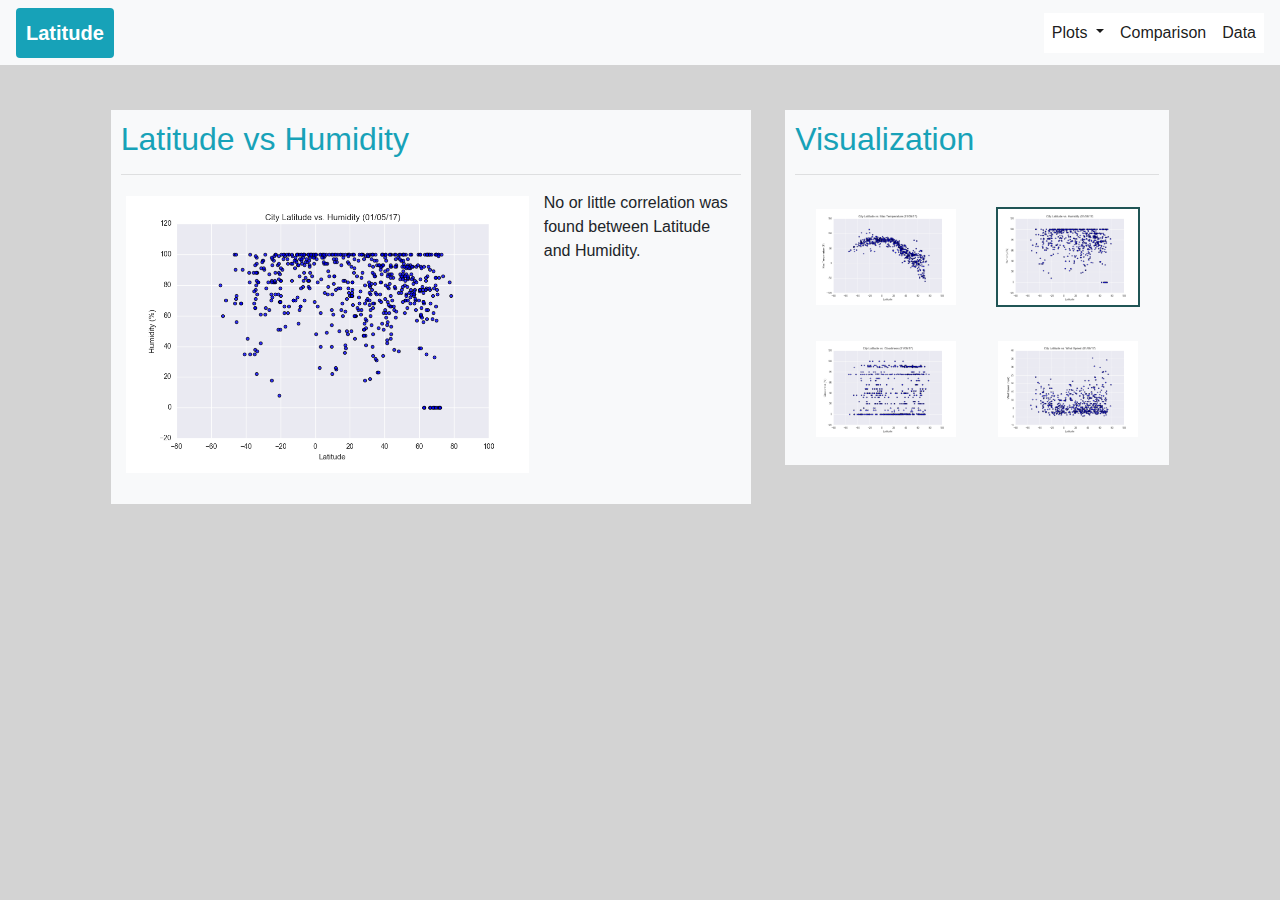
<file: humidity.html>
<html lang="en">

<head>
  <meta charset="UTF-8" name="viewport" content="width=device-width, initial-scale=1.0, maximum-scale=1.0, minimum-scale=1.0">
  <title>Top Page Dashboard(Latitude)</title>
  <link rel="stylesheet" href="https://stackpath.bootstrapcdn.com/bootstrap/4.3.1/css/bootstrap.min.css" integrity="sha384-ggOyR0iXCbMQv3Xipma34MD+dH/1fQ784/j6cY/iJTQUOhcWr7x9JvoRxT2MZw1T" crossorigin="anonymous">
  <link rel="stylesheet" href="css/style.css">
</head>
<body>
<nav class="navbar navbar-expand-sm navbar-light bg-light">
 <a class="navbar-brand bg-info text-white" href="index.html"><strong>Latitude</strong></a>
  <button class="navbar-toggler" type="button" data-toggle="collapse" data-target="#navbarSupportedContent" aria-controls="navbarSupportedContent" aria-expanded="false" aria-label="Toggle navigation">
    <span class="navbar-toggler-icon"></span>
  </button>

  <div class="collapse navbar-collapse justify-content-between" id="navbarSupportedContent">
    <ul class="navbar-nav ml-auto">
	      <li class="nav-item dropdown active">
        <a class="nav-link dropdown-toggle" href="#" id="navbarDropdown" role="button" data-toggle="dropdown" aria-haspopup="true" aria-expanded="false">
          Plots
        </a>
			
        <div class="dropdown-menu" aria-labelledby="navbarDropdown">
          <a class="dropdown-item" href="temp.html">Max Temperature</a>
			<div class="dropdown-divider"></div>
          <a class="dropdown-item" href="humidity.html">Humidity</a>
			<div class="dropdown-divider"></div>
		  <a class="dropdown-item" href="cloudness.html">Cloudness</a>
			<div class="dropdown-divider"></div>
          <a class="dropdown-item" href="windspeed.html">Wind Speed</a>
       </div>
      </li>
      <li class="nav-item active">
        <a class="nav-link" href="comparison.html">Comparison</a> 
		 
      </li>
      <li class="nav-item active">
        <a class="nav-link" href="data.html">Data</a>
      </li>


    </ul>

  </div>
</nav>
	<main>
	 <div class="margin-top">
    <div class="bg-light contents">
   <h1>Latitude vs Humidity</h1>
		<hr>
		<p class="main-article">
			<img src="img/Fig2.png" class="main-fig" alt="Fig2-humidity" >No or little correlation was found between Latitude and Humidity.</p>
    </div>
    <div class="bg-light selector">
	<h1>Visualization</h1>
		<hr>
		<figure><a href="temp.html"><img src="img/Fig1.png" alt="Fig1-temp">
		<figcaption><h4>vs Temperature</h4></figcaption></a></figure>
		<figure><a href="humidity.html"><img src="img/Fig2.png" alt="Fig2-humidity" class="selected">
		<figcaption><h4>vs Humidity</h4></figcaption></a></figure>
		<figure><a href="cloudness.html"><img src="img/Fig3.png" alt="Fig3-cloudness">
		<figcaption><h4>vs Cloudness</h4></figcaption></a></figure>
		<figure><a href="windspeed.html"><img src="img/Fig4.png" alt="Fig4-windspeed">
		<figcaption><h4>vs WindSpeed</h4></figcaption></a></figure>

    </div>

		 </main>

	
	
	
	
	
	
	
	
	
	
	<script src="https://code.jquery.com/jquery-3.3.1.slim.min.js" integrity="sha384-q8i/X+965DzO0rT7abK41JStQIAqVgRVzpbzo5smXKp4YfRvH+8abtTE1Pi6jizo" crossorigin="anonymous"></script>
<script src="https://cdnjs.cloudflare.com/ajax/libs/popper.js/1.14.7/umd/popper.min.js" integrity="sha384-UO2eT0CpHqdSJQ6hJty5KVphtPhzWj9WO1clHTMGa3JDZwrnQq4sF86dIHNDz0W1" crossorigin="anonymous"></script>
<script src="https://stackpath.bootstrapcdn.com/bootstrap/4.3.1/js/bootstrap.min.js" integrity="sha384-JjSmVgyd0p3pXB1rRibZUAYoIIy6OrQ6VrjIEaFf/nJGzIxFDsf4x0xIM+B07jRM" crossorigin="anonymous"></script>
	</body>
</file>
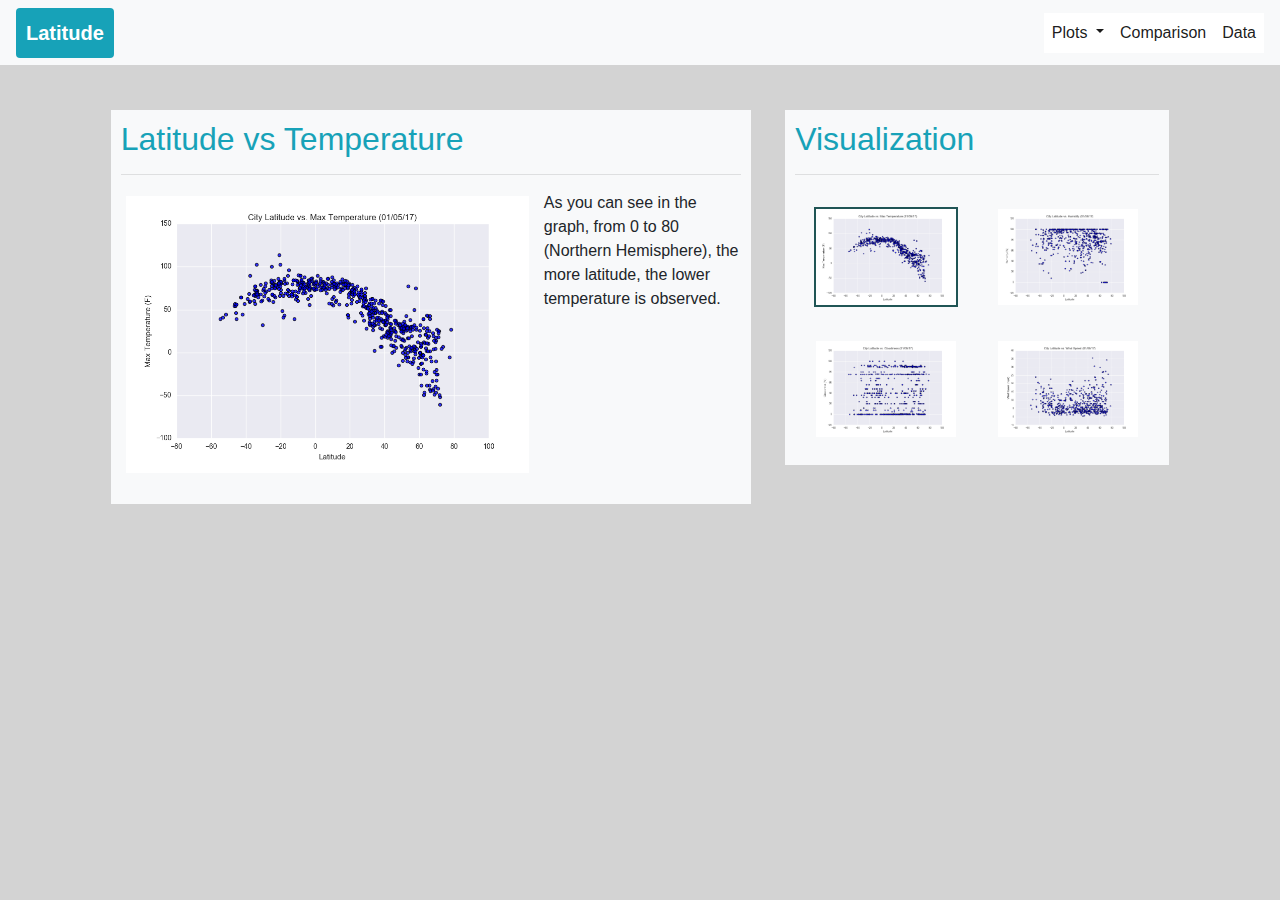
<file: temp.html>
<html lang="en">

<head>
  <meta charset="UTF-8" name="viewport" content="width=device-width, initial-scale=1.0, maximum-scale=1.0, minimum-scale=1.0">
  <title>Top Page Dashboard(Latitude)</title>
  <link rel="stylesheet" href="https://stackpath.bootstrapcdn.com/bootstrap/4.3.1/css/bootstrap.min.css" integrity="sha384-ggOyR0iXCbMQv3Xipma34MD+dH/1fQ784/j6cY/iJTQUOhcWr7x9JvoRxT2MZw1T" crossorigin="anonymous">
  <link rel="stylesheet" href="css/style.css">
</head>
<body>
<nav class="navbar navbar-expand-sm navbar-light bg-light">
 <a class="navbar-brand bg-info text-white" href="index.html"><strong>Latitude</strong></a>
  <button class="navbar-toggler" type="button" data-toggle="collapse" data-target="#navbarSupportedContent" aria-controls="navbarSupportedContent" aria-expanded="false" aria-label="Toggle navigation">
    <span class="navbar-toggler-icon"></span>
  </button>

  <div class="collapse navbar-collapse justify-content-between" id="navbarSupportedContent">
    <ul class="navbar-nav ml-auto">
	      <li class="nav-item dropdown active">
        <a class="nav-link dropdown-toggle" href="#" id="navbarDropdown" role="button" data-toggle="dropdown" aria-haspopup="true" aria-expanded="false">
          Plots
        </a>
			
        <div class="dropdown-menu" aria-labelledby="navbarDropdown">
          <a class="dropdown-item" href="temp.html">Max Temperature</a>
			<div class="dropdown-divider"></div>
          <a class="dropdown-item" href="humidity.html">Humidity</a>
			<div class="dropdown-divider"></div>
		  <a class="dropdown-item" href="cloudness.html">Cloudness</a>
			<div class="dropdown-divider"></div>
          <a class="dropdown-item" href="windspeed.html">Wind Speed</a>
       </div>
      </li>
      <li class="nav-item active">
        <a class="nav-link" href="comparison.html">Comparison</a> 
		 
      </li>
      <li class="nav-item active">
        <a class="nav-link" href="data.html">Data</a>
      </li>


    </ul>

  </div>
</nav>
	<main>
	 <div class="margin-top">
    <div class="bg-light contents">
   <h1>Latitude vs Temperature</h1>
		<hr>
		<p class="main-article">
			<img src="img/Fig1.png" class="main-fig" alt="Fig1-temp"  >As you can see in the graph, from 0 to 80 (Northern Hemisphere), the more latitude, the lower temperature is observed.</p>
    </div>
    <div class="bg-light selector">
	<h1>Visualization</h1>
		<hr>
		<figure><a href="temp.html"><img src="img/Fig1.png" alt="Fig1-temp" class="selected">
		<figcaption><h4>vs Temperature</h4></figcaption></a></figure>
		<figure><a href="humidity.html"><img src="img/Fig2.png" alt="Fig2-humidity">
		<figcaption><h4>vs Humidity</h4></figcaption></a></figure>
		<figure><a href="cloudness.html"><img src="img/Fig3.png" alt="Fig3-cloudness">
		<figcaption><h4>vs Cloudness</h4></figcaption></a></figure>
		<figure><a href="windspeed.html"><img src="img/Fig4.png" alt="Fig4-windspeed">
		<figcaption><h4>vs WindSpeed</h4></figcaption></a></figure>

    </div>

		 </main>

	
	
	
	
	
	
	
	
	
	
	<script src="https://code.jquery.com/jquery-3.3.1.slim.min.js" integrity="sha384-q8i/X+965DzO0rT7abK41JStQIAqVgRVzpbzo5smXKp4YfRvH+8abtTE1Pi6jizo" crossorigin="anonymous"></script>
<script src="https://cdnjs.cloudflare.com/ajax/libs/popper.js/1.14.7/umd/popper.min.js" integrity="sha384-UO2eT0CpHqdSJQ6hJty5KVphtPhzWj9WO1clHTMGa3JDZwrnQq4sF86dIHNDz0W1" crossorigin="anonymous"></script>
<script src="https://stackpath.bootstrapcdn.com/bootstrap/4.3.1/js/bootstrap.min.js" integrity="sha384-JjSmVgyd0p3pXB1rRibZUAYoIIy6OrQ6VrjIEaFf/nJGzIxFDsf4x0xIM+B07jRM" crossorigin="anonymous"></script>
	</body>
</file>
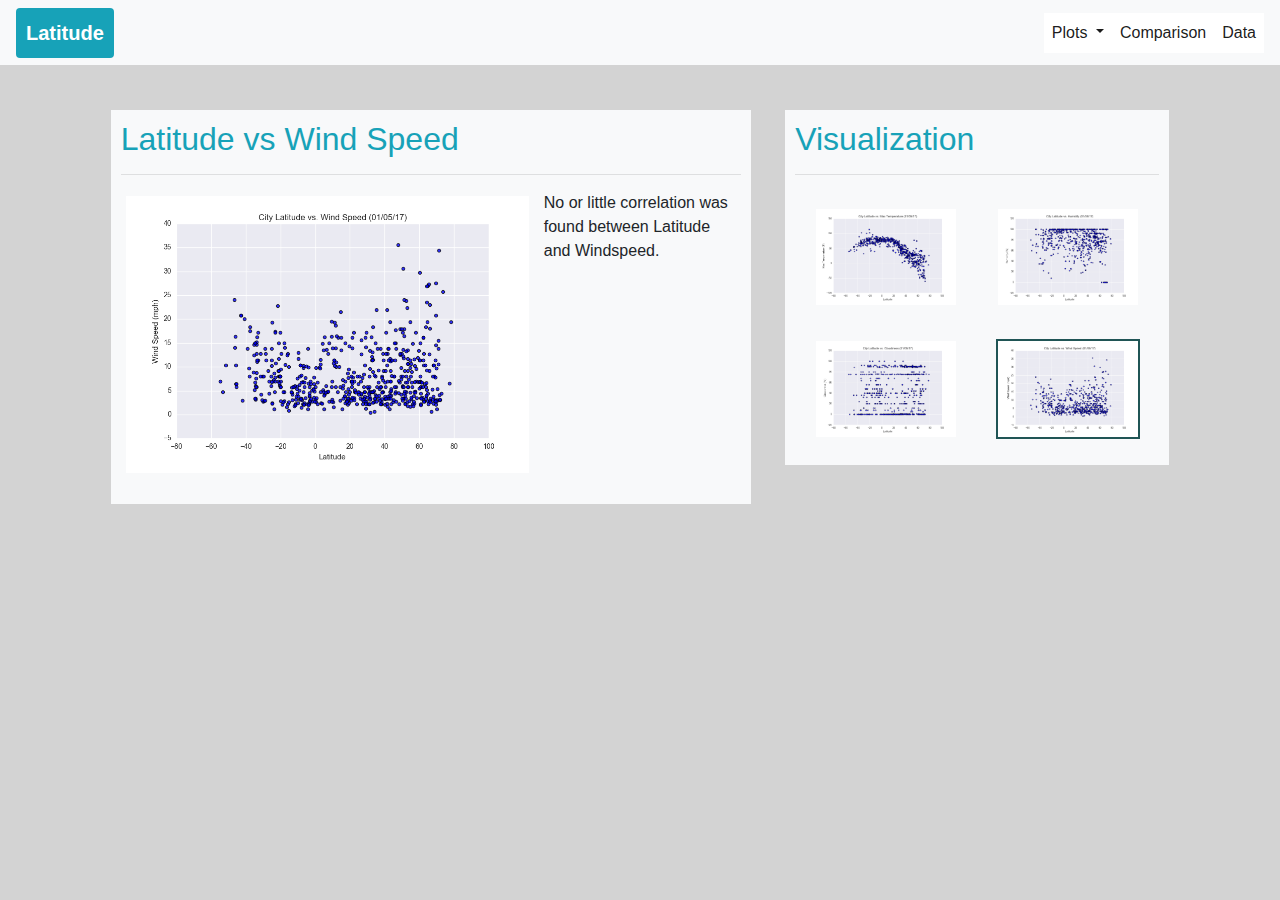
<file: windspeed.html>
<html lang="en">

<head>
  <meta charset="UTF-8" name="viewport" content="width=device-width, initial-scale=1.0, maximum-scale=1.0, minimum-scale=1.0">
  <title>Top Page Dashboard(Latitude)</title>
  <link rel="stylesheet" href="https://stackpath.bootstrapcdn.com/bootstrap/4.3.1/css/bootstrap.min.css" integrity="sha384-ggOyR0iXCbMQv3Xipma34MD+dH/1fQ784/j6cY/iJTQUOhcWr7x9JvoRxT2MZw1T" crossorigin="anonymous">
  <link rel="stylesheet" href="css/style.css">
</head>
<body>
<nav class="navbar navbar-expand-sm navbar-light bg-light">
 <a class="navbar-brand bg-info text-white" href="index.html"><strong>Latitude</strong></a>
  <button class="navbar-toggler" type="button" data-toggle="collapse" data-target="#navbarSupportedContent" aria-controls="navbarSupportedContent" aria-expanded="false" aria-label="Toggle navigation">
    <span class="navbar-toggler-icon"></span>
  </button>

  <div class="collapse navbar-collapse justify-content-between" id="navbarSupportedContent">
    <ul class="navbar-nav ml-auto">
	      <li class="nav-item dropdown active">
        <a class="nav-link dropdown-toggle" href="#" id="navbarDropdown" role="button" data-toggle="dropdown" aria-haspopup="true" aria-expanded="false">
          Plots
        </a>
			
        <div class="dropdown-menu" aria-labelledby="navbarDropdown">
          <a class="dropdown-item" href="temp.html">Max Temperature</a>
			<div class="dropdown-divider"></div>
          <a class="dropdown-item" href="humidity.html">Humidity</a>
			<div class="dropdown-divider"></div>
		  <a class="dropdown-item" href="cloudness.html">Cloudness</a>
			<div class="dropdown-divider"></div>
          <a class="dropdown-item" href="windspeed.html">Wind Speed</a>
       </div>
      </li>
      <li class="nav-item active">
        <a class="nav-link" href="comparison.html">Comparison</a> 
		 
      </li>
      <li class="nav-item active">
        <a class="nav-link" href="data.html">Data</a>
      </li>


    </ul>

  </div>
</nav>
	<main>
	 <div class="margin-top">
    <div class="bg-light contents">
    <h1>Latitude vs Wind Speed</h1>
		<hr>
		<p class="main-article">
			<img src="img/Fig4.png" class="main-fig" alt="Fig4-cloudiness" >No or little correlation was found between Latitude and Windspeed.</p>
    </div>
    <div class="bg-light selector">
	<h1>Visualization</h1>
		<hr>
		<figure><a href="temp.html"><img src="img/Fig1.png" alt="Fig1-temp">
		<figcaption><h4>vs Temperature</h4></figcaption></a></figure>
		<figure><a href="humidity.html"><img src="img/Fig2.png" alt="Fig2-humidity">
		<figcaption><h4>vs Humidity</h4></figcaption></a></figure>
		<figure><a href="cloudness.html"><img src="img/Fig3.png" alt="Fig3-cloudness">
		<figcaption><h4>vs Cloudness</h4></figcaption></a></figure>
		<figure><a href="windspeed.html"><img src="img/Fig4.png" alt="Fig4-windspeed" class="selected">
		<figcaption><h4>vs WindSpeed</h4></figcaption></a></figure>

    </div>

		 </main>

	
	
	
	
	
	
	
	
	
	
	<script src="https://code.jquery.com/jquery-3.3.1.slim.min.js" integrity="sha384-q8i/X+965DzO0rT7abK41JStQIAqVgRVzpbzo5smXKp4YfRvH+8abtTE1Pi6jizo" crossorigin="anonymous"></script>
<script src="https://cdnjs.cloudflare.com/ajax/libs/popper.js/1.14.7/umd/popper.min.js" integrity="sha384-UO2eT0CpHqdSJQ6hJty5KVphtPhzWj9WO1clHTMGa3JDZwrnQq4sF86dIHNDz0W1" crossorigin="anonymous"></script>
<script src="https://stackpath.bootstrapcdn.com/bootstrap/4.3.1/js/bootstrap.min.js" integrity="sha384-JjSmVgyd0p3pXB1rRibZUAYoIIy6OrQ6VrjIEaFf/nJGzIxFDsf4x0xIM+B07jRM" crossorigin="anonymous"></script>
	</body>
</file>
<file: css/style.css>
@charset "utf-8";
/* CSS Document */
body{font-family:"Georgia","Arial","Tahoma";
	background-color:lightgray;}

nav{height:65px;
	background-color:#f7f7f7;


}
.navbar-brand{
	padding:10px;
	border-radius:4px;
}

.contents{
    width: 50%;        
     display: inline-block;
  
    vertical-align: top;  
    margin: 15px ;
    padding: 10px;
    border: 0;
    }

.comparison{
    width: 82%;        
     display: inline-block;
  
    vertical-align: top;  
    margin: 15px ;
    padding: 10px;
    border: 0;
    }

.selector{
    width: 30%;          
        display: inline-block;
    
	vertical-align: top;  
    margin: 15px ;
    padding: 10px;
    border: 0;
    }


.main-article{display:inline-block!important;
text-align: left!important;
}
.top-fig{width:30%;
	float:left;
	margin:5px 15px 5px 5px;
	}
.main-fig{width:65%;
	float:left;
	margin:5px 15px 5px 5px;
	}

figure {
    position: relative;
    float: left;
    width: 40%;
	height:auto;
	margin-top:15px;
	margin-bottom:15px;
	margin-left:5%;
	margin-right:5%;
	padding:3px;
}
figure.comp-fig {
    position: relative;
    float: left;
    width: 42%;
	height:auto;
	margin-top:15px;
	margin-bottom:15px;
	margin-left:3%;
	margin-right:3%;
	padding:3px;
}
figure a{
  display:block;
  width:100%;
  height:auto;
  position:relative;
  z-index:2;
}
figure a img{
  width:100%;
  display:block;
	
}

.selected{
 outline:2px solid #205555!important;
}

figcaption {
    font-size: 0.8em;
    letter-spacing: 0.1em;
    text-align: center;
    position: absolute;
    top: 0;
    left:0;
    width:100%;
    z-index: 2;
    height:100%;
    background-color:rgba(151,151,151,1.00);
    transition:background-color 0.4s ease;
	opacity:0;

}
figcaption h4{
  color: white;
  font-size: 15px;
  position: absolute;
  top: 50%;
  left: 50%;
  -webkit-transform: translate(-50%, -50%);
  -ms-transform: translate(-50%, -50%);
  transform: translate(-50%, -50%);
  text-align: center;
}
figure:hover figcaption {
opacity:1;
}


h1{text-align: left;
color:rgb(23,162,184);
font-size: 32px;}

@media (max-width: 576px) {nav.bg-light {background-color:rgb(23,162,184)!important;
	}
	.navbar-collapse{margin-top:7px;}
.selector{
    width: 96%;          
        display: inline-block;
 	vertical-align: top;  
    margin: 1.7% ;
    padding: 1%;
    border: 0;
    }
.contents{
    width: 96%;        
     display: inline-block;
    vertical-align: top;  
	margin: 1.7% ;
    margin-bottom: 15px ;
    padding: 1%;
    border: 0;
    }
	.comparison{
    width: 96%;        
     display: inline-block;
    vertical-align: top;  
	margin: 1.7% ;
    margin-bottom: 15px ;
    padding: 1%;
    border: 0;
    }
h1{text-align: left;
color:rgb(23,162,184);
	font-size:28px;
}
.main-fig{width:90%;
	margin-left:5%;
	margin-right:5%;
	margin-bottom:10px;
	margin-top:10px;
	}	
.main-article{text-align: left!important;
}
}

nav ul{background-color:white!important;}

a:hover {
  background-color: #f7f7f7;
}

.margin-top{
	margin-top:30px;
	width:100%;
	text-align:center;
}
</file>
